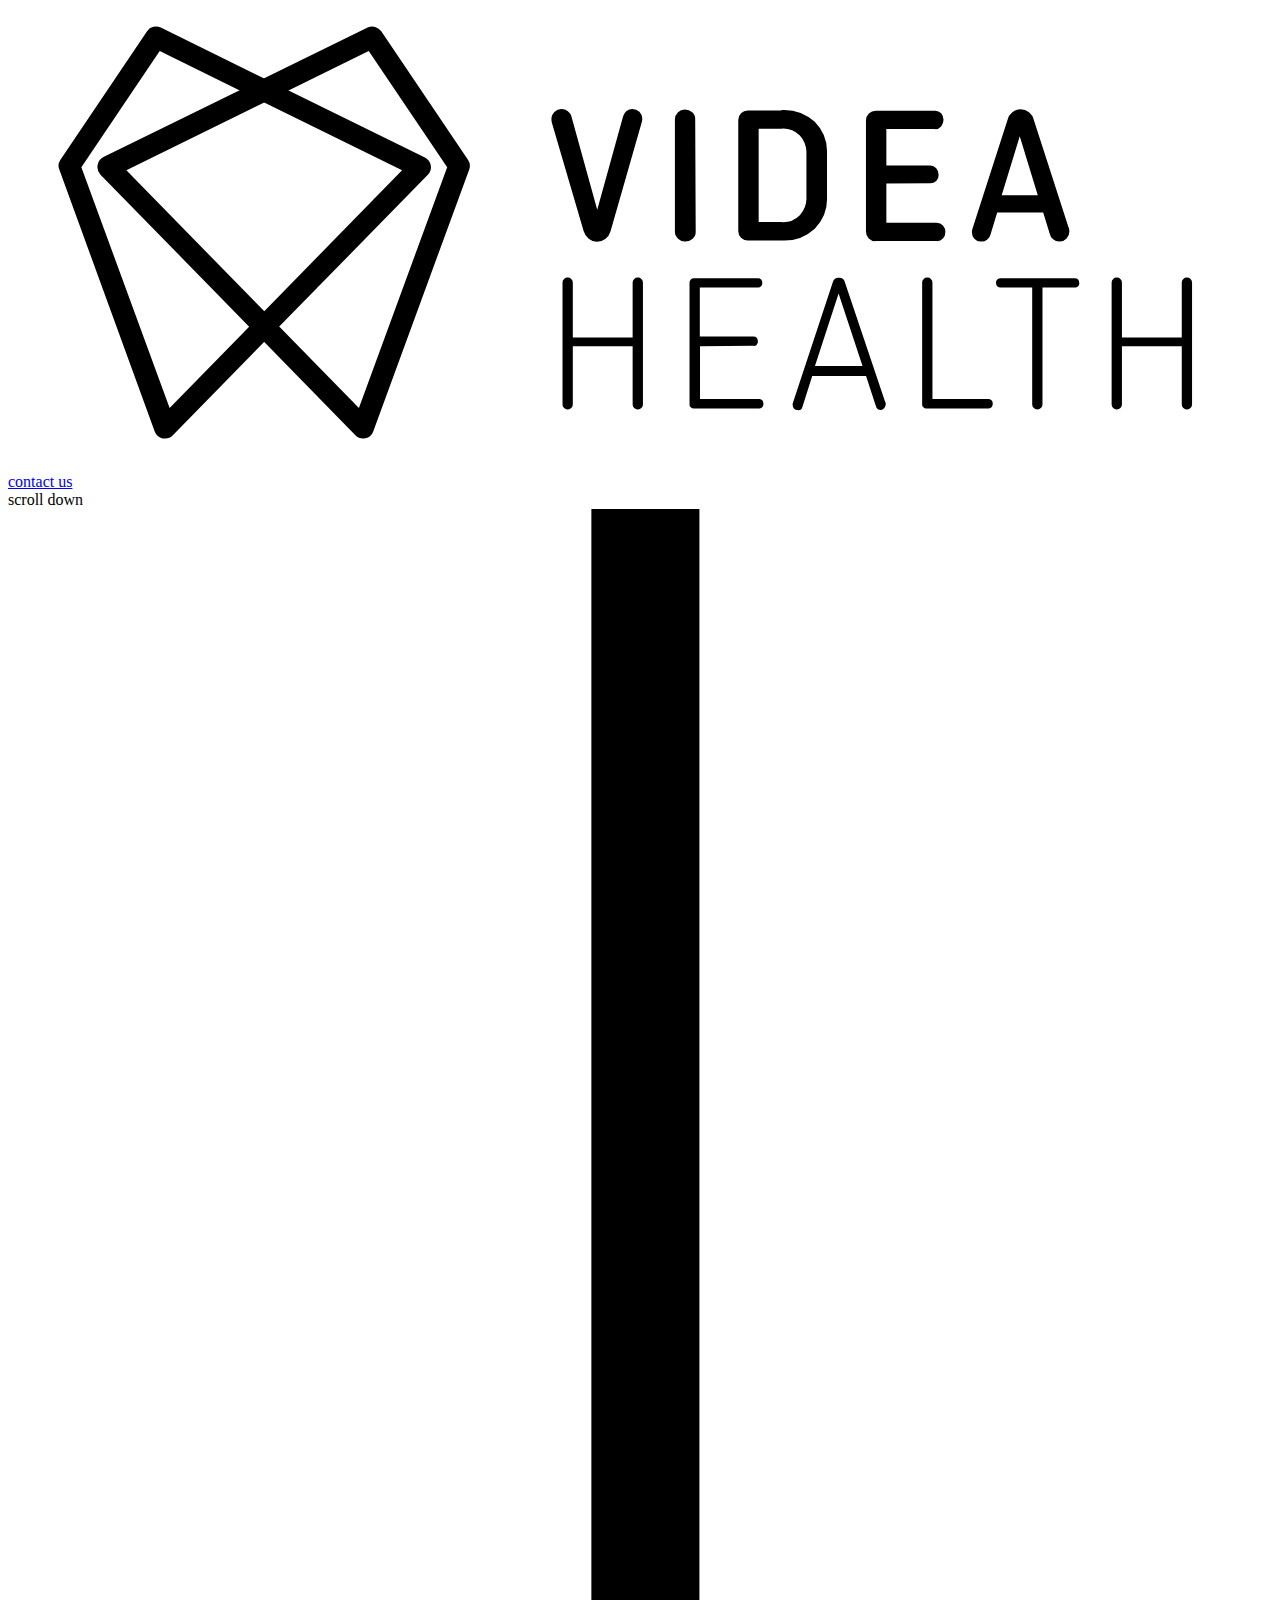
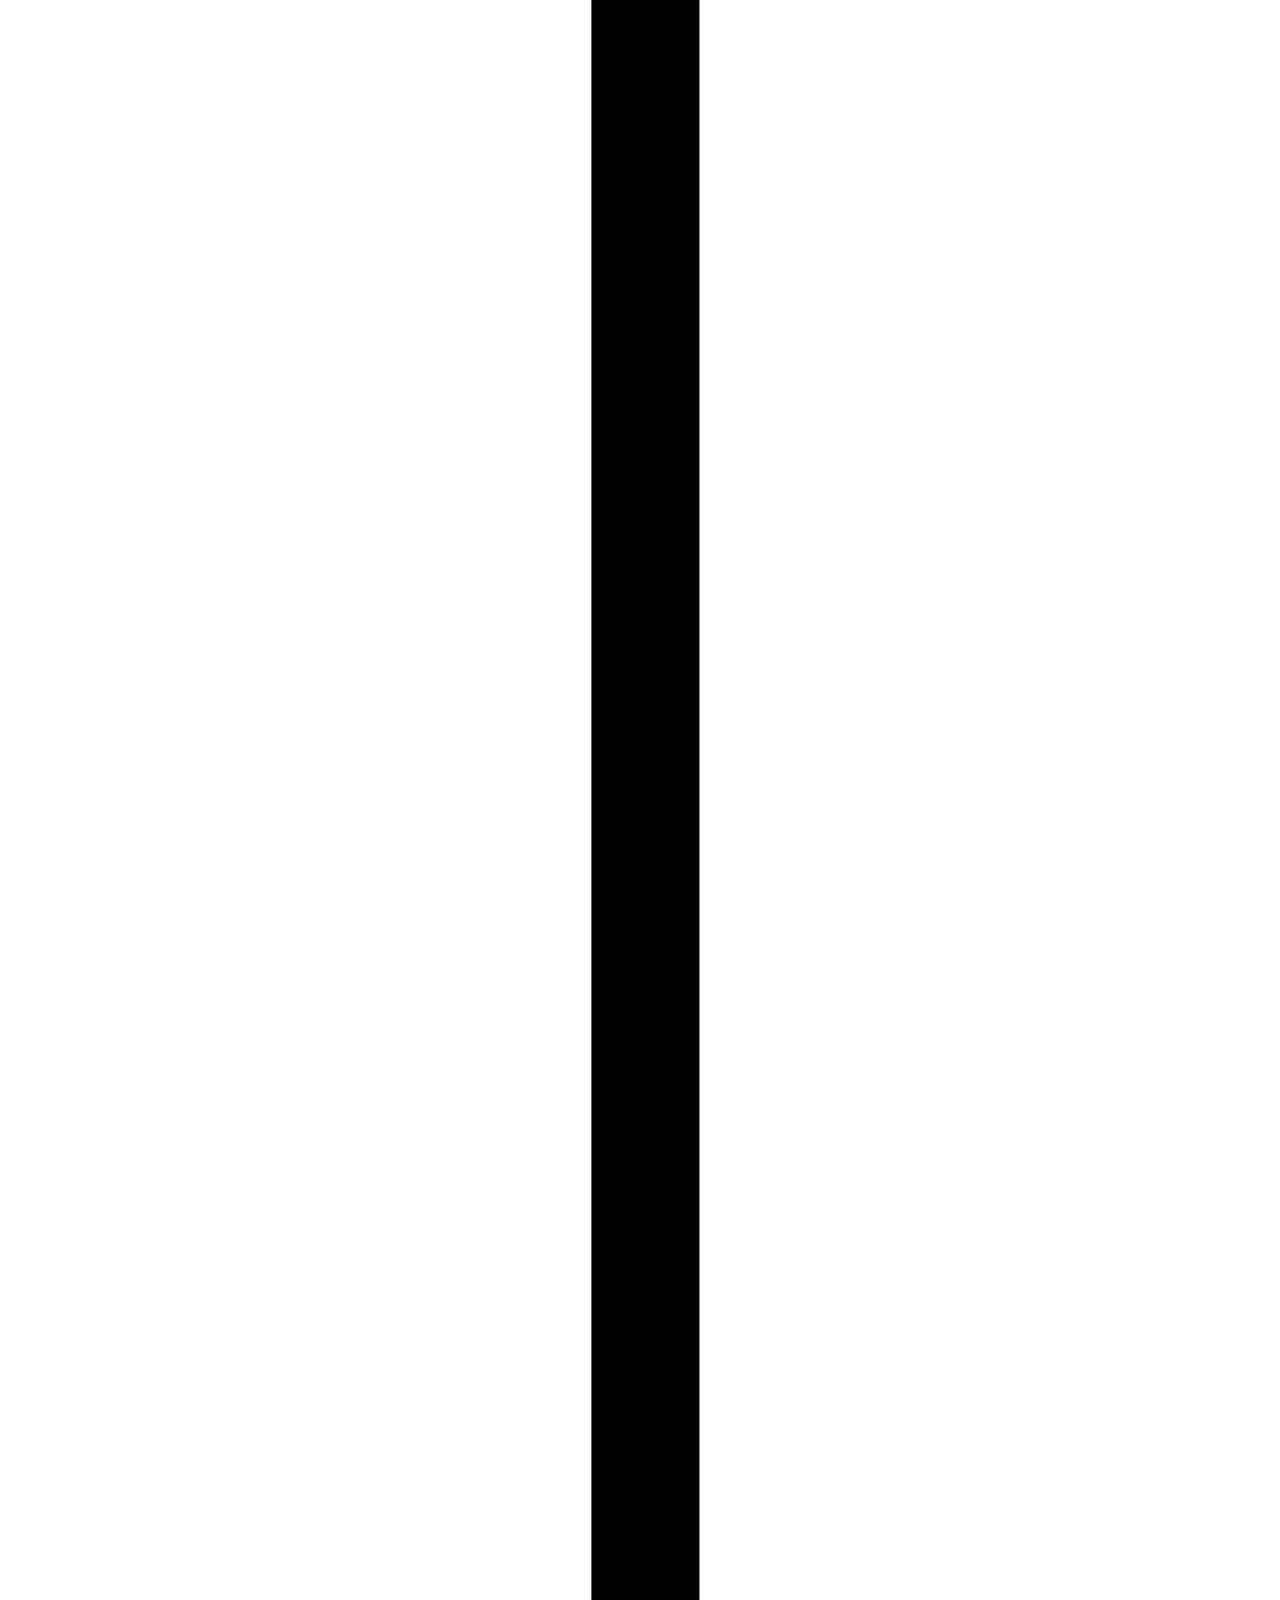
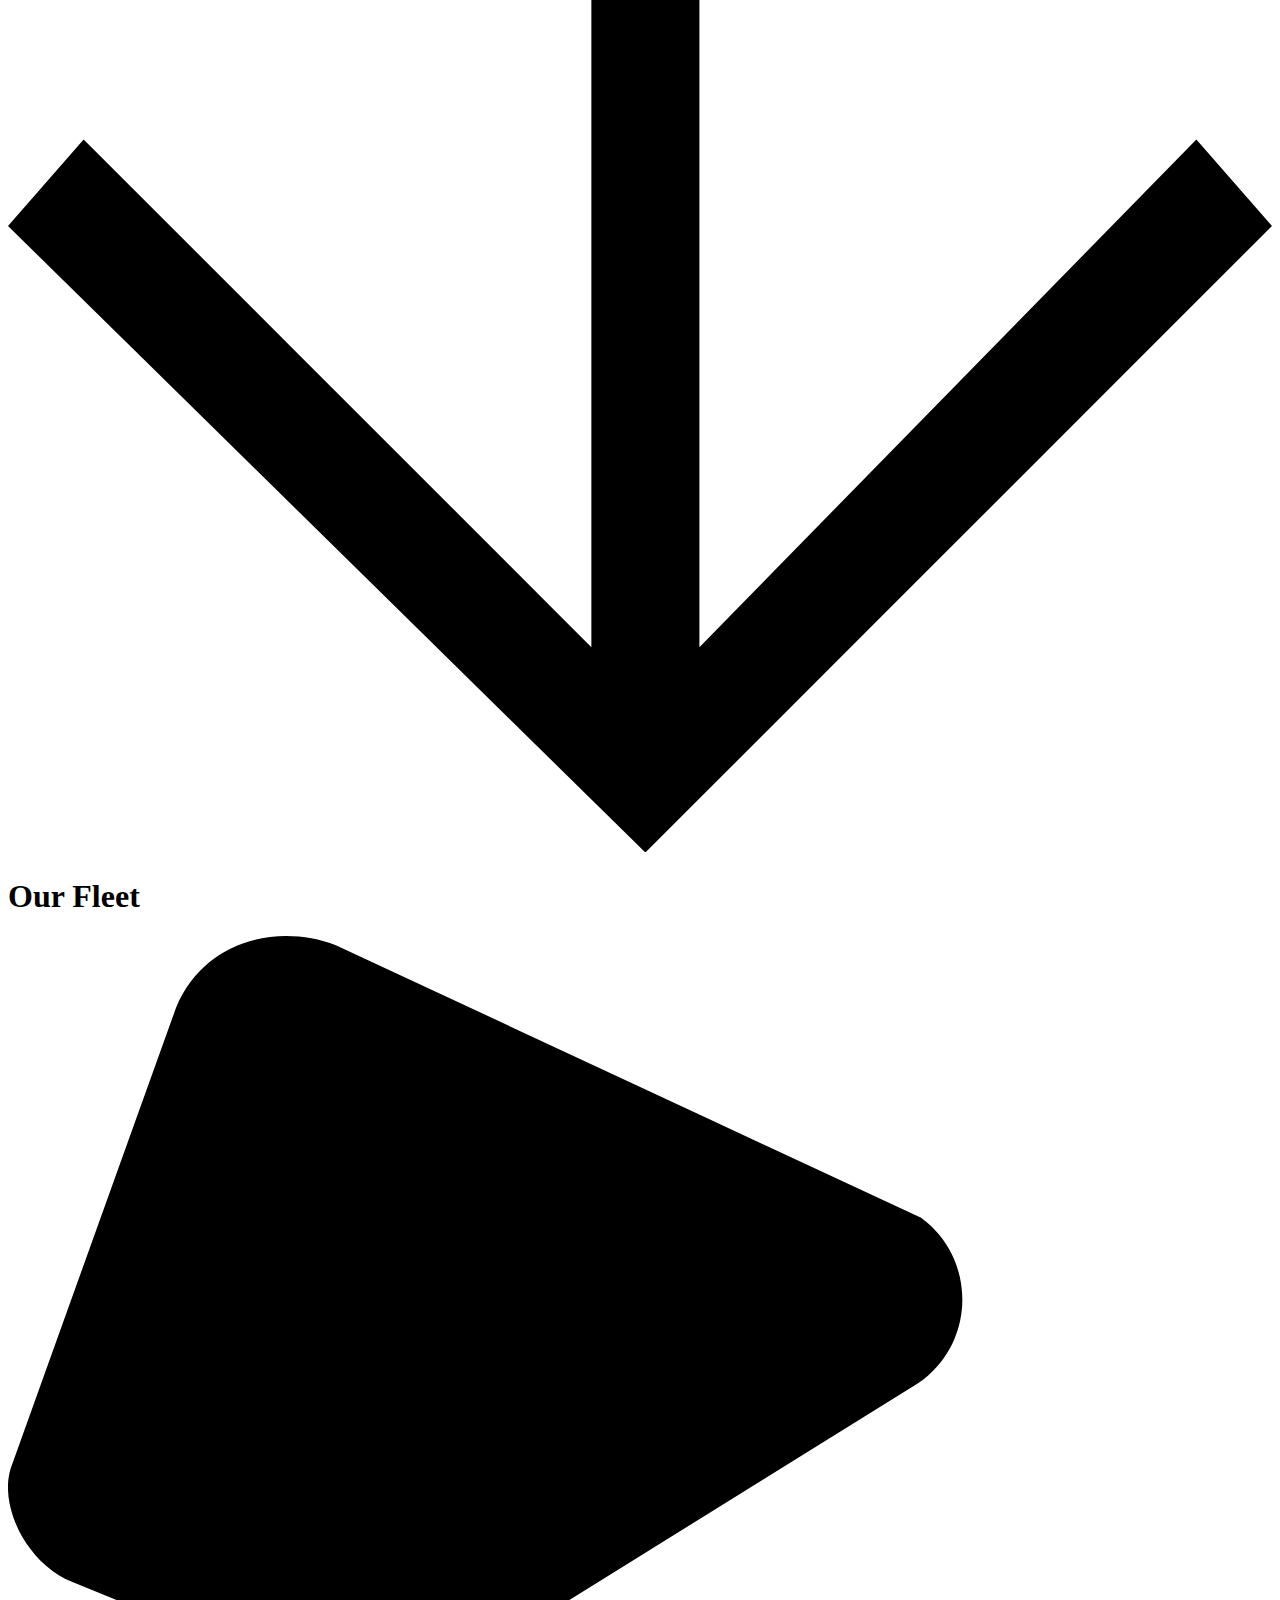
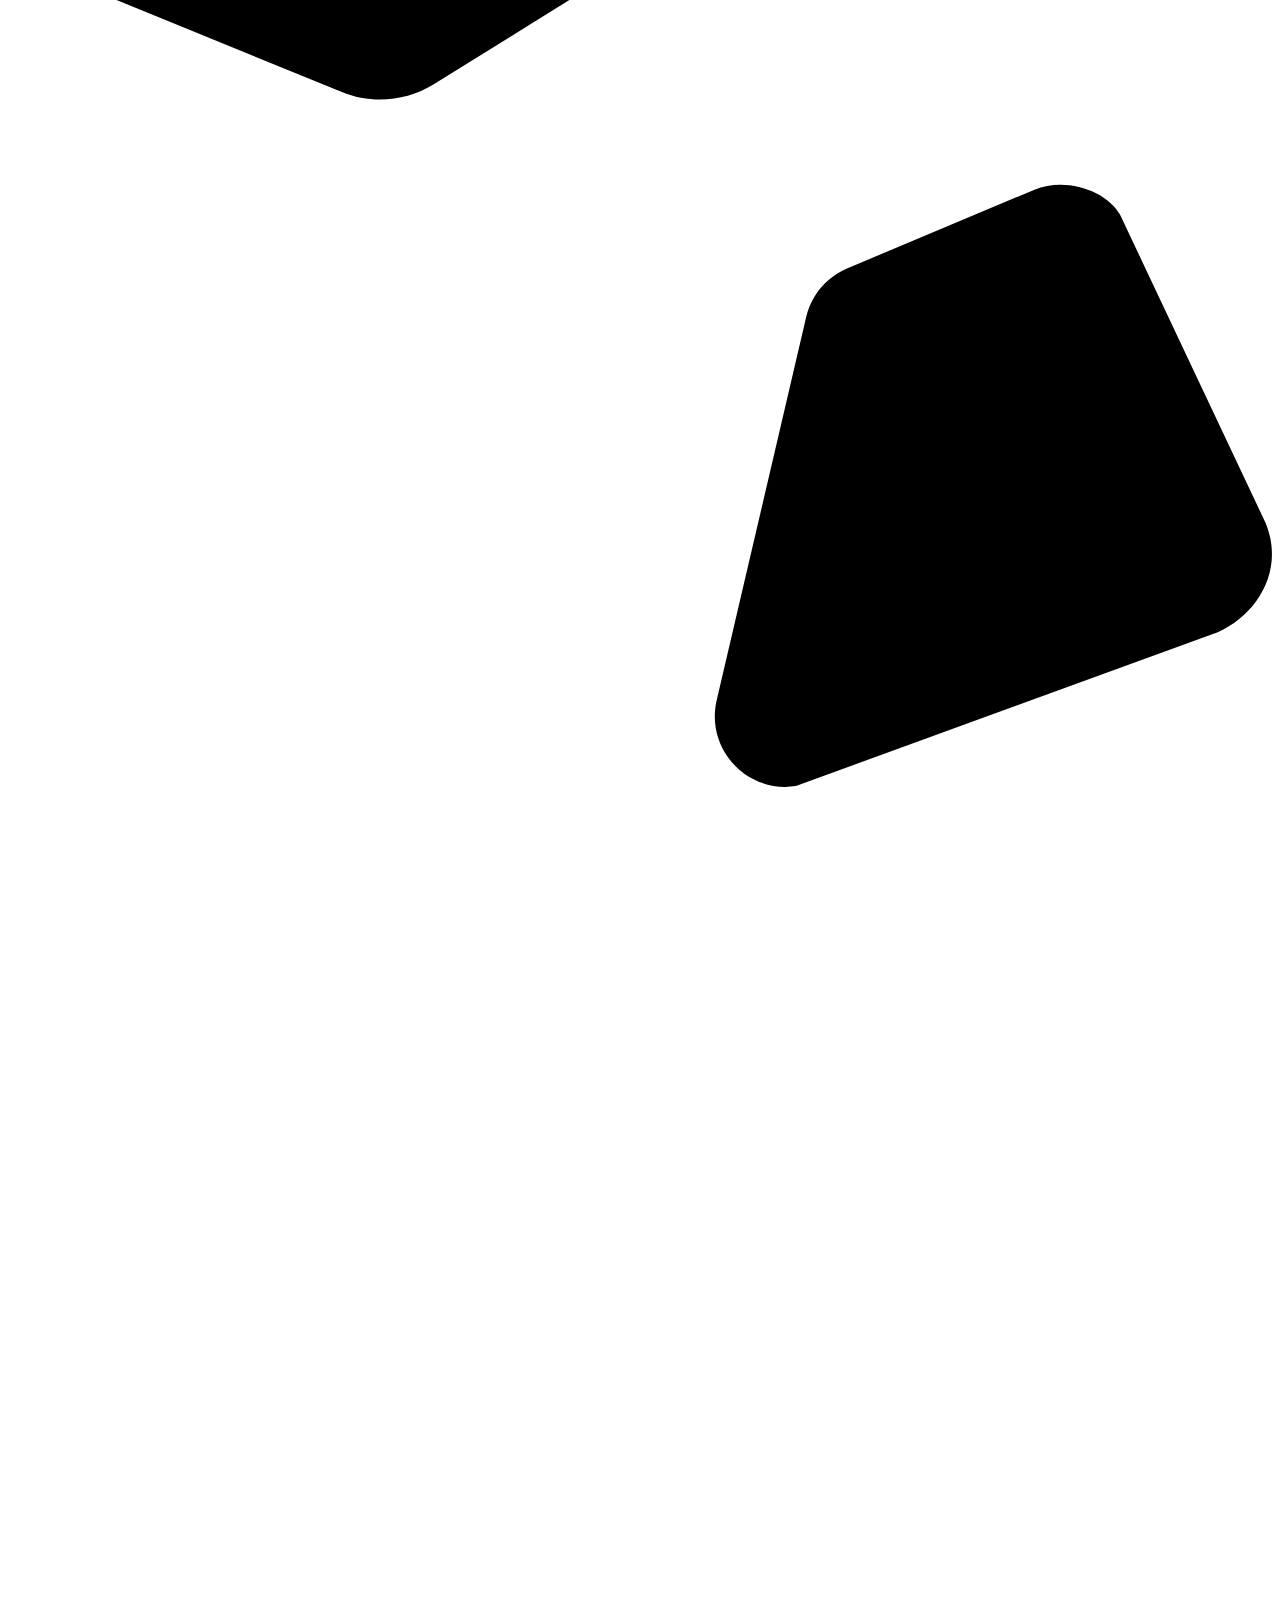
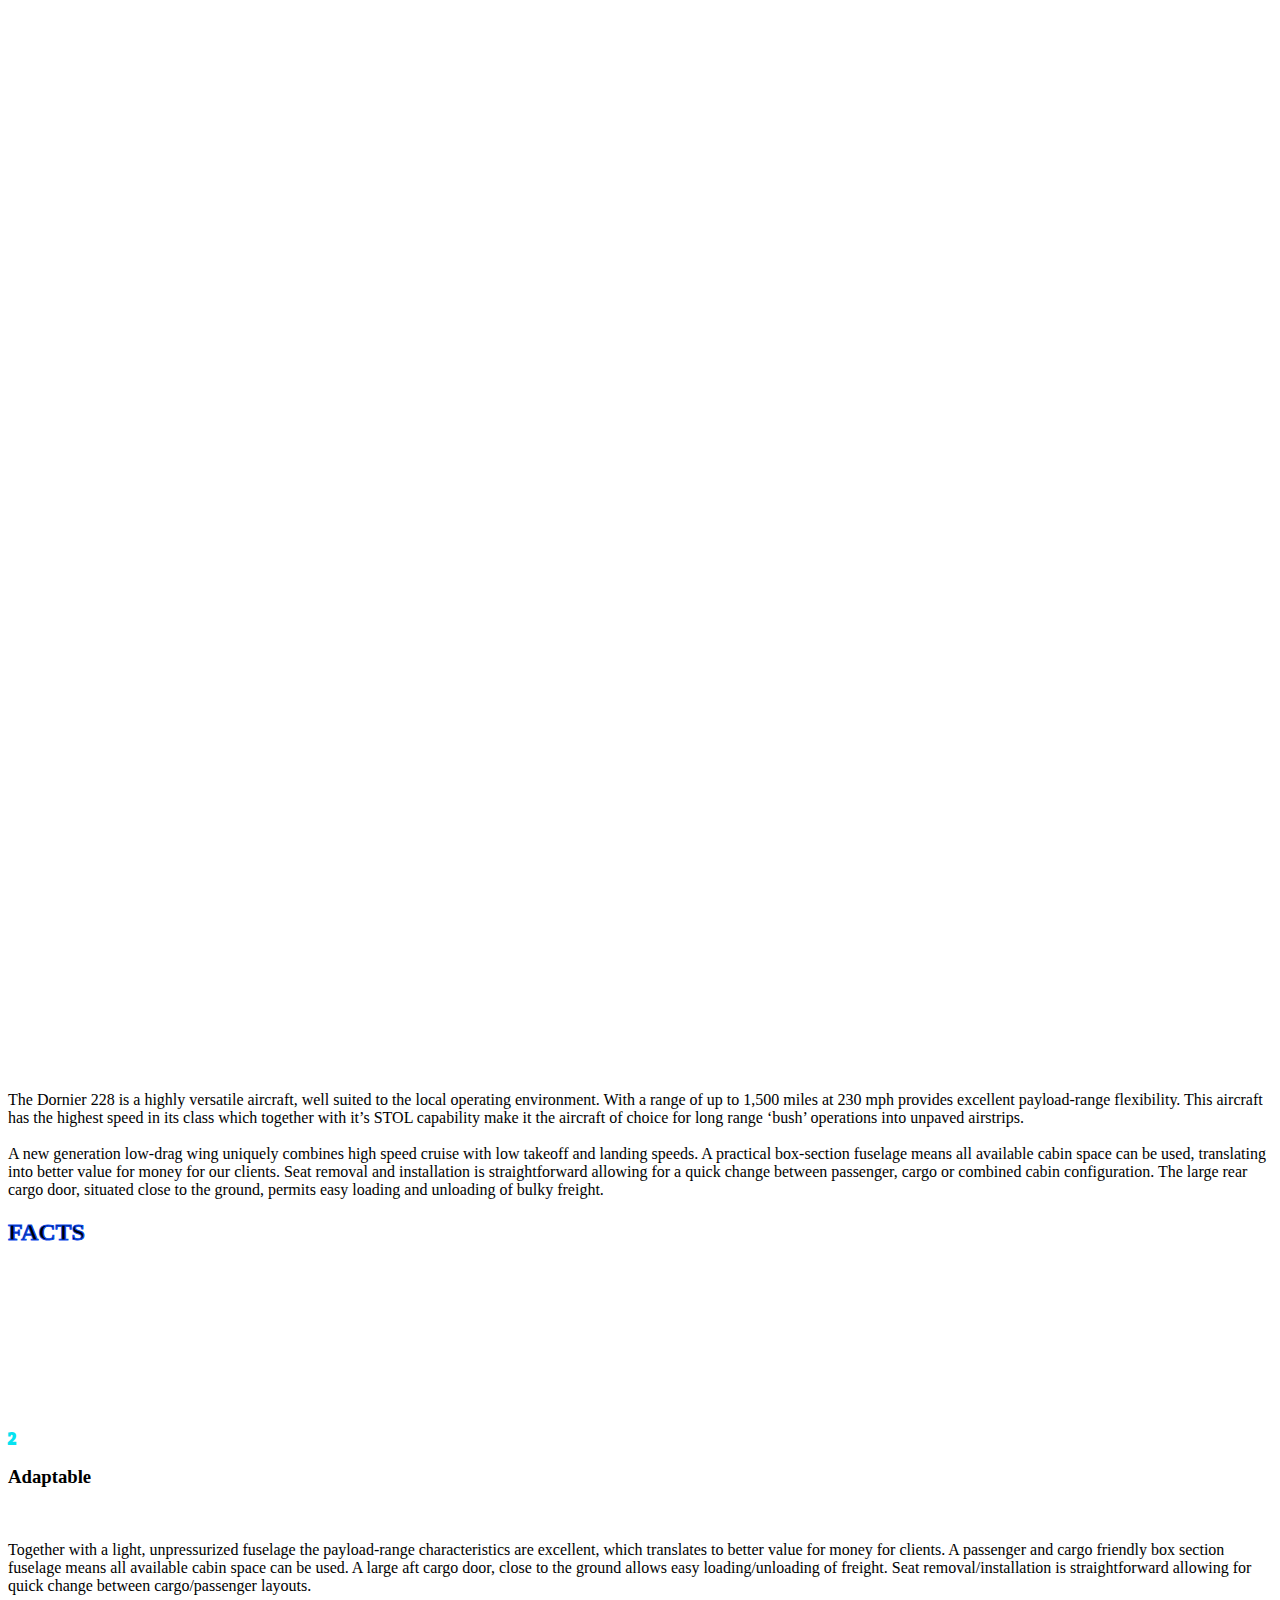
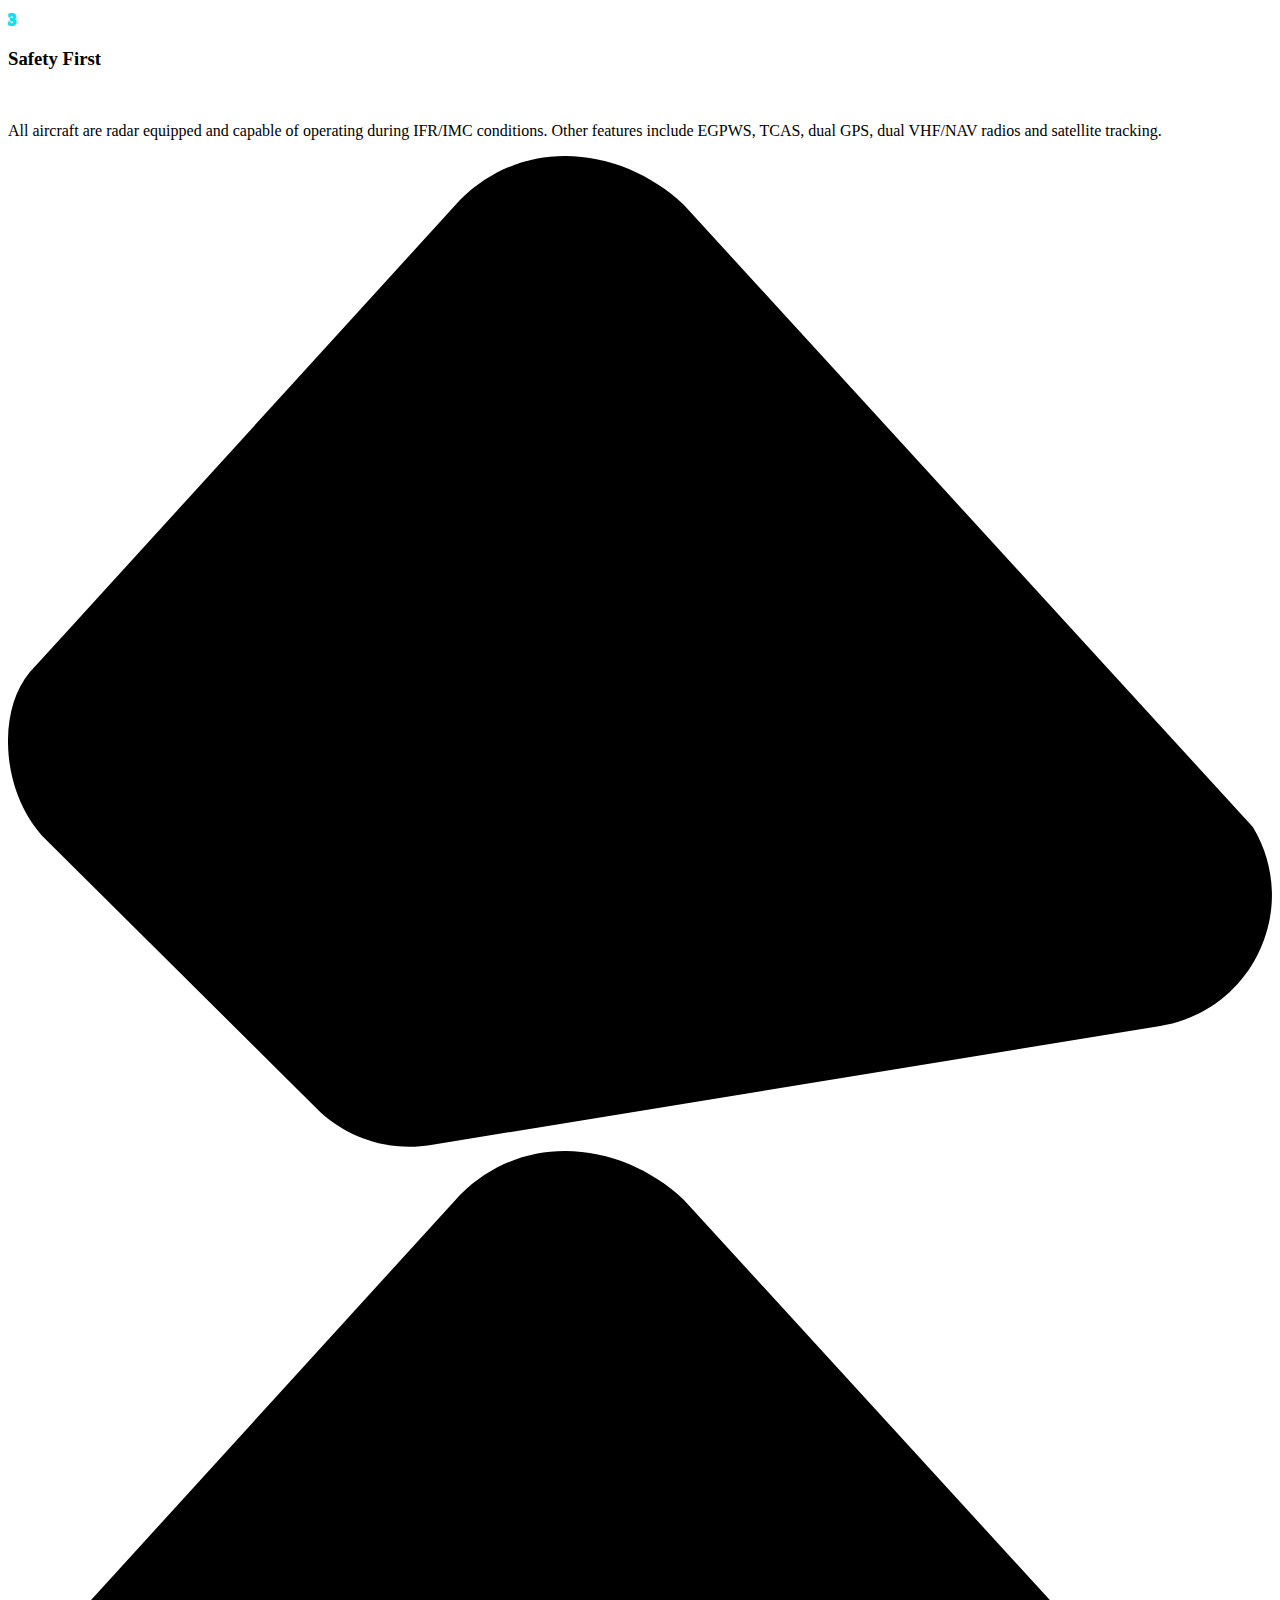
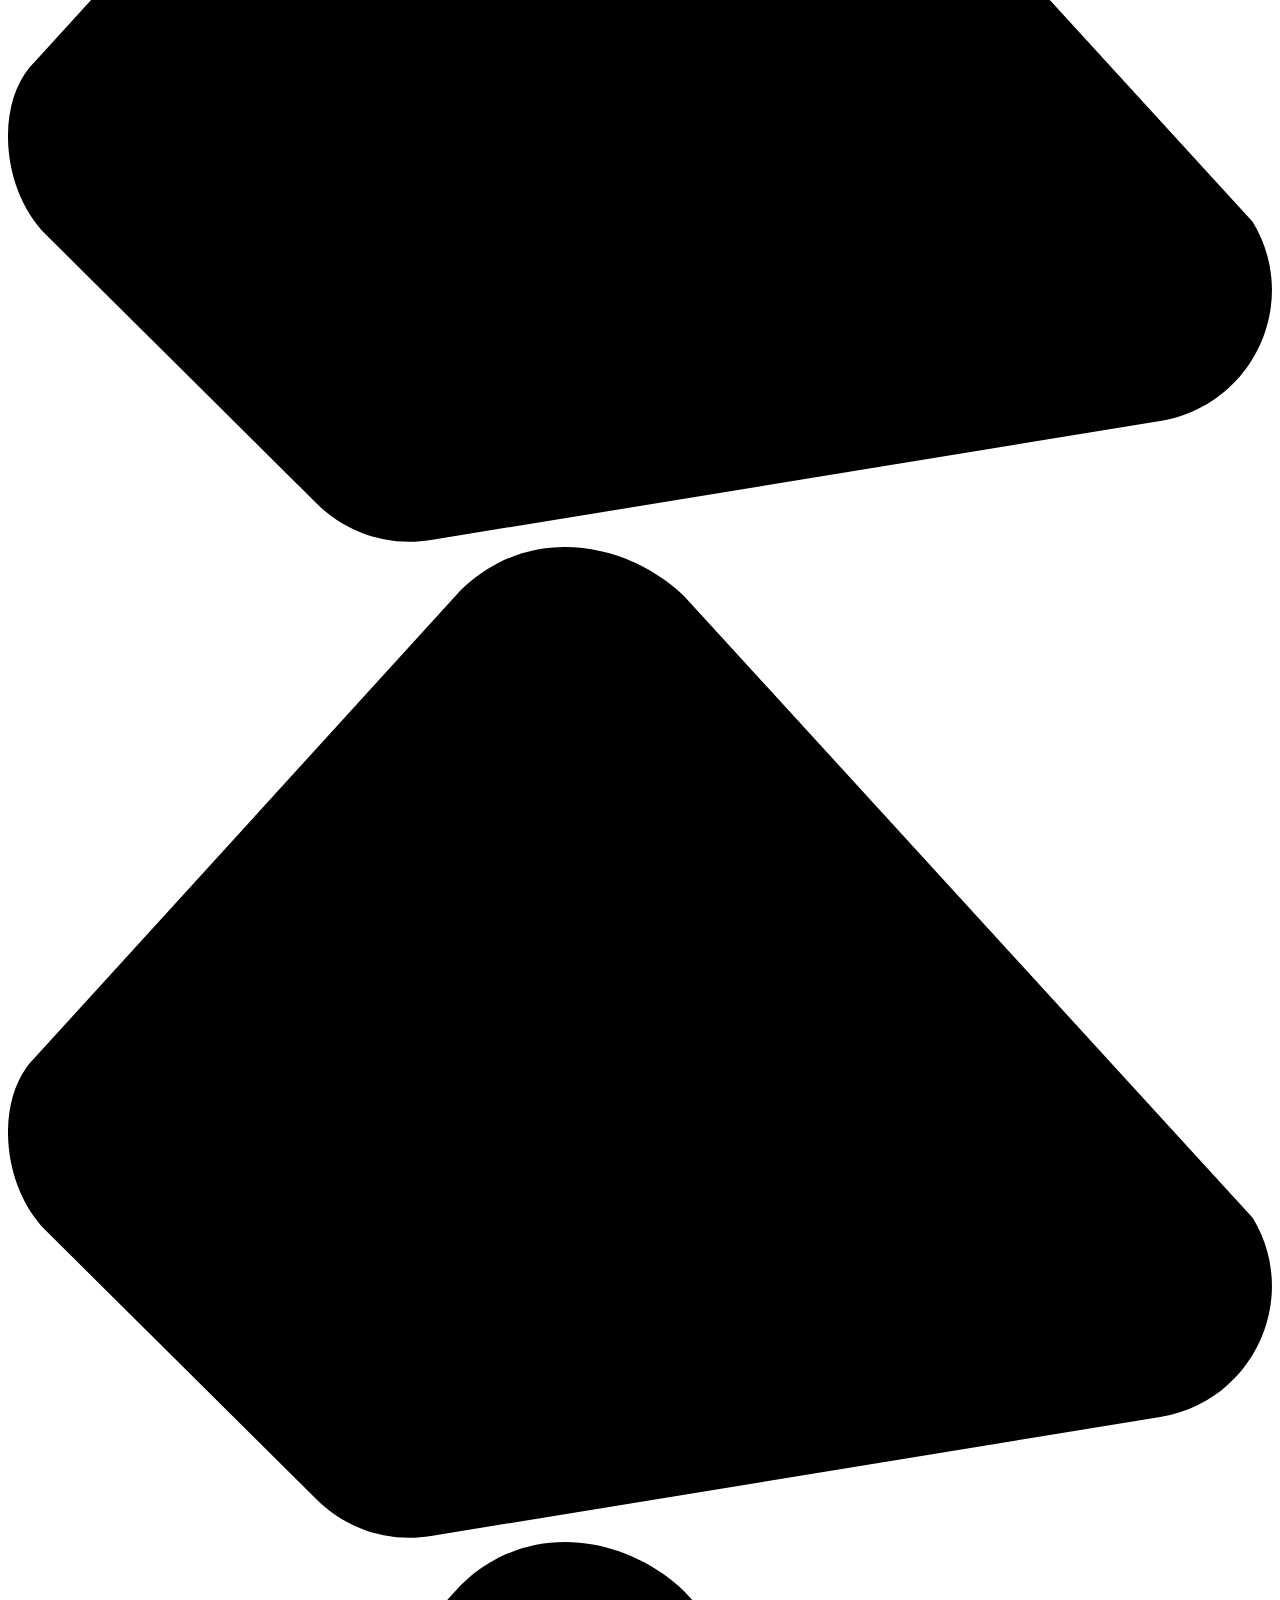
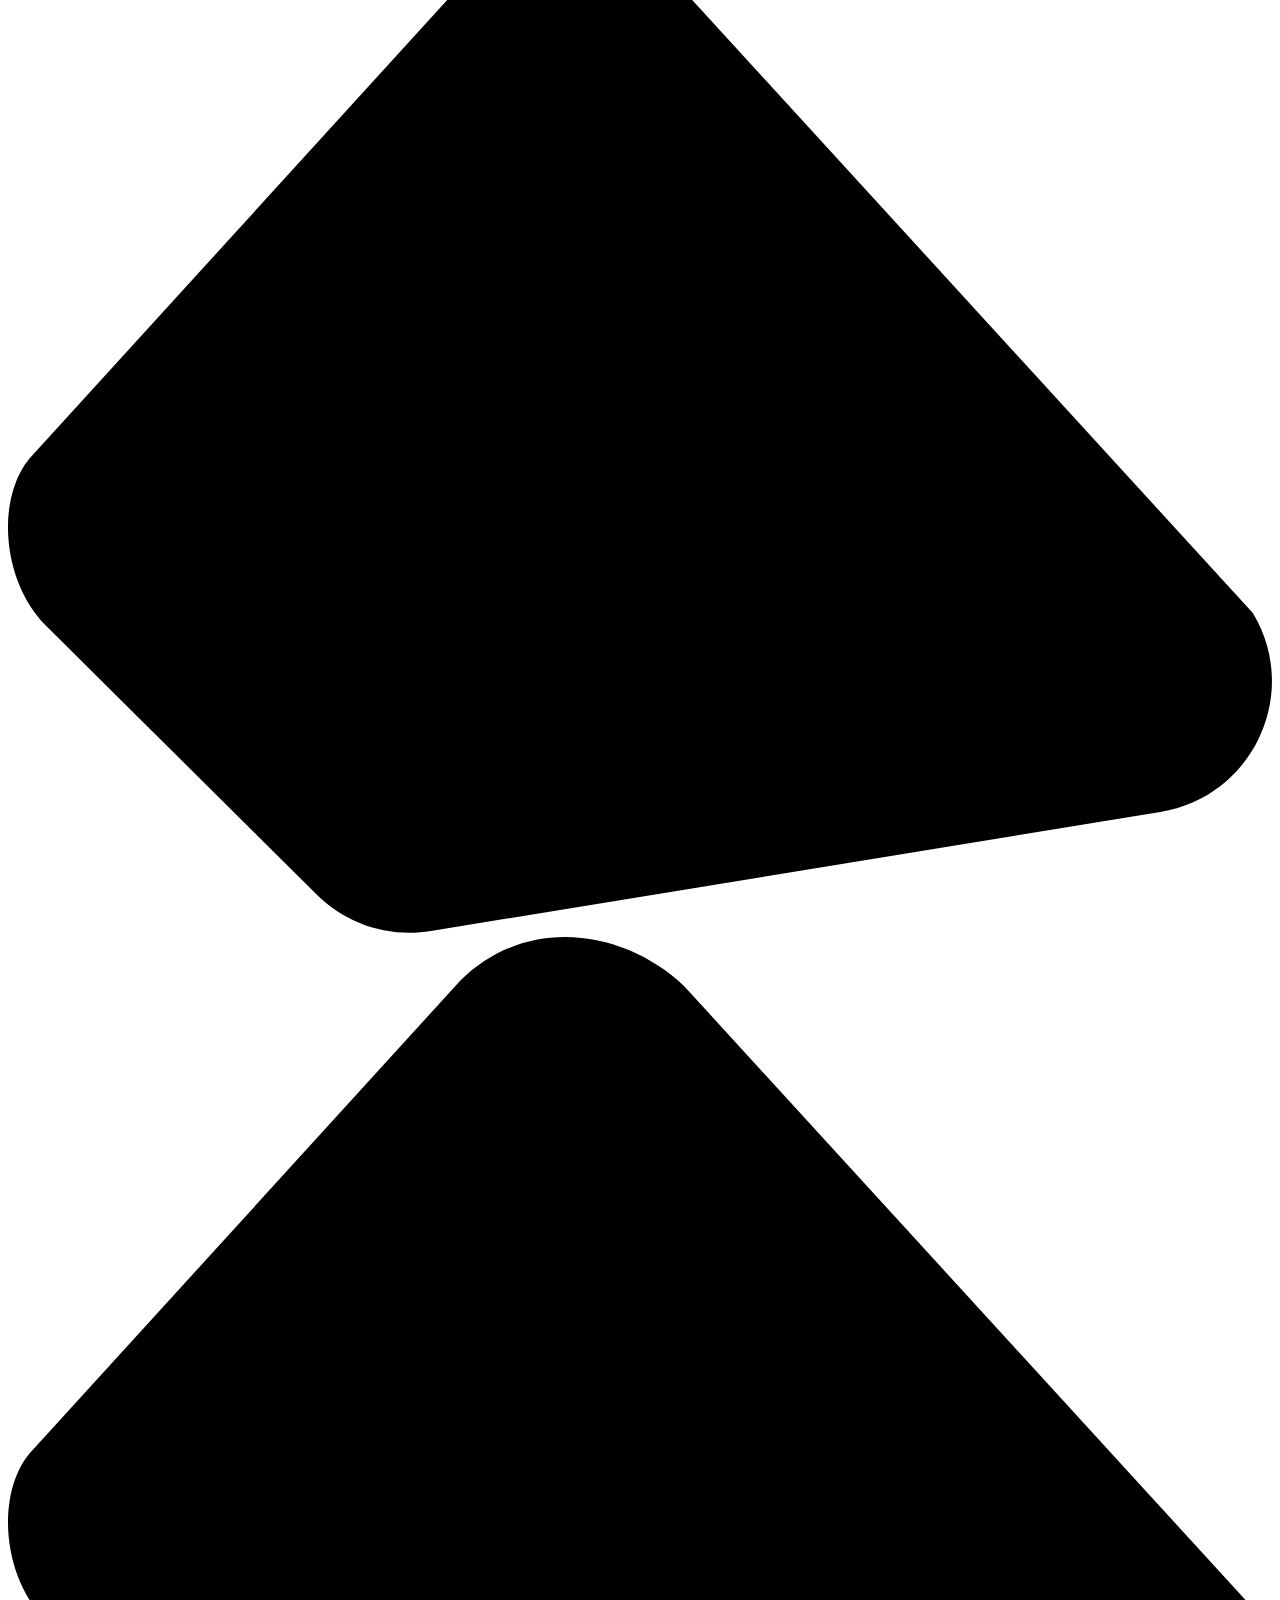
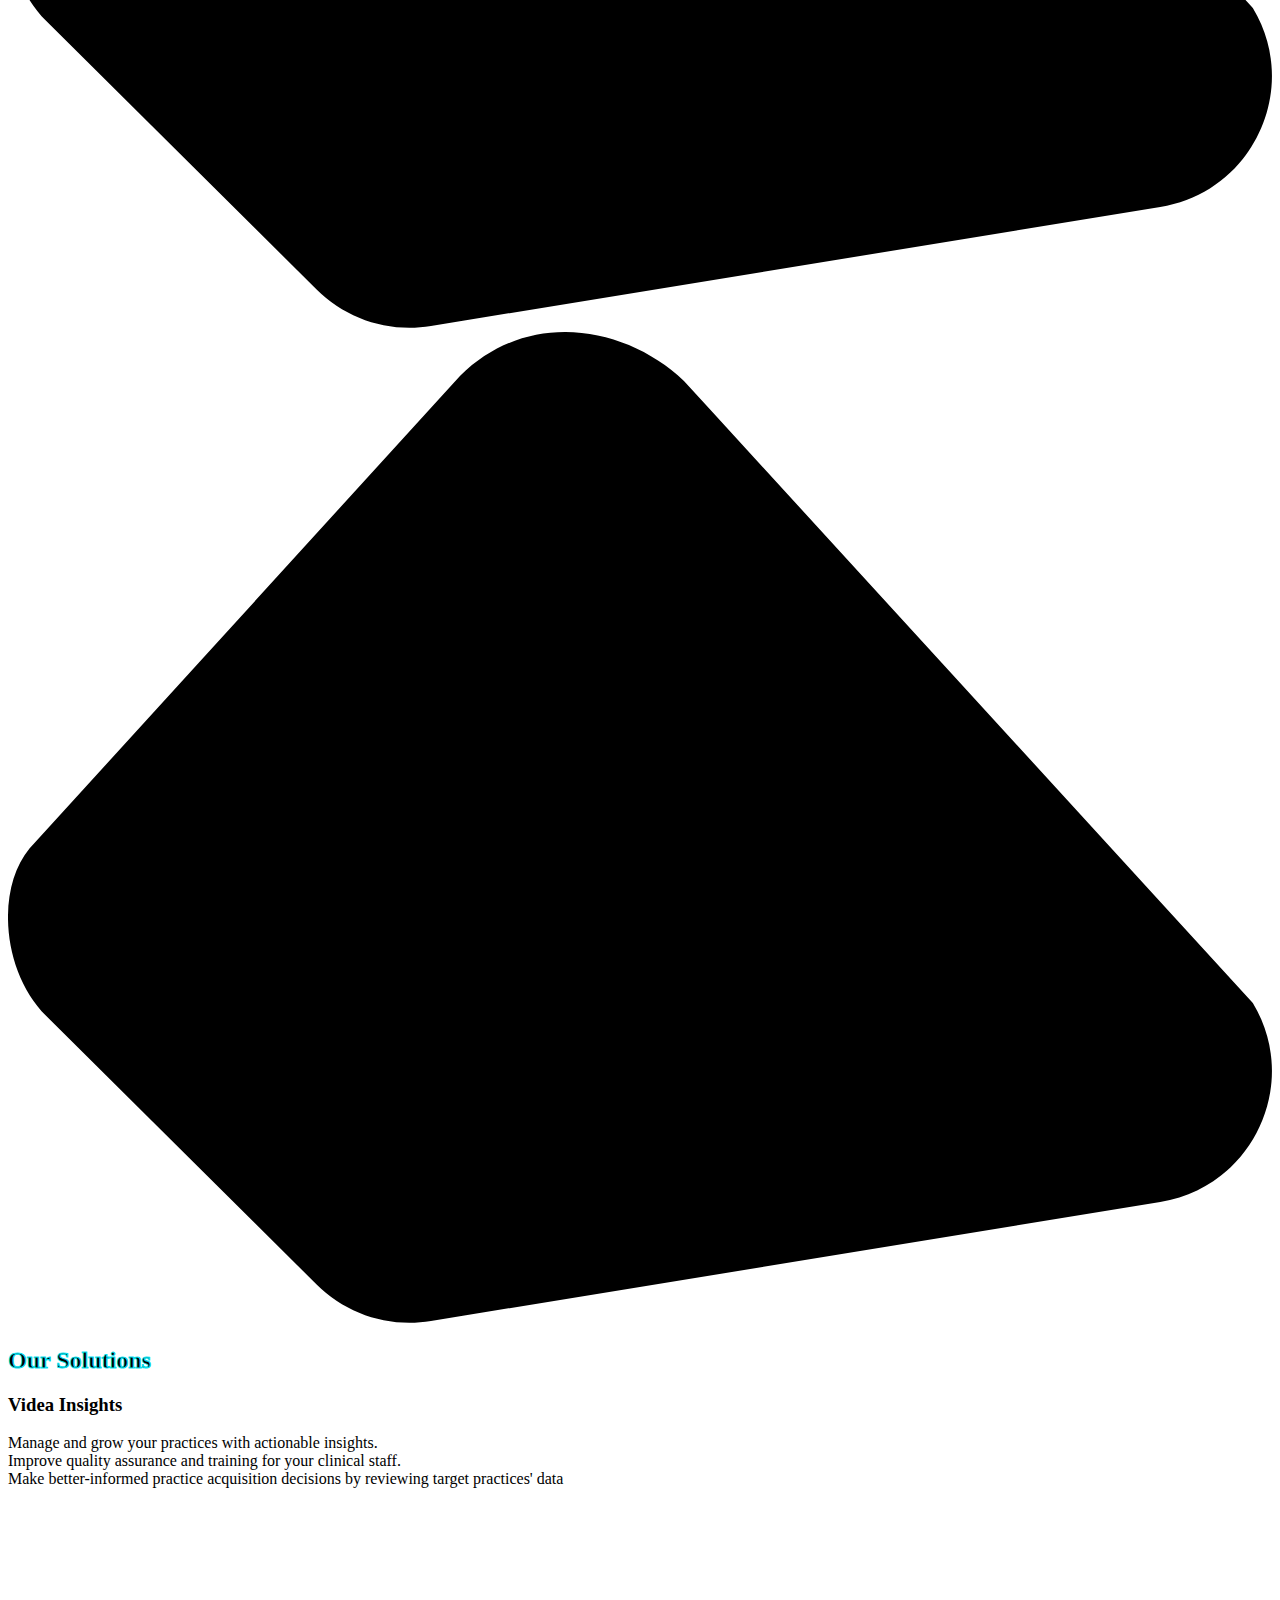
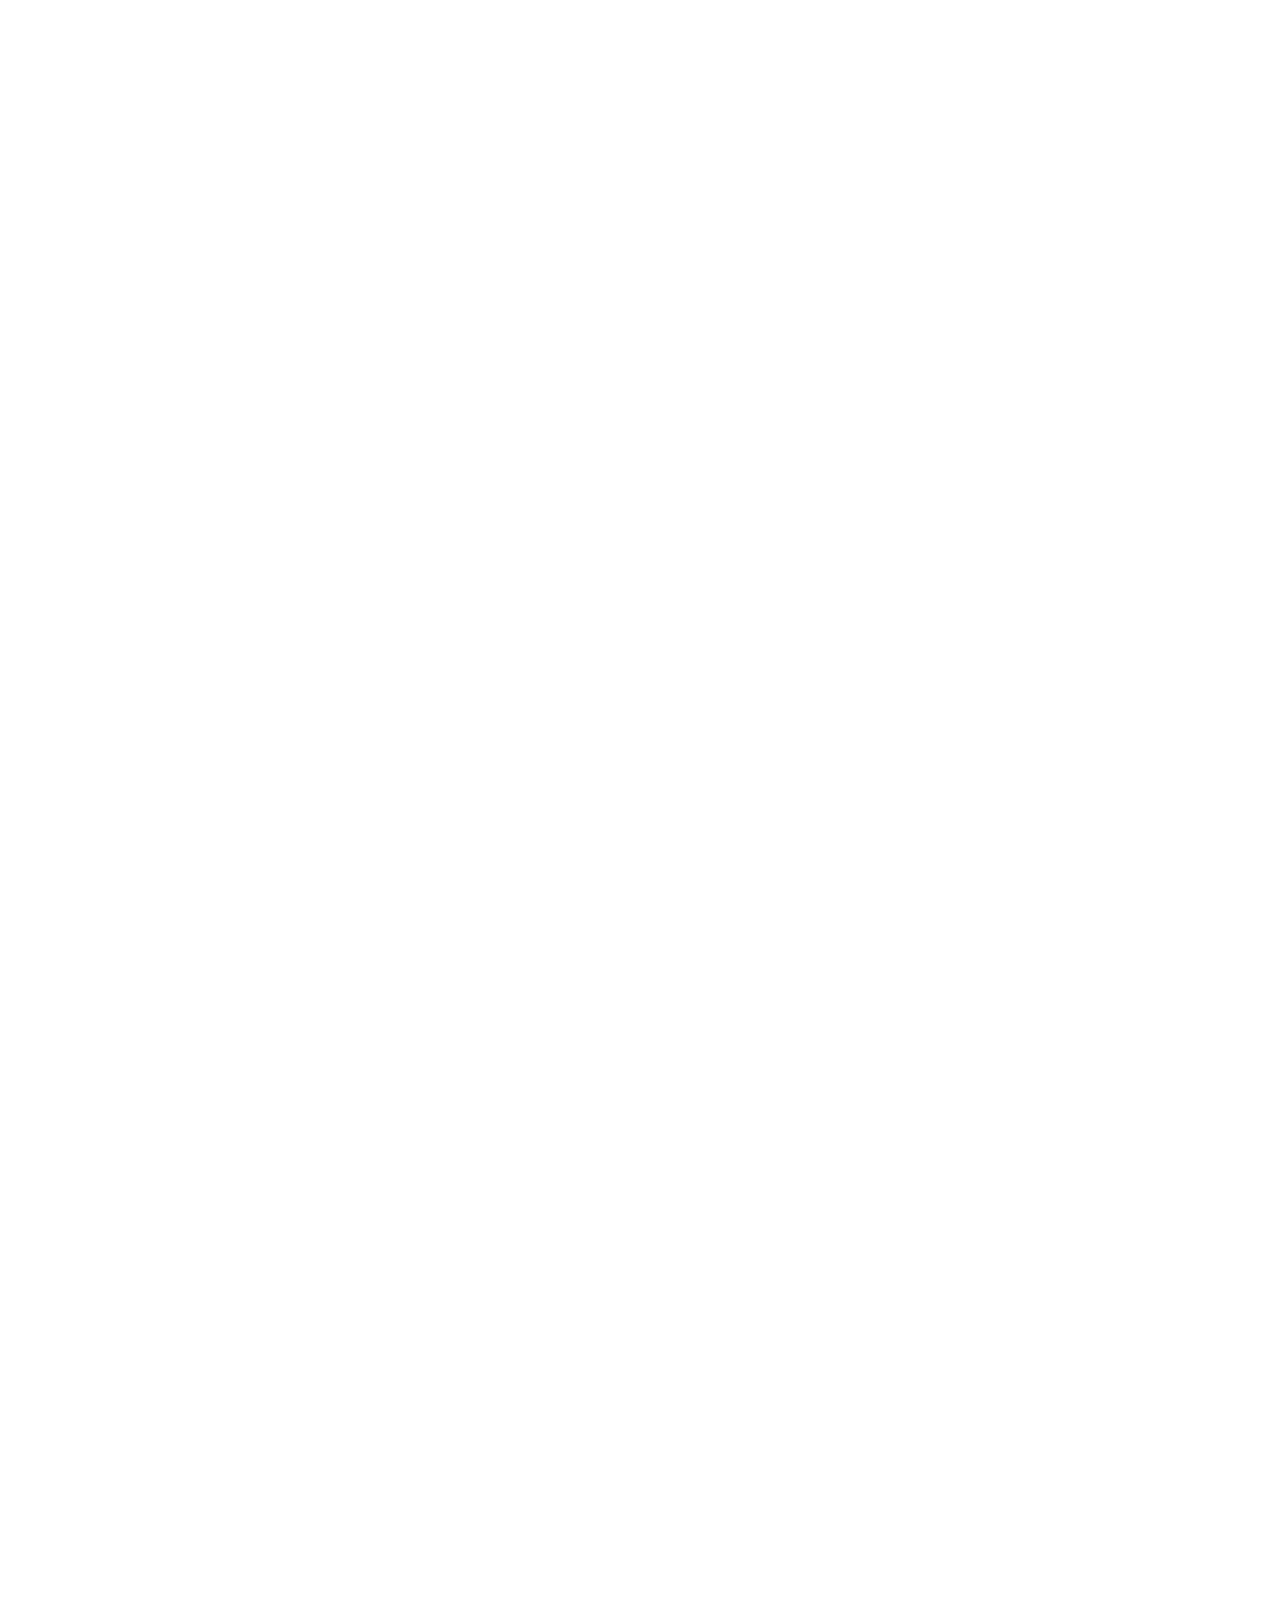
<file: for-practices.html>
<!DOCTYPE html>
<!-- This site was created in Webflow. http://www.webflow.com -->
<!-- Last Published: Tue Aug 24 2021 18:53:24 GMT+0000 (Coordinated Universal Time) -->
<html data-wf-domain="www.videa.ai" data-wf-page="60674a8ffdf00929b49ad0b0" data-wf-site="5ff752f04456e3e124692b2d">
<!-- Mirrored from www.videa.ai/for-practices by HTTrack Website Copier/3.x [XR&CO'2014], Sat, 28 Aug 2021 20:18:04 GMT -->

<head>
    <meta charset="utf-8" />
    <title>Videa Health - For Practices</title>
    <meta content="Our provider product suite powers your practice with advanced clinical and business intelligence for better patient outcomes." name="description" />
    <meta content="Videa Health - For Practices" property="og:title" />
    <meta content="Our provider product suite powers your practice with advanced clinical and business intelligence for better patient outcomes." property="og:description" />
    <meta content="https://uploads-ssl.webflow.com/5ff752f04456e3e124692b2d/606932dffb08b40f3b71c6dd_forpractices.jpg" property="og:image" />
    <meta content="Videa Health - For Practices" property="twitter:title" />
    <meta content="Our provider product suite powers your practice with advanced clinical and business intelligence for better patient outcomes." property="twitter:description" />
    <meta content="https://uploads-ssl.webflow.com/5ff752f04456e3e124692b2d/606932dffb08b40f3b71c6dd_forpractices.jpg" property="twitter:image" />
    <meta property="og:type" content="website" />
    <meta content="summary_large_image" name="twitter:card" />
    <meta content="width=device-width, initial-scale=1" name="viewport" />
    <meta content="Webflow" name="generator" />
    <link href="https://uploads-ssl.webflow.com/5ff752f04456e3e124692b2d/css/videaai.webflow.1431444e4.css" rel="stylesheet" type="text/css" />
    <!--[if lt IE 9]><script src="https://cdnjs.cloudflare.com/ajax/libs/html5shiv/3.7.3/html5shiv.min.js" type="text/javascript"></script><![endif]-->
    <script type="text/javascript">
        ! function(o, c) {
            var n = c.documentElement,
                t = " w-mod-";
            n.className += t + "js", ("ontouchstart" in o || o.DocumentTouch && c instanceof DocumentTouch) && (n.className += t + "touch")
        }(window, document);
    </script>
    <link href="https://uploads-ssl.webflow.com/5ff752f04456e3e124692b2d/5ffc7415c4f5194888f0700d_favico.png" rel="shortcut icon" type="image/x-icon" />
    <link href="https://uploads-ssl.webflow.com/5ff752f04456e3e124692b2d/5ffc741fed110e6acb3343b7_iphone.jpg" rel="apple-touch-icon" />
    <script async="" src="https://www.googletagmanager.com/gtag/js?id=G-Q62ZTX2WYV"></script>
    <script type="text/javascript">
        window.dataLayer = window.dataLayer || [];

        function gtag() {
            dataLayer.push(arguments);
        }
        gtag('js', new Date());
        gtag('config', 'G-Q62ZTX2WYV', {
            'anonymize_ip': false
        });
    </script>
    <style>
        .transition-background {
            display: block;
        }
        
        body.isAdmin .transition-background {
            display: none!important;
        }
    </style>
</head>

<body>
    <a data-w-id="de1ccfb6-dbc7-44cc-2e1e-762ea9c0a107" href="#" class="hamburger w-inline-block">
        <div class="menu-in">
            <div class="hamburger-lines-container">
                <div data-w-id="de1ccfb6-dbc7-44cc-2e1e-762ea9c0a109" class="blue-line-hamburger"></div>
                <div data-w-id="de1ccfb6-dbc7-44cc-2e1e-762ea9c0a10a" class="blue-line-hamburger short"></div>
            </div>
        </div>
        <div class="menu-out">
            <div class="hamburger-lines-container">
                <div data-w-id="e37e6a0b-d8a3-d06b-a3f1-92c693f9d19b" class="blue-line-hamburger"></div>
                <div data-w-id="e37e6a0b-d8a3-d06b-a3f1-92c693f9d19c" class="blue-line-hamburger short"></div>
            </div>
        </div>
    </a>
    <div data-w-id="db0fc214-2beb-09df-c705-07dd7ab3cc6c" class="logo-container">
        <a data-w-id="45d51fa1-ba16-0fb9-88b9-24f1a3b1ff7e" href="index.html" class="logo-btn w-inline-block"></a>
        <div class="logo-blue w-embed"><svg xmlns="http://www.w3.org/2000/svg" viewBox="0 0 128.88 46.97"><defs><style>.cls-1{fill:currentColor;}.cls-2{fill:currentColor;}</style></defs><g id="Layer_2" data-name="Layer 2"><path class="cls-1" d="M61.43,22.78a1.47,1.47,0,0,1-.53.77,1.37,1.37,0,0,1-.84.28,1.28,1.28,0,0,1-.85-.3,1.61,1.61,0,0,1-.51-.77l-3.23-11a1.62,1.62,0,0,1-.06-.38,1,1,0,0,1,.3-.77,1,1,0,0,1,.73-.3,1.08,1.08,0,0,1,.65.22,1,1,0,0,1,.36.54l2.63,9.5,2.64-9.52a1,1,0,0,1,.35-.54.87.87,0,0,1,.58-.22,1,1,0,0,1,.73.3,1,1,0,0,1,.3.73,1.23,1.23,0,0,1-.06.32Z"/><path class="cls-1" d="M70.12,22.8a.94.94,0,0,1-.3.73,1.16,1.16,0,0,1-.77.28,1,1,0,0,1-.73-.28A1,1,0,0,1,68,22.8V11.35a1,1,0,0,1,1-1,1.16,1.16,0,0,1,.77.28.93.93,0,0,1,.3.73Z"/><path class="cls-1" d="M78.87,10.4a4.64,4.64,0,0,1,3.39,1.21,4.35,4.35,0,0,1,1.25,3.25v4.39a4.35,4.35,0,0,1-1.25,3.25,4.64,4.64,0,0,1-3.39,1.21h-3.4a1,1,0,0,1-.73-.28,1,1,0,0,1-.28-.73V11.45a1,1,0,0,1,.28-.73,1,1,0,0,1,.73-.28h3.4Zm-2.33,1.92v9.51h2.33a2.45,2.45,0,0,0,1.87-.71,2.57,2.57,0,0,0,.67-1.87V14.86A2.59,2.59,0,0,0,80.74,13a2.48,2.48,0,0,0-1.87-.7Z"/><path class="cls-1" d="M89.56,17.89v4h5.13a.83.83,0,0,1,.64.28,1,1,0,0,1,.25.67,1,1,0,0,1-.25.67.82.82,0,0,1-.64.26H88.48a1,1,0,0,1-.72-.28,1,1,0,0,1-.28-.73V11.47a1,1,0,0,1,1-1h6a.84.84,0,0,1,.67.26,1.07,1.07,0,0,1,0,1.35.81.81,0,0,1-.67.27H89.56v3.71H94a.81.81,0,0,1,.65.27,1,1,0,0,1,.24.66.88.88,0,0,1-.24.65.9.9,0,0,1-.65.24Z"/><path class="cls-1" d="M108.16,22.38a1.62,1.62,0,0,1,.06.38,1.09,1.09,0,0,1-.28.75.93.93,0,0,1-.73.3,1,1,0,0,1-1-.81l-.66-2.16h-4.69l-.67,2.22a.94.94,0,0,1-1,.75.84.84,0,0,1-.66-.28,1,1,0,0,1-.25-.71,1,1,0,0,1,.06-.3l3.58-11.13a1.37,1.37,0,0,1,2.67,0l3.55,11Zm-6.84-3.3H105l-1.84-6Z"/><path class="cls-1" d="M64.74,40.42a.51.51,0,0,1-.16.37.48.48,0,0,1-.36.14.51.51,0,0,1-.53-.51V34.5h-6.1v5.92a.51.51,0,0,1-.16.37.48.48,0,0,1-.36.14.49.49,0,0,1-.37-.14.51.51,0,0,1-.16-.37V28a.5.5,0,0,1,.16-.36.46.46,0,0,1,.37-.15.46.46,0,0,1,.36.15.5.5,0,0,1,.16.36v5.59h6.1V28a.5.5,0,0,1,.16-.36.48.48,0,0,1,.37-.15.46.46,0,0,1,.36.15.5.5,0,0,1,.16.36Z"/><path class="cls-1" d="M70.56,34.5v5.38h6.06a.48.48,0,0,1,0,.95H70a.44.44,0,0,1-.51-.51V28.06a.45.45,0,0,1,.51-.51h6.44a.43.43,0,0,1,.47.49.42.42,0,0,1-.47.46h-5.9v5H76c.3,0,.46.17.46.49a.41.41,0,0,1-.46.46Z"/><path class="cls-1" d="M89.49,40.22a1,1,0,0,1,0,.22.51.51,0,0,1-.16.37A.54.54,0,0,1,89,41a.53.53,0,0,1-.51-.41l-1-3.07H82l-1,3.16a.44.44,0,0,1-.49.32.48.48,0,0,1-.36-.14.49.49,0,0,1-.14-.37.39.39,0,0,1,0-.16l4.08-12.34a.63.63,0,0,1,.65-.49.6.6,0,0,1,.6.49L89.45,40.2ZM82.28,36.5h4.85l-2.44-7.39Z"/><path class="cls-1" d="M94.26,39.88H100a.48.48,0,0,1,0,.95H93.72a.44.44,0,0,1-.51-.51V28a.5.5,0,0,1,.16-.36.48.48,0,0,1,.37-.15.46.46,0,0,1,.36.15.5.5,0,0,1,.16.36Z"/><path class="cls-1" d="M101.15,27.55h7.62c.3,0,.46.17.46.49a.41.41,0,0,1-.46.46h-3.29V40.42a.51.51,0,0,1-.16.37.52.52,0,0,1-.37.14.48.48,0,0,1-.36-.14.51.51,0,0,1-.16-.37V28.5h-3.28a.48.48,0,0,1,0-.95Z"/><path class="cls-1" d="M120.73,40.42a.51.51,0,0,1-.16.37.48.48,0,0,1-.36.14.49.49,0,0,1-.37-.14.51.51,0,0,1-.16-.37V34.5h-6.1v5.92a.51.51,0,0,1-.53.51.48.48,0,0,1-.36-.14.51.51,0,0,1-.16-.37V28a.5.5,0,0,1,.16-.36.46.46,0,0,1,.36-.15.48.48,0,0,1,.37.15.5.5,0,0,1,.16.36v5.59h6.1V28a.5.5,0,0,1,.16-.36.46.46,0,0,1,.37-.15.46.46,0,0,1,.36.15.5.5,0,0,1,.16.36Z"/><path class="cls-2" d="M36.21,43.89a1.09,1.09,0,0,1-.79-.33L9.43,17a1.13,1.13,0,0,1-.29-1,1.11,1.11,0,0,1,.59-.8L36.67,2a1.09,1.09,0,0,1,1.39.38L46.9,15.48a1.09,1.09,0,0,1,.12,1l-9.78,26.7a1.09,1.09,0,0,1-.8.7A.9.9,0,0,1,36.21,43.89ZM12.07,16.55,35.78,40.78l9-24.54-8-11.85Z"/><path class="cls-2" d="M16,43.89a.86.86,0,0,1-.23,0,1.11,1.11,0,0,1-.81-.7L5.23,16.47a1.06,1.06,0,0,1,.12-1L14.18,2.37A1.1,1.1,0,0,1,15.58,2L42.51,15.25a1.1,1.1,0,0,1,.3,1.76l-26,26.55A1.07,1.07,0,0,1,16,43.89ZM7.48,16.24l9,24.54L40.18,16.55,15.47,4.39Z"/></g></svg></div>
    </div>
    <div id="luxy" class="main-wrapper">
        <a href="#" data-w-id="c6abe1ab-ffd1-5252-b0d1-3a48b6ab1842" class="contact-us-button c2 w-inline-block">
            <div class="jobs-text">contact us</div>
            <div class="blue-light-button"></div>
        </a>
        <div data-w-id="e7dfeedb-7c6d-36b2-f107-259c7201654e" class="scroll-icon">
            <div class="scroll-down-text">scroll down</div>
            <div class="scroll-arrow2 w-embed">
                <?xml version="1.0" encoding="utf-8"?>
                <!-- Generator: Adobe Illustrator 24.3.0, SVG Export Plug-In . SVG Version: 6.00 Build 0)  -->
                <svg version="1.1" id="Layer_1" xmlns="http://www.w3.org/2000/svg" xmlns:xlink="http://www.w3.org/1999/xlink" x="0px" y="0px" viewBox="0 0 11.7 32.8" style="enable-background:new 0 0 11.7 32.8;" xml:space="preserve">
<style type="text/css">
	.st0{fill:currentColor;}
</style>
<g id="Layer_1_1_">
	<polygon class="st0" points="11,26.2 6.4,30.9 6.4,0 5.4,0 5.4,30.9 0.7,26.2 0,27 5.9,32.8 11.7,27 	"/>
</g>
</svg></div>
        </div>
        <div class="main-section-container">
            <div data-w-id="0fd9ed7d-3301-8760-eb6b-564e7385b090" class="header-wrapper">
                <h1 class="heading-2">Our Fleet</h1>
                <div class="header-content">
                    <div data-w-id="0fd9ed7d-3301-8760-eb6b-564e7385b094" class="blue-header-graph w-embed"><svg version="1.1" id="Layer_1" xmlns="http://www.w3.org/2000/svg" xmlns:xlink="http://www.w3.org/1999/xlink" x="0px" y="0px" viewBox="0 0 950.3 574.1" style="enable-background:new 0 0 950.3 574.1;" xml:space="preserve">
<style type="text/css">
	.st0{fill:#0A4CF5;}
</style>
<g id="Layer_3">
</g>
<path class="st0" d="M686.5,211.9l-440-205c-44-16.8-99-3.5-120.1,46.8L2,400.3c-8.9,28.8,12.3,71.4,46,85.2l203,82.9
	c22.6,9.3,48.3,7.1,69.1-5.8L681.5,338C727.3,309.6,729.9,243.9,686.5,211.9z"/>
<g id="Layer_5">
</g>
<g id="Layer_4">
</g>
<g id="guides">
</g>
</svg></div>
                    <div data-w-id="0fd9ed7d-3301-8760-eb6b-564e7385b095" class="cyan-header-graph w-embed"><svg version="1.1" id="Layer_1" xmlns="http://www.w3.org/2000/svg" xmlns:xlink="http://www.w3.org/1999/xlink" x="0px" y="0px" viewBox="0 0 950.3 574.1" style="enable-background:new 0 0 950.3 574.1;" xml:space="preserve">
<style type="text/css">
	.st0{fill:#06E2F0;}
</style>
<g id="Layer_3">
</g>
<g id="Layer_1_1_">
	<path class="st0" d="M945.6,315.2L836.3,83.7c-9.8-18.5-41.2-29.1-64.5-19.3l-140.6,59c-15.7,6.6-27.3,20.3-31.1,36.8l-67.3,288.1
		c-8.5,36.5,22.5,70.1,59.6,64.5l317.1-115.6C939.4,383.9,959.9,350.4,945.6,315.2z"/>
</g>
<g id="Layer_5">
</g>
<g id="Layer_4">
</g>
<g id="guides">
</g>
</svg></div>
                    <div class="html-embed-3 w-embed">
                        <style>
                            .image-header-container {
                                -webkit-mask-image: url(https://uploads-ssl.webflow.com/5ff752f04456e3e124692b2d/60476fcb6c0696dc132c0aba_mask_blue4.svg);
                                -webkit-mask-repeat: no-repeat;
                            }
                        </style>

                        <style>
                            .image-header-container-2 {
                                -webkit-mask-image: url(https://uploads-ssl.webflow.com/5ff752f04456e3e124692b2d/604772c139ab975b593d102e_mask_cyan.svg);
                                -webkit-mask-repeat: no-repeat;
                            }
                        </style>
                    </div>
                    <div class="image-header-container">
                        <div class="image-header-contaner"><img src="assets/imgs/fleet-header-blue.png" loading="eager" data-w-id="0fd9ed7d-3301-8760-eb6b-564e7385b098" alt="" class="image-left" /></div>
                    </div>
                    <div class="image-header-container-2">
                        <div class="image-header-contaner"><img src="assets/imgs/fleet-header-cyan.png" loading="eager" data-w-id="0fd9ed7d-3301-8760-eb6b-564e7385b09a" alt="" class="imaimage-right" /></div>
                    </div>
                </div>
            </div>
            <div class="initial-abstract">
                <div data-w-id="d114df1a-9736-e169-c25b-44272672f0df" class="blue-line-main-site"></div>
                <div data-w-id="d114df1a-9736-e169-c25b-44272672f0e0" class="asbtract-text-large">The Dornier 228 is a highly versatile aircraft, well suited to the local operating environment. With a range of up to 1,500 miles at 230 mph provides excellent payload-range flexibility. This aircraft has the highest speed in its class
                    which together with it’s STOL capability make it the aircraft of choice for long range ‘bush’ operations into unpaved airstrips.
                    <br/> <br/>A new generation low-drag wing uniquely combines high speed cruise with low takeoff and landing speeds. A practical box-section fuselage means all available cabin space can be used, translating into better value for money
                    for our clients. Seat removal and installation is straightforward allowing for a quick change between passenger, cargo or combined cabin configuration. The large rear cargo door, situated close to the ground, permits easy loading and
                    unloading of bulky freight.</div>
            </div>
            <div class="big-title-module">
                <div class="html-outline-blue w-embed">
                    <style>
                        .big-heading-title {
                            -webkit-text-stroke-width: 1px;
                            -webkit-text-stroke-color: #0948eb;
                        }
                    </style>
                </div>
                <h2 data-w-id="19fcc4e9-c92f-8d12-dc2d-e8535500eb1c" class="big-heading-title">FACTS</h2>
            </div>
            <div class="value-chain-wrapper">
                <div class="value-chain-containber">
                    <div id="w-node-fe9fa578-3a0a-a54f-a7e0-21db19435c89-b49ad0b0" data-w-id="fe9fa578-3a0a-a54f-a7e0-21db19435c89" style="-webkit-transform:translate3d(0, 150px, 0) scale3d(1, 1, 1) rotateX(0) rotateY(0) rotateZ(0) skew(0, 0);-moz-transform:translate3d(0, 150px, 0) scale3d(1, 1, 1) rotateX(0) rotateY(0) rotateZ(0) skew(0, 0);-ms-transform:translate3d(0, 150px, 0) scale3d(1, 1, 1) rotateX(0) rotateY(0) rotateZ(0) skew(0, 0);transform:translate3d(0, 150px, 0) scale3d(1, 1, 1) rotateX(0) rotateY(0) rotateZ(0) skew(0, 0);opacity:0"
                        class="value-chain-item">
                        <div class="big-numbers value-chain">1</div>
                        <div class="value-chain-image-container">
                            <h3 class="heading-value-chain">Suited for Africa</h3><img src="https://uploads-ssl.webflow.com/5ff752f04456e3e124692b2d/60621571b29eef01a3c1e7a0_examination.jpg" loading="lazy" alt="Examination" class="image-3" /></div>
                        <p class="value-chain-par">The Dornier 228 is designed as a multi purpose STOL utility aircraft ideally suited for operations into short/unpaved runways. It has a new generation, low drag wing that allows a high cruise speed but a low takeoff and landing
                            speed. </p>
                        <div class="w-embed">
                            <style>
                                .big-numbers {
                                    -webkit-text-stroke-width: 2px;
                                    -webkit-text-stroke-color: #06e2f0;
                                }
                            </style>
                        </div>
                    </div>
                    <div id="w-node-_3fbc844a-1b16-16dd-99ee-8e052982210c-b49ad0b0" class="value-chain-item mid">
                        <div class="big-numbers value-chain">2</div>
                        <div class="value-chain-image-container">
                            <h3 class="heading-value-chain">Adaptable</h3><img src="https://uploads-ssl.webflow.com/5ff752f04456e3e124692b2d/606216e83d0e0c75f5df5c69_diagnosis.jpg" loading="lazy" alt="Dental Charting, Diagnosis and Treatment Plan" class="image-3" /></div>
                        <p class="value-chain-par">Together with a light, unpressurized fuselage the payload-range characteristics are excellent, which translates to better value for money for clients. A passenger and cargo friendly box section fuselage means all available cabin
                            space can be used. A large aft cargo door, close to the ground allows easy loading/unloading of freight. Seat removal/installation is straightforward allowing for quick change between cargo/passenger layouts.</p>
                        <div class="w-embed">
                            <style>
                                .big-numbers {
                                    -webkit-text-stroke-width: 2px;
                                    -webkit-text-stroke-color: #06e2f0;
                                }
                            </style>
                        </div>
                    </div>
                    <div id="w-node-_6fb04e83-0abb-2ca2-5480-dce87f26c1dd-b49ad0b0" class="value-chain-item">
                        <div class="big-numbers value-chain">3</div>
                        <div class="value-chain-image-container">
                            <h3 class="heading-value-chain">Safety First</h3><img src="https://uploads-ssl.webflow.com/5ff752f04456e3e124692b2d/606216f8edd8c66821322db1_case_presentatio.jpg" loading="lazy" alt="Dental Case Presentation" class="image-3" /></div>
                        <p class="value-chain-par">All aircraft are radar equipped and capable of operating during IFR/IMC conditions. Other features include EGPWS, TCAS, dual GPS, dual VHF/NAV radios and satellite tracking.</p>
                        <div class="w-embed">
                            <style>
                                .big-numbers {
                                    -webkit-text-stroke-width: 2px;
                                    -webkit-text-stroke-color: #06e2f0;
                                }
                            </style>
                        </div>
                    </div>
                </div>
                <div class="blue-line value-chain"></div>
            </div>
            <div data-w-id="9efc5f4f-7ed2-778a-f8f9-d7c504608069" class="blue-back-comntainer">
                <div class="gp-container c1-copy">
                    <div data-w-id="2ef03c22-25fe-9688-650d-e977be0c21b6" class="graphics-left-module-1">
                        <div class="blue-border-1 w-embed"><svg version="1.1" id="Layer_1" xmlns="http://www.w3.org/2000/svg" xmlns:xlink="http://www.w3.org/1999/xlink" x="0px" y="0px" viewBox="0 0 488.6 383.1" style="enable-background:new 0 0 488.6 383.1;" xml:space="preserve">
<style type="text/css">
	.st0{fill:currentColor;}
</style>
<path class="st0" d="M481.2,259.4L261.3,18.9c-22.9-21.7-60.5-27.7-86.5-2L8.3,199.7c-12.9,15.5-10.8,47.5,6.5,64.7l104.4,103.7
	c11.6,11.6,28.1,16.9,44.3,14.2l281.9-46C481.3,330.5,499.9,290.4,481.2,259.4z"/>
</svg></div>
                        <div class="cyan-border-1 w-embed"><svg version="1.1" id="Layer_1" xmlns="http://www.w3.org/2000/svg" xmlns:xlink="http://www.w3.org/1999/xlink" x="0px" y="0px" viewBox="0 0 488.6 383.1" style="enable-background:new 0 0 488.6 383.1;" xml:space="preserve">
<style type="text/css">
	.st0{fill:currentColor;}
</style>
<path class="st0" d="M481.2,259.4L261.3,18.9c-22.9-21.7-60.5-27.7-86.5-2L8.3,199.7c-12.9,15.5-10.8,47.5,6.5,64.7l104.4,103.7
	c11.6,11.6,28.1,16.9,44.3,14.2l281.9-46C481.3,330.5,499.9,290.4,481.2,259.4z"/>
</svg></div>
                    </div>
                </div>
                <div class="gp-container c4">
                    <div data-w-id="246f2fe8-eeb0-9efa-ee0f-d6349034d8af" class="graphics-left-module-2">
                        <div class="blue-border-3 w-embed"><svg version="1.1" id="Layer_1" xmlns="http://www.w3.org/2000/svg" xmlns:xlink="http://www.w3.org/1999/xlink" x="0px" y="0px" viewBox="0 0 488.6 383.1" style="enable-background:new 0 0 488.6 383.1;" xml:space="preserve">
<style type="text/css">
	.st0{fill:currentColor;}
</style>
<path class="st0" d="M481.2,259.4L261.3,18.9c-22.9-21.7-60.5-27.7-86.5-2L8.3,199.7c-12.9,15.5-10.8,47.5,6.5,64.7l104.4,103.7
	c11.6,11.6,28.1,16.9,44.3,14.2l281.9-46C481.3,330.5,499.9,290.4,481.2,259.4z"/>
</svg></div>
                        <div class="cyan-border-3 w-embed"><svg version="1.1" id="Layer_1" xmlns="http://www.w3.org/2000/svg" xmlns:xlink="http://www.w3.org/1999/xlink" x="0px" y="0px" viewBox="0 0 488.6 383.1" style="enable-background:new 0 0 488.6 383.1;" xml:space="preserve">
<style type="text/css">
	.st0{fill:currentColor;}
</style>
<path class="st0" d="M481.2,259.4L261.3,18.9c-22.9-21.7-60.5-27.7-86.5-2L8.3,199.7c-12.9,15.5-10.8,47.5,6.5,64.7l104.4,103.7
	c11.6,11.6,28.1,16.9,44.3,14.2l281.9-46C481.3,330.5,499.9,290.4,481.2,259.4z"/>
</svg></div>
                    </div>
                </div>
                <div class="gp-container c3">
                    <div data-w-id="758736d9-8e6a-198b-2bfc-db8266fd7110" class="graphics-right-module-1">
                        <div class="blue-border-2 w-embed"><svg version="1.1" id="Layer_1" xmlns="http://www.w3.org/2000/svg" xmlns:xlink="http://www.w3.org/1999/xlink" x="0px" y="0px" viewBox="0 0 488.6 383.1" style="enable-background:new 0 0 488.6 383.1;" xml:space="preserve">
<style type="text/css">
	.st0{fill:currentColor;}
</style>
<path class="st0" d="M481.2,259.4L261.3,18.9c-22.9-21.7-60.5-27.7-86.5-2L8.3,199.7c-12.9,15.5-10.8,47.5,6.5,64.7l104.4,103.7
	c11.6,11.6,28.1,16.9,44.3,14.2l281.9-46C481.3,330.5,499.9,290.4,481.2,259.4z"/>
</svg></div>
                        <div class="cyan-border-2 w-embed"><svg version="1.1" id="Layer_1" xmlns="http://www.w3.org/2000/svg" xmlns:xlink="http://www.w3.org/1999/xlink" x="0px" y="0px" viewBox="0 0 488.6 383.1" style="enable-background:new 0 0 488.6 383.1;" xml:space="preserve">
<style type="text/css">
	.st0{fill:currentColor;}
</style>
<path class="st0" d="M481.2,259.4L261.3,18.9c-22.9-21.7-60.5-27.7-86.5-2L8.3,199.7c-12.9,15.5-10.8,47.5,6.5,64.7l104.4,103.7
	c11.6,11.6,28.1,16.9,44.3,14.2l281.9-46C481.3,330.5,499.9,290.4,481.2,259.4z"/>
</svg></div>
                    </div>
                </div>
                <div class="blue-content-wrapper">
                    <div class="big-title-module">
                        <div class="w-embed">
                            <style>
                                .big-heading-title-cyan-2 {
                                    -webkit-text-stroke-width: 1px;
                                    -webkit-text-stroke-color: #06e2f0;
                                }
                            </style>
                        </div>
                        <h2 data-w-id="b736a324-cc4b-8587-a1ce-d5b4bcbe2c30" class="big-heading-title-cyan-2">Our Solutions</h2>
                    </div>
                    <div class="text-image-post-landscape">
                        <div class="single-double-column">
                            <h3 class="new-small-title white">Videa Insights</h3>
                            <p class="paragraph-small white">Manage and grow your practices with actionable insights. <br/>Improve quality assurance and training for your clinical staff.<br/>Make better-informed practice acquisition decisions by reviewing target practices&#x27; data</p>
                        </div>
                        <div id="w-node-_22f898ea-ee06-a510-a829-a8c8691a65ff-b49ad0b0" data-w-id="22f898ea-ee06-a510-a829-a8c8691a65ff" style="-webkit-transform:translate3d(0, 150px, 0) scale3d(1, 1, 1) rotateX(0) rotateY(0) rotateZ(0) skew(0, 0);-moz-transform:translate3d(0, 150px, 0) scale3d(1, 1, 1) rotateX(0) rotateY(0) rotateZ(0) skew(0, 0);-ms-transform:translate3d(0, 150px, 0) scale3d(1, 1, 1) rotateX(0) rotateY(0) rotateZ(0) skew(0, 0);transform:translate3d(0, 150px, 0) scale3d(1, 1, 1) rotateX(0) rotateY(0) rotateZ(0) skew(0, 0);opacity:0"
                            class="animation-1-container">
                            <div data-w-id="68c343a6-6045-c1eb-a7b4-210e8af18b76" style="-webkit-transform:translate3d(0, 0, 0) scale3d(1, 1, 1) rotateX(0) rotateY(0) rotateZ(360deg) skew(0, 0);-moz-transform:translate3d(0, 0, 0) scale3d(1, 1, 1) rotateX(0) rotateY(0) rotateZ(360deg) skew(0, 0);-ms-transform:translate3d(0, 0, 0) scale3d(1, 1, 1) rotateX(0) rotateY(0) rotateZ(360deg) skew(0, 0);transform:translate3d(0, 0, 0) scale3d(1, 1, 1) rotateX(0) rotateY(0) rotateZ(360deg) skew(0, 0)"
                                class="circle-cyan w-embed"><svg xmlns="http://www.w3.org/2000/svg" viewBox="0 0 158.61 158.61"><defs><style>.cls-1{fill:#06eaf7;}</style></defs><g id="Layer_1" data-name="Layer 1"><path class="cls-1" d="M79.31,158.61a79.48,79.48,0,0,1-58.75-26,6,6,0,1,1,8.89-8.07A67.31,67.31,0,0,0,125.76,128a6,6,0,1,1,8.28,8.68A78.91,78.91,0,0,1,79.31,158.61Z"/></g></svg></div>
                            <div data-w-id="ba48013b-2903-59aa-148a-378857e3b811" style="-webkit-transform:translate3d(0, 0, 0) scale3d(1, 1, 1) rotateX(0) rotateY(0) rotateZ(360deg) skew(0, 0);-moz-transform:translate3d(0, 0, 0) scale3d(1, 1, 1) rotateX(0) rotateY(0) rotateZ(360deg) skew(0, 0);-ms-transform:translate3d(0, 0, 0) scale3d(1, 1, 1) rotateX(0) rotateY(0) rotateZ(360deg) skew(0, 0);transform:translate3d(0, 0, 0) scale3d(1, 1, 1) rotateX(0) rotateY(0) rotateZ(360deg) skew(0, 0)"
                                class="circle-blue w-embed"><svg xmlns="http://www.w3.org/2000/svg" viewBox="0 0 158.61 158.61"><defs><style>.cls-1{fill:#0948eb;}</style></defs><g id="Layer_1" data-name="Layer 1"><path class="cls-1" d="M79.31,158.61A79.31,79.31,0,1,1,79.31,0a6,6,0,0,1,0,12,67.31,67.31,0,1,0,46.45,116,6,6,0,1,1,8.28,8.68A78.91,78.91,0,0,1,79.31,158.61Z"/></g></svg></div>
                            <div data-w-id="c87c96e3-714d-ec94-3771-261c0510508c" style="width:0vw" class="aniamtion-line-1"></div>
                            <div data-w-id="d46a65db-f9da-5181-50bd-a5fa508848db" style="width:0vw" class="aniamtion-line-1 c1"></div>
                            <div data-w-id="19638fe4-c6e9-2a18-5372-6d0cadc518b6" style="width:0vw" class="aniamtion-line-1 c2"></div>
                            <div data-w-id="f90905da-85f9-da9e-d65f-b660dda59e00" style="width:0vw" class="aniamtion-line-1 c4"></div>
                            <div class="back-animation1 w-embed"><svg xmlns="http://www.w3.org/2000/svg" viewBox="0 0 600.72 330.58"><defs><style>.cls-1{fill:#071d61;}.cls-2{fill:#0948eb;}.cls-3{fill:#f1f1ea;}.cls-4{fill:#a3aacc;}.cls-5{opacity:0.5;}.cls-6{fill:#8d93b0;}</style></defs><g id="Layer_1" data-name="Layer 1"><path class="cls-1" d="M12,0H582.72a18,18,0,0,1,18,18V318.58a12,12,0,0,1-12,12H12a12,12,0,0,1-12-12V12A12,12,0,0,1,12,0Z"/><rect class="cls-2" x="13.18" y="13.62" width="28.16" height="28.16" rx="1.8"/><path class="cls-3" d="M31.86,37.29a.51.51,0,0,1-.36-.15L19.64,25a.49.49,0,0,1-.14-.43.5.5,0,0,1,.27-.36l12.3-6.06a.51.51,0,0,1,.64.17l4,6a.51.51,0,0,1,.06.45L32.33,37a.52.52,0,0,1-.36.32Zm-11-12.48L31.66,35.87l4.11-11.2-3.65-5.42Z"/><path class="cls-3" d="M22.65,37.29h-.1a.52.52,0,0,1-.37-.32L17.72,24.77a.48.48,0,0,1,.05-.45l4-6a.5.5,0,0,1,.63-.17l12.3,6.06a.5.5,0,0,1,.27.36.46.46,0,0,1-.14.43L23,37.14A.51.51,0,0,1,22.65,37.29ZM18.74,24.67l4.11,11.2L33.68,24.81,22.39,19.25Z"/><rect class="cls-4" x="57.19" y="26.7" width="260.78" height="2"/><rect class="cls-4" x="57.19" y="35.79" width="26.74" height="2"/><path class="cls-4" d="M555.15,30.66a4.49,4.49,0,1,1,4.49-4.48A4.49,4.49,0,0,1,555.15,30.66Zm0-8a3.49,3.49,0,1,0,3.49,3.49A3.48,3.48,0,0,0,555.15,22.69Z"/><path class="cls-4" d="M565.87,30.66a4.49,4.49,0,1,1,4.48-4.48A4.49,4.49,0,0,1,565.87,30.66Zm0-8a3.49,3.49,0,1,0,3.48,3.49A3.48,3.48,0,0,0,565.87,22.69Z"/><path class="cls-4" d="M576.59,30.66a4.49,4.49,0,1,1,4.48-4.48A4.49,4.49,0,0,1,576.59,30.66Zm0-8a3.49,3.49,0,1,0,3.48,3.49A3.49,3.49,0,0,0,576.59,22.69Z"/><rect class="cls-4" x="34.78" y="83.84" width="1.16" height="159.07"/><rect class="cls-4" x="35.38" y="242.35" width="314.15" height="1.16"/><rect class="cls-4" x="37.08" y="269.91" width="73.71" height="4.27"/><rect class="cls-4" x="151.16" y="269.91" width="73.71" height="4.27"/><rect class="cls-4" x="275.34" y="269.91" width="73.71" height="4.27"/><rect class="cls-4" x="26.43" y="84.14" width="3.67" height="4.27"/><rect class="cls-4" x="26.43" y="123.3" width="3.67" height="4.27"/><rect class="cls-4" x="26.43" y="162.46" width="3.67" height="4.27"/><rect class="cls-4" x="26.43" y="201.62" width="3.67" height="4.27"/><rect class="cls-4" x="26.43" y="240.78" width="3.67" height="4.27"/><rect class="cls-4" x="400.12" y="255.69" width="86.88" height="4"/><rect class="cls-4" x="518.01" y="255.69" width="12.44" height="4"/><rect class="cls-4" x="400.12" y="268.52" width="51.99" height="4"/><rect class="cls-4" x="518.01" y="268.52" width="17.33" height="4"/><g class="cls-5"><path class="cls-6" d="M472.69,240.06a79.31,79.31,0,1,1,79.3-79.3A79.39,79.39,0,0,1,472.69,240.06Zm0-146.61A67.31,67.31,0,1,0,540,160.76,67.39,67.39,0,0,0,472.69,93.45Z"/></g><rect class="cls-4" x="449.85" y="159.57" width="46.88" height="8"/></g></svg></div>
                        </div>
                    </div>
                    <div class="text-image-post-landscape right">
                        <div id="w-node-df84b344-a624-9c4b-3c6a-afa5636ed500-b49ad0b0" data-w-id="df84b344-a624-9c4b-3c6a-afa5636ed500" style="-webkit-transform:translate3d(0, 150px, 0) scale3d(1, 1, 1) rotateX(0) rotateY(0) rotateZ(0) skew(0, 0);-moz-transform:translate3d(0, 150px, 0) scale3d(1, 1, 1) rotateX(0) rotateY(0) rotateZ(0) skew(0, 0);-ms-transform:translate3d(0, 150px, 0) scale3d(1, 1, 1) rotateX(0) rotateY(0) rotateZ(0) skew(0, 0);transform:translate3d(0, 150px, 0) scale3d(1, 1, 1) rotateX(0) rotateY(0) rotateZ(0) skew(0, 0);opacity:0"
                            class="animation-1-container c5">
                            <div class="checklist-container"><img src="https://uploads-ssl.webflow.com/5ff752f04456e3e124692b2d/605a9998ee46aa6d0913d111_check1.svg" loading="lazy" style="opacity:0" data-w-id="c01bbac0-85c4-b112-5dac-7c1a340b65d5" alt="" class="checklist" /><img src="https://uploads-ssl.webflow.com/5ff752f04456e3e124692b2d/605a999863dbc00afac01b73_check2.svg"
                                    loading="lazy" style="opacity:0" data-w-id="a6b9ad17-5b10-ddf0-83c6-55aafe6657e6" alt="" class="checklist" /><img src="https://uploads-ssl.webflow.com/5ff752f04456e3e124692b2d/605a9998ee46aa6d0913d111_check1.svg" loading="lazy"
                                    style="opacity:0" data-w-id="68dfd152-0ab8-e91c-785b-65506b8133f5" alt="" class="checklist" /><img src="https://uploads-ssl.webflow.com/5ff752f04456e3e124692b2d/605a999863dbc00afac01b73_check2.svg" loading="lazy" style="opacity:0"
                                    data-w-id="e18cf1dd-2e3c-6199-cd01-1d9529e103ff" alt="" class="checklist" /></div><img src="https://uploads-ssl.webflow.com/5ff752f04456e3e124692b2d/605a96ebdeb0d30113c17ea0_ANimation2_tooth.png" loading="lazy" style="opacity:0;-webkit-transform:translate3d(0, 50px, 0) scale3d(1, 1, 1) rotateX(0) rotateY(0) rotateZ(0) skew(0, 0);-moz-transform:translate3d(0, 50px, 0) scale3d(1, 1, 1) rotateX(0) rotateY(0) rotateZ(0) skew(0, 0);-ms-transform:translate3d(0, 50px, 0) scale3d(1, 1, 1) rotateX(0) rotateY(0) rotateZ(0) skew(0, 0);transform:translate3d(0, 50px, 0) scale3d(1, 1, 1) rotateX(0) rotateY(0) rotateZ(0) skew(0, 0)"
                                sizes="(max-width: 767px) 70vw, 44vw" srcset="https://uploads-ssl.webflow.com/5ff752f04456e3e124692b2d/605a96ebdeb0d30113c17ea0_ANimation2_tooth-p-500.png 500w, https://uploads-ssl.webflow.com/5ff752f04456e3e124692b2d/605a96ebdeb0d30113c17ea0_ANimation2_tooth-p-800.png 800w, https://uploads-ssl.webflow.com/5ff752f04456e3e124692b2d/605a96ebdeb0d30113c17ea0_ANimation2_tooth.png 1201w"
                                alt="" class="tooth-animation" />
                            <div class="back-animation2 w-embed">
                                <?xml version="1.0" encoding="utf-8"?>
                                <!-- Generator: Adobe Illustrator 24.3.0, SVG Export Plug-In . SVG Version: 6.00 Build 0)  -->
                                <svg version="1.1" id="Layer_1" xmlns="http://www.w3.org/2000/svg" xmlns:xlink="http://www.w3.org/1999/xlink" x="0px" y="0px" viewBox="0 0 600 330.2" style="enable-background:new 0 0 600 330.2;" xml:space="preserve">
<style type="text/css">
	.st0{fill:#071D61;}
	.st1{fill:#F1F1EA;}
	.st2{fill:#A3AACC;}
	.st3{opacity:0.2;fill:#AEB2BD;enable-background:new    ;}
</style>
<g id="Layer_1_1_">
	<path class="st0" d="M12,0h570c9.9,0,18,8.1,18,18v300.2c0,6.6-5.4,12-12,12H12c-6.6,0-12-5.4-12-12V12C0,5.4,5.4,0,12,0z"/>
	<path class="st1" d="M31.8,37.3c-0.1,0-0.3-0.1-0.4-0.2L19.6,24.9c-0.1-0.1-0.2-0.3-0.1-0.4c0-0.2,0.1-0.3,0.3-0.4l12.2-6
		c0.2-0.1,0.5,0,0.6,0.2l4.1,6c0.1,0.1,0.1,0.3,0.1,0.5L32.3,37c-0.1,0.2-0.2,0.3-0.4,0.3C31.9,37.3,31.8,37.3,31.8,37.3z
		 M20.8,24.7l10.8,11.1l4.1-11.2L32,19.2L20.8,24.7z"/>
	<path class="st1" d="M22.6,37.3c0,0-0.1,0-0.1,0c-0.2,0-0.3-0.2-0.4-0.3l-4.4-12.2c-0.1-0.1,0-0.3,0.1-0.4l4-6
		c0.1-0.2,0.4-0.3,0.6-0.2l12.3,6c0.1,0.1,0.2,0.2,0.3,0.4s0,0.3-0.1,0.4L23,37.1C22.9,37.2,22.7,37.3,22.6,37.3z M18.8,24.7l4,11.2
		l10.9-11.1l-11.3-5.5L18.8,24.7z"/>
	<rect x="57.1" y="26.9" class="st2" width="260.5" height="1.6"/>
	<rect x="57.1" y="36" class="st2" width="26.7" height="1.6"/>
	<path class="st2" d="M554.5,30.6c-2.5,0-4.5-2-4.5-4.5s2-4.5,4.5-4.5s4.5,2,4.5,4.5S557,30.6,554.5,30.6z M554.5,22.6
		c-1.9,0-3.5,1.6-3.5,3.5s1.6,3.5,3.5,3.5s3.5-1.6,3.5-3.5S556.4,22.6,554.5,22.6z"/>
	<path class="st2" d="M565.2,30.6c-2.5,0-4.5-2-4.5-4.5s2-4.5,4.5-4.5s4.5,2,4.5,4.5S567.7,30.6,565.2,30.6z M565.2,22.6
		c-1.9,0-3.5,1.6-3.5,3.5s1.6,3.5,3.5,3.5s3.5-1.6,3.5-3.5S567.1,22.6,565.2,22.6z"/>
	<path class="st2" d="M575.9,30.6c-2.5,0-4.5-2-4.5-4.5s2-4.5,4.5-4.5s4.5,2,4.5,4.5S578.4,30.6,575.9,30.6z M575.9,22.6
		c-1.9,0-3.5,1.6-3.5,3.5s1.6,3.5,3.5,3.5s3.5-1.6,3.5-3.5S577.8,22.6,575.9,22.6z"/>
	<path class="st3" d="M585.8,57.4h0.8c1.1,0,2,0.9,2,2v235.7c0,1.1-0.9,2-2,2h-0.8c-1.1,0-2-0.9-2-2V59.4
		C583.8,58.3,584.7,57.4,585.8,57.4z"/>
</g>
</svg></div>
                            <div class="linea-ai-container">
                                <div data-w-id="f43e7d88-956b-3f16-f49e-4e0c9138db10" style="-webkit-transform:translate3d(-30px, 0, 0) scale3d(1, 1, 1) rotateX(0) rotateY(0) rotateZ(14deg) skew(0, 0);-moz-transform:translate3d(-30px, 0, 0) scale3d(1, 1, 1) rotateX(0) rotateY(0) rotateZ(14deg) skew(0, 0);-ms-transform:translate3d(-30px, 0, 0) scale3d(1, 1, 1) rotateX(0) rotateY(0) rotateZ(14deg) skew(0, 0);transform:translate3d(-30px, 0, 0) scale3d(1, 1, 1) rotateX(0) rotateY(0) rotateZ(14deg) skew(0, 0);opacity:0"
                                    class="linea-ai-detect"></div>
                                <div data-w-id="4a412cf3-225e-c007-52ad-03e0fb6b32fc" style="-webkit-transform:translate3d(-30px, 0, 0) scale3d(1, 1, 1) rotateX(0) rotateY(0) rotateZ(14deg) skew(0, 0);-moz-transform:translate3d(-30px, 0, 0) scale3d(1, 1, 1) rotateX(0) rotateY(0) rotateZ(14deg) skew(0, 0);-ms-transform:translate3d(-30px, 0, 0) scale3d(1, 1, 1) rotateX(0) rotateY(0) rotateZ(14deg) skew(0, 0);transform:translate3d(-30px, 0, 0) scale3d(1, 1, 1) rotateX(0) rotateY(0) rotateZ(14deg) skew(0, 0);opacity:0"
                                    class="linea-ai-detect"></div>
                            </div>
                            <div style="-webkit-transform:translate3d(0, 0, 0) scale3d(0.2, 0.2, 1) rotateX(0) rotateY(0) rotateZ(0) skew(0, 0);-moz-transform:translate3d(0, 0, 0) scale3d(0.2, 0.2, 1) rotateX(0) rotateY(0) rotateZ(0) skew(0, 0);-ms-transform:translate3d(0, 0, 0) scale3d(0.2, 0.2, 1) rotateX(0) rotateY(0) rotateZ(0) skew(0, 0);transform:translate3d(0, 0, 0) scale3d(0.2, 0.2, 1) rotateX(0) rotateY(0) rotateZ(0) skew(0, 0);opacity:0"
                                class="ai-marker"></div>
                        </div>
                        <div class="single-double-column c2">
                            <h3 class="new-small-title white">Videa Detect</h3>
                            <p class="paragraph-small white">Improve disease detection by 15% compared to the average unaided dentist. <br/>Increase case acceptance with a real-time second opinion and advanced visual case presentation.</p>
                        </div>
                    </div>
                    <div class="text-image-post-landscape">
                        <div class="single-double-column">
                            <h3 class="new-small-title white">Implementation</h3>
                            <p class="paragraph-small white">Our solution is installed in minutes and works seamlessly with most PMS and image acquisition systems. Speak with one of our representatives to learn more about how you can start using Videa.</p>
                        </div>
                        <div id="w-node-_4d31be73-29b6-e786-8045-08a03c5a1a2b-b49ad0b0" data-w-id="4d31be73-29b6-e786-8045-08a03c5a1a2b" style="-webkit-transform:translate3d(0, 150px, 0) scale3d(1, 1, 1) rotateX(0) rotateY(0) rotateZ(0) skew(0, 0);-moz-transform:translate3d(0, 150px, 0) scale3d(1, 1, 1) rotateX(0) rotateY(0) rotateZ(0) skew(0, 0);-ms-transform:translate3d(0, 150px, 0) scale3d(1, 1, 1) rotateX(0) rotateY(0) rotateZ(0) skew(0, 0);transform:translate3d(0, 150px, 0) scale3d(1, 1, 1) rotateX(0) rotateY(0) rotateZ(0) skew(0, 0);opacity:0"
                            class="animation-1-container c1"><img src="https://uploads-ssl.webflow.com/5ff752f04456e3e124692b2d/605b344daf28e7ccd89b863c_Anium3_back.png" loading="lazy" sizes="(max-width: 767px) 80vw, 50vw" srcset="https://uploads-ssl.webflow.com/5ff752f04456e3e124692b2d/605b344daf28e7ccd89b863c_Anium3_back-p-500.png 500w, https://uploads-ssl.webflow.com/5ff752f04456e3e124692b2d/605b344daf28e7ccd89b863c_Anium3_back-p-800.png 800w, https://uploads-ssl.webflow.com/5ff752f04456e3e124692b2d/605b344daf28e7ccd89b863c_Anium3_back.png 1295w"
                                alt="" class="anim3" /><img src="https://uploads-ssl.webflow.com/5ff752f04456e3e124692b2d/605b344d3b49d51c01fbdf51_Anim3teeth2.png" loading="lazy" style="opacity:0" sizes="(max-width: 767px) 80vw, 50vw" srcset="https://uploads-ssl.webflow.com/5ff752f04456e3e124692b2d/605b344d3b49d51c01fbdf51_Anim3teeth2-p-500.png 500w, https://uploads-ssl.webflow.com/5ff752f04456e3e124692b2d/605b344d3b49d51c01fbdf51_Anim3teeth2.png 1294w"
                                alt="" class="anim3-top1" /><img src="https://uploads-ssl.webflow.com/5ff752f04456e3e124692b2d/605b344c208c839c9279ec0a_Anim3teeth1.png" loading="lazy" style="opacity:0" sizes="(max-width: 767px) 80vw, 50vw" srcset="https://uploads-ssl.webflow.com/5ff752f04456e3e124692b2d/605b344c208c839c9279ec0a_Anim3teeth1-p-500.png 500w, https://uploads-ssl.webflow.com/5ff752f04456e3e124692b2d/605b344c208c839c9279ec0a_Anim3teeth1-p-800.png 800w, https://uploads-ssl.webflow.com/5ff752f04456e3e124692b2d/605b344c208c839c9279ec0a_Anim3teeth1.png 1294w"
                                alt="" class="anim3-top2" /><img src="https://uploads-ssl.webflow.com/5ff752f04456e3e124692b2d/605b344dd6079820b75e95d0_Anim3teeth3.png" loading="lazy" style="opacity:0" sizes="(max-width: 767px) 80vw, 50vw" srcset="https://uploads-ssl.webflow.com/5ff752f04456e3e124692b2d/605b344dd6079820b75e95d0_Anim3teeth3-p-500.png 500w, https://uploads-ssl.webflow.com/5ff752f04456e3e124692b2d/605b344dd6079820b75e95d0_Anim3teeth3-p-800.png 800w, https://uploads-ssl.webflow.com/5ff752f04456e3e124692b2d/605b344dd6079820b75e95d0_Anim3teeth3.png 1295w"
                                alt="" class="anim3-top3" />
                            <div class="checklist-container implementation"><img src="https://uploads-ssl.webflow.com/5ff752f04456e3e124692b2d/605a9998ee46aa6d0913d111_check1.svg" loading="lazy" style="opacity:0" data-w-id="4d31be73-29b6-e786-8045-08a03c5a1a2d" alt="" class="checklist c1" /><img src="https://uploads-ssl.webflow.com/5ff752f04456e3e124692b2d/605a999863dbc00afac01b73_check2.svg"
                                    loading="lazy" style="opacity:0" data-w-id="4d31be73-29b6-e786-8045-08a03c5a1a2e" alt="" class="checklist c1" /><img src="https://uploads-ssl.webflow.com/5ff752f04456e3e124692b2d/605a9998ee46aa6d0913d111_check1.svg" loading="lazy"
                                    style="opacity:0" data-w-id="9374024e-6c97-03e5-0600-bfc1547fed8c" alt="" class="checklist c1" /><img src="https://uploads-ssl.webflow.com/5ff752f04456e3e124692b2d/605a999863dbc00afac01b73_check2.svg" loading="lazy" style="opacity:0"
                                    data-w-id="4d31be73-29b6-e786-8045-08a03c5a1a30" alt="" class="checklist c1" /><img src="https://uploads-ssl.webflow.com/5ff752f04456e3e124692b2d/605a9998ee46aa6d0913d111_check1.svg" loading="lazy" style="opacity:0" data-w-id="4d31be73-29b6-e786-8045-08a03c5a1a2f"
                                    alt="" class="checklist c1" /></div>
                            <div style="-webkit-transform:translate3d(0, 0, 0) scale3d(0.3, 0.3, 1) rotateX(0) rotateY(0) rotateZ(0) skew(0, 0);-moz-transform:translate3d(0, 0, 0) scale3d(0.3, 0.3, 1) rotateX(0) rotateY(0) rotateZ(0) skew(0, 0);-ms-transform:translate3d(0, 0, 0) scale3d(0.3, 0.3, 1) rotateX(0) rotateY(0) rotateZ(0) skew(0, 0);transform:translate3d(0, 0, 0) scale3d(0.3, 0.3, 1) rotateX(0) rotateY(0) rotateZ(0) skew(0, 0);opacity:0"
                                class="ai-marker c1"></div>
                            <div style="-webkit-transform:translate3d(0, 0, 0) scale3d(0.3, 0.3, 1) rotateX(0) rotateY(0) rotateZ(0) skew(0, 0);-moz-transform:translate3d(0, 0, 0) scale3d(0.3, 0.3, 1) rotateX(0) rotateY(0) rotateZ(0) skew(0, 0);-ms-transform:translate3d(0, 0, 0) scale3d(0.3, 0.3, 1) rotateX(0) rotateY(0) rotateZ(0) skew(0, 0);transform:translate3d(0, 0, 0) scale3d(0.3, 0.3, 1) rotateX(0) rotateY(0) rotateZ(0) skew(0, 0);opacity:0"
                                class="ai-marker c2"></div>
                            <div style="-webkit-transform:translate3d(0, 0, 0) scale3d(0.3, 0.3, 1) rotateX(0) rotateY(0) rotateZ(0) skew(0, 0);-moz-transform:translate3d(0, 0, 0) scale3d(0.3, 0.3, 1) rotateX(0) rotateY(0) rotateZ(0) skew(0, 0);-ms-transform:translate3d(0, 0, 0) scale3d(0.3, 0.3, 1) rotateX(0) rotateY(0) rotateZ(0) skew(0, 0);transform:translate3d(0, 0, 0) scale3d(0.3, 0.3, 1) rotateX(0) rotateY(0) rotateZ(0) skew(0, 0);opacity:0"
                                class="ai-marker c3"></div>
                        </div>
                    </div>
                </div>
            </div>
            <div class="big-title-module">
                <div class="html-outline-blue w-embed">
                    <style>
                        .big-heading-title {
                            -webkit-text-stroke-width: 1px;
                            -webkit-text-stroke-color: #0948eb;
                        }
                    </style>
                </div>
                <h2 data-w-id="19fcc4e9-c92f-8d12-dc2d-e8535500eb1c" class="big-heading-title">Dornier 228-100 </h2>
            </div>
            <div class="testimonials-wrapper">
                <div class="testimonial-item">
                    <div class="initial-abstract">
                        <!-- <div data-w-id="481046a9-436c-9564-4492-19313df65020" class="asbtract-text-large">Not Only does Videa help you detect disease faster and more confidently, their AI-powered productivity tools save time in every patient visit. These tools help you chart, plan treatment, and prepare case presentations more easily
                            saving minutes with every patient visit</div> -->
                        <div class="author">
                            <div class="line-container">
                                <div data-w-id="7f1be617-173f-e91e-66fc-3b0b07b90298" class="blue-line-main-footet"></div>
                            </div>
                            <div data-w-id="481046a9-436c-9564-4492-19313df65024" class="testimonial-name">Max Seating Configuration: 16</div>
                            <div class="line-container">
                                <div data-w-id="7f1be617-173f-e91e-66fc-3b0b07b90298" class="blue-line-main-footet"></div>
                            </div>
                            <div data-w-id="481046a9-436c-9564-4492-19313df65024" class="testimonial-name">Cabin Dimensions (m)</div>
                            <div class="line-container">
                                <div data-w-id="7f1be617-173f-e91e-66fc-3b0b07b90298" class="blue-line-main-footet"></div>
                            </div>
                            <div data-w-id="481046a9-436c-9564-4492-19313df65024" class="testimonial-name">Length: 6.3</div>
                            <div class="line-container">
                                <div data-w-id="7f1be617-173f-e91e-66fc-3b0b07b90298" class="blue-line-main-footet"></div>
                            </div>
                            <div data-w-id="481046a9-436c-9564-4492-19313df65024" class="testimonial-name">Height: 1.55</div>
                            <div class="line-container">
                                <div data-w-id="7f1be617-173f-e91e-66fc-3b0b07b90298" class="blue-line-main-footet"></div>
                            </div>
                            <div data-w-id="481046a9-436c-9564-4492-19313df65024" class="testimonial-name">Width: 1.35</div>
                            <div class="line-container">
                                <div data-w-id="7f1be617-173f-e91e-66fc-3b0b07b90298" class="blue-line-main-footet"></div>
                            </div>
                            <div data-w-id="481046a9-436c-9564-4492-19313df65024" class="testimonial-name">Cruise Speed (km/h): 325</div>


                        </div>
                    </div>
                </div>
            </div>
            <div class="big-title-module">
                <div class="html-outline-blue w-embed">
                    <style>
                        .big-heading-title {
                            -webkit-text-stroke-width: 1px;
                            -webkit-text-stroke-color: #0948eb;
                        }
                    </style>
                </div>
                <h2 data-w-id="19fcc4e9-c92f-8d12-dc2d-e8535500eb1c" class="big-heading-title">Value Delivered</h2>
            </div>
            <div class="_3-column-module">
                <div data-w-id="6e6e9a95-80a7-a30b-258f-727b2c2740f5" class="_3-column-item">
                    <div class="_3-column-image-container"><img src="https://uploads-ssl.webflow.com/5ff752f04456e3e124692b2d/604909081a6ae36b540b5f18_videa_detect.jpg" loading="lazy" alt="" sizes="45vw" srcset="https://uploads-ssl.webflow.com/5ff752f04456e3e124692b2d/604909081a6ae36b540b5f18_videa_detect-p-1080.jpeg 1080w"
                            class="image-4" /></div>
                    <div class="_3-column-copy-container">
                        <h3 class="_3-column-title">Better diagnostics</h3>
                        <p class="paragraph-3">Our AI provides you with an expert set of eyes that have been trained on millions of radiographs and never tire. Embedded in your clinic, our AI looks at every x-ray taken and helps you detect and treat all diseases.  </p>
                    </div>
                </div>
                <div class="_3-column-item middle">
                    <div class="_3-column-image-container"><img src="https://uploads-ssl.webflow.com/5ff752f04456e3e124692b2d/6064b209c903b77d02ddc1c2_Improved_patient_ef.jpg" loading="lazy" alt="" sizes="(max-width: 479px) 68vw, (max-width: 767px) 75vw, (max-width: 991px) 36vw, 45vw" srcset="https://uploads-ssl.webflow.com/5ff752f04456e3e124692b2d/6064b209c903b77d02ddc1c2_Improved_patient_ef-p-500.jpeg 500w"
                            class="image-4" /></div>
                    <div class="_3-column-copy-container">
                        <h3 class="_3-column-title">Improved practice efficiency </h3>
                        <p class="paragraph-3">Not only does our AI help you detect disease faster and more confidently, our AI powered productivity tools save time with every patient visit. Our tools help you chart, treatment plan, and prepare case presentations more easily,
                            saving minutes with every patient visit.  </p>
                    </div>
                </div>
                <div data-w-id="6e6e9a95-80a7-a30b-258f-727b2c274103" class="_3-column-item">
                    <div class="_3-column-image-container"><img src="https://uploads-ssl.webflow.com/5ff752f04456e3e124692b2d/6064b221d71ba79ceada52c0_Better_patient_com.jpg" loading="lazy" alt="" sizes="(max-width: 479px) 68vw, (max-width: 767px) 75vw, (max-width: 991px) 36vw, 45vw" srcset="https://uploads-ssl.webflow.com/5ff752f04456e3e124692b2d/6064b221d71ba79ceada52c0_Better_patient_com-p-500.jpeg 500w"
                            class="image-4" /></div>
                    <div class="_3-column-copy-container">
                        <h3 class="_3-column-title">Better patient communication</h3>
                        <p class="paragraph-3">To the untrained eye, a dental x-ray is a collection of shades of grey with hard-to-distinguish features. Our visualization tool simplifies case presentation, and improves patients’ understanding of their conditions and implications.
                        </p>
                    </div>
                </div>
            </div>
            <div data-w-id="71f8c354-e055-c4fe-7e97-b81018a4aa51" class="big-image-main-site"><img src="https://uploads-ssl.webflow.com/5ff752f04456e3e124692b2d/60490fd72c50f9e9b715c631_landscape_bigkidjpg.jpg" loading="lazy" alt="" class="landscape-image" /></div>
            <div data-w-id="2435256e-9006-732a-1c17-517fb9dddf2b" class="footer-pages">
                <div class="footer-info">
                    <div class="blue-line-footer-container">
                        <div data-w-id="2435256e-9006-732a-1c17-517fb9dddf2d" class="footer-line"></div>
                        <div data-w-id="c84403ef-f161-1d19-7e5c-7a31f357ed0c" class="next-text">next section<br/></div>
                    </div>
                    <div class="big-title-module footer">
                        <div class="html-outline-blue w-embed">
                            <style>
                                .big-heading-title {
                                    -webkit-text-stroke-width: 1px;
                                    -webkit-text-stroke-color: #0948eb;
                                }
                            </style>
                        </div>
                        <h4 data-w-id="b4b2c443-b456-20fc-46b9-a8da7f53bf5b" class="big-heading-title">about us about</h4>
                    </div>
                    <div class="footer-graphics-wrapper">
                        <div class="cuan-footer-graph w-embed"><svg version="1.1" id="Layer_1" xmlns="http://www.w3.org/2000/svg" xmlns:xlink="http://www.w3.org/1999/xlink" x="0px" y="0px" viewBox="0 0 488.6 383.1" style="enable-background:new 0 0 488.6 383.1;" xml:space="preserve">
<style type="text/css">
	.st0{fill:currentColor;}
</style>
<path class="st0" d="M481.2,259.4L261.3,18.9c-22.9-21.7-60.5-27.7-86.5-2L8.3,199.7c-12.9,15.5-10.8,47.5,6.5,64.7l104.4,103.7
	c11.6,11.6,28.1,16.9,44.3,14.2l281.9-46C481.3,330.5,499.9,290.4,481.2,259.4z"/>
</svg></div>
                        <div class="blue-footer-graph w-embed"><svg version="1.1" id="Layer_1" xmlns="http://www.w3.org/2000/svg" xmlns:xlink="http://www.w3.org/1999/xlink" x="0px" y="0px" viewBox="0 0 474.5 375" style="enable-background:new 0 0 474.5 375;" xml:space="preserve">
<style type="text/css">
	.st0{fill:currentColor;}
</style>
<path class="st0" d="M461.9,198.2L210.5,10.6c-25.6-16.4-62.2-15.2-82.2,13.8L4,227.4c-9.4,17-1.6,46.8,17.9,60l117.5,79.2
	c13.1,8.8,29.7,10.8,44.5,5.4l258.3-94.6C474.9,265.4,485.2,224.2,461.9,198.2z"/>
</svg></div>
                    </div>
                    <div class="blue-line-footer-container">
                        <div data-w-id="f699fcb4-1788-28d8-1725-378454b656d9" class="footer-line"></div><a data-w-id="f9b461ee-9005-4cb0-edc5-3643d485953d" href="#" class="next-text link">send us an email</a></div>
                    <div class="footer-image-wrapper">
                        <a data-w-id="6f37f075-aa02-13a7-e7c1-5611d1f20857" href="about-us.html" class="footer-image-container w-inline-block"><img src="https://uploads-ssl.webflow.com/5ff752f04456e3e124692b2d/606919c5c015311a53c5cff1_about_us.png" loading="lazy" alt="" sizes="(max-width: 479px) 70vw, (max-width: 991px) 40vw, 34vw" srcset="https://uploads-ssl.webflow.com/5ff752f04456e3e124692b2d/606919c5c015311a53c5cff1_about_us-p-500.png 500w, https://uploads-ssl.webflow.com/5ff752f04456e3e124692b2d/606919c5c015311a53c5cff1_about_us-p-800.png 800w, https://uploads-ssl.webflow.com/5ff752f04456e3e124692b2d/606919c5c015311a53c5cff1_about_us-p-1080.png 1080w"
                            /></a>
                    </div>
                </div>
            </div>
        </div>
    </div>
    <div class="menu-layout">
        <div class="menu-layout-content">
            <div class="logo-container-white">
                <div class="logo-white w-embed"><svg xmlns="http://www.w3.org/2000/svg" viewBox="0 0 128.88 46.97"><defs><style>.cls-1{fill:currentColor;}.cls-2{fill:currentColor;}</style></defs><g id="Layer_2" data-name="Layer 2"><path class="cls-1" d="M61.43,22.78a1.47,1.47,0,0,1-.53.77,1.37,1.37,0,0,1-.84.28,1.28,1.28,0,0,1-.85-.3,1.61,1.61,0,0,1-.51-.77l-3.23-11a1.62,1.62,0,0,1-.06-.38,1,1,0,0,1,.3-.77,1,1,0,0,1,.73-.3,1.08,1.08,0,0,1,.65.22,1,1,0,0,1,.36.54l2.63,9.5,2.64-9.52a1,1,0,0,1,.35-.54.87.87,0,0,1,.58-.22,1,1,0,0,1,.73.3,1,1,0,0,1,.3.73,1.23,1.23,0,0,1-.06.32Z"/><path class="cls-1" d="M70.12,22.8a.94.94,0,0,1-.3.73,1.16,1.16,0,0,1-.77.28,1,1,0,0,1-.73-.28A1,1,0,0,1,68,22.8V11.35a1,1,0,0,1,1-1,1.16,1.16,0,0,1,.77.28.93.93,0,0,1,.3.73Z"/><path class="cls-1" d="M78.87,10.4a4.64,4.64,0,0,1,3.39,1.21,4.35,4.35,0,0,1,1.25,3.25v4.39a4.35,4.35,0,0,1-1.25,3.25,4.64,4.64,0,0,1-3.39,1.21h-3.4a1,1,0,0,1-.73-.28,1,1,0,0,1-.28-.73V11.45a1,1,0,0,1,.28-.73,1,1,0,0,1,.73-.28h3.4Zm-2.33,1.92v9.51h2.33a2.45,2.45,0,0,0,1.87-.71,2.57,2.57,0,0,0,.67-1.87V14.86A2.59,2.59,0,0,0,80.74,13a2.48,2.48,0,0,0-1.87-.7Z"/><path class="cls-1" d="M89.56,17.89v4h5.13a.83.83,0,0,1,.64.28,1,1,0,0,1,.25.67,1,1,0,0,1-.25.67.82.82,0,0,1-.64.26H88.48a1,1,0,0,1-.72-.28,1,1,0,0,1-.28-.73V11.47a1,1,0,0,1,1-1h6a.84.84,0,0,1,.67.26,1.07,1.07,0,0,1,0,1.35.81.81,0,0,1-.67.27H89.56v3.71H94a.81.81,0,0,1,.65.27,1,1,0,0,1,.24.66.88.88,0,0,1-.24.65.9.9,0,0,1-.65.24Z"/><path class="cls-1" d="M108.16,22.38a1.62,1.62,0,0,1,.06.38,1.09,1.09,0,0,1-.28.75.93.93,0,0,1-.73.3,1,1,0,0,1-1-.81l-.66-2.16h-4.69l-.67,2.22a.94.94,0,0,1-1,.75.84.84,0,0,1-.66-.28,1,1,0,0,1-.25-.71,1,1,0,0,1,.06-.3l3.58-11.13a1.37,1.37,0,0,1,2.67,0l3.55,11Zm-6.84-3.3H105l-1.84-6Z"/><path class="cls-1" d="M64.74,40.42a.51.51,0,0,1-.16.37.48.48,0,0,1-.36.14.51.51,0,0,1-.53-.51V34.5h-6.1v5.92a.51.51,0,0,1-.16.37.48.48,0,0,1-.36.14.49.49,0,0,1-.37-.14.51.51,0,0,1-.16-.37V28a.5.5,0,0,1,.16-.36.46.46,0,0,1,.37-.15.46.46,0,0,1,.36.15.5.5,0,0,1,.16.36v5.59h6.1V28a.5.5,0,0,1,.16-.36.48.48,0,0,1,.37-.15.46.46,0,0,1,.36.15.5.5,0,0,1,.16.36Z"/><path class="cls-1" d="M70.56,34.5v5.38h6.06a.48.48,0,0,1,0,.95H70a.44.44,0,0,1-.51-.51V28.06a.45.45,0,0,1,.51-.51h6.44a.43.43,0,0,1,.47.49.42.42,0,0,1-.47.46h-5.9v5H76c.3,0,.46.17.46.49a.41.41,0,0,1-.46.46Z"/><path class="cls-1" d="M89.49,40.22a1,1,0,0,1,0,.22.51.51,0,0,1-.16.37A.54.54,0,0,1,89,41a.53.53,0,0,1-.51-.41l-1-3.07H82l-1,3.16a.44.44,0,0,1-.49.32.48.48,0,0,1-.36-.14.49.49,0,0,1-.14-.37.39.39,0,0,1,0-.16l4.08-12.34a.63.63,0,0,1,.65-.49.6.6,0,0,1,.6.49L89.45,40.2ZM82.28,36.5h4.85l-2.44-7.39Z"/><path class="cls-1" d="M94.26,39.88H100a.48.48,0,0,1,0,.95H93.72a.44.44,0,0,1-.51-.51V28a.5.5,0,0,1,.16-.36.48.48,0,0,1,.37-.15.46.46,0,0,1,.36.15.5.5,0,0,1,.16.36Z"/><path class="cls-1" d="M101.15,27.55h7.62c.3,0,.46.17.46.49a.41.41,0,0,1-.46.46h-3.29V40.42a.51.51,0,0,1-.16.37.52.52,0,0,1-.37.14.48.48,0,0,1-.36-.14.51.51,0,0,1-.16-.37V28.5h-3.28a.48.48,0,0,1,0-.95Z"/><path class="cls-1" d="M120.73,40.42a.51.51,0,0,1-.16.37.48.48,0,0,1-.36.14.49.49,0,0,1-.37-.14.51.51,0,0,1-.16-.37V34.5h-6.1v5.92a.51.51,0,0,1-.53.51.48.48,0,0,1-.36-.14.51.51,0,0,1-.16-.37V28a.5.5,0,0,1,.16-.36.46.46,0,0,1,.36-.15.48.48,0,0,1,.37.15.5.5,0,0,1,.16.36v5.59h6.1V28a.5.5,0,0,1,.16-.36.46.46,0,0,1,.37-.15.46.46,0,0,1,.36.15.5.5,0,0,1,.16.36Z"/><path class="cls-2" d="M36.21,43.89a1.09,1.09,0,0,1-.79-.33L9.43,17a1.13,1.13,0,0,1-.29-1,1.11,1.11,0,0,1,.59-.8L36.67,2a1.09,1.09,0,0,1,1.39.38L46.9,15.48a1.09,1.09,0,0,1,.12,1l-9.78,26.7a1.09,1.09,0,0,1-.8.7A.9.9,0,0,1,36.21,43.89ZM12.07,16.55,35.78,40.78l9-24.54-8-11.85Z"/><path class="cls-2" d="M16,43.89a.86.86,0,0,1-.23,0,1.11,1.11,0,0,1-.81-.7L5.23,16.47a1.06,1.06,0,0,1,.12-1L14.18,2.37A1.1,1.1,0,0,1,15.58,2L42.51,15.25a1.1,1.1,0,0,1,.3,1.76l-26,26.55A1.07,1.07,0,0,1,16,43.89ZM7.48,16.24l9,24.54L40.18,16.55,15.47,4.39Z"/></g></svg></div>
            </div>
            <div class="menu-content-wrapper">
                <div id="w-node-_9ab3a415-2ea1-7ed3-21c3-1d9caceeb1eb-aceeb1e7" class="menu-links">
                    <a data-w-id="9ab3a415-2ea1-7ed3-21c3-1d9caceeb1ec" href="index.html" class="menu-link w-inline-block">
                        <div class="menu-number">0.</div>
                        <div class="menu-text">Home</div>
                    </a>
                    <a data-w-id="9ab3a415-2ea1-7ed3-21c3-1d9caceeb1f1" href="our-edge.html" class="menu-link-2 w-inline-block">
                        <div class="menu-number">1.</div>
                        <div class="menu-text">our edge</div>
                    </a>
                    <a data-w-id="9ab3a415-2ea1-7ed3-21c3-1d9caceeb1f6" href="for-practices.html" aria-current="page" class="menu-link-3 w-inline-block w--current">
                        <div class="menu-number">2.</div>
                        <div class="menu-text">for practices</div>
                    </a>
                    <a data-w-id="9ab3a415-2ea1-7ed3-21c3-1d9caceeb1fb" href="for-insurers.html" class="menu-link-4 w-inline-block">
                        <div class="menu-number">3.</div>
                        <div class="menu-text">for insurers</div>
                    </a>
                    <a data-w-id="efde1d1e-48a8-e5cb-019f-7ba480c59920" href="about-us.html" class="menu-link-5 w-inline-block">
                        <div class="menu-number">4.</div>
                        <div class="menu-text">about us</div>
                    </a>
                    <a data-w-id="9ab3a415-2ea1-7ed3-21c3-1d9caceeb200" href="careers.html" class="menu-link-6 w-inline-block">
                        <div class="menu-number">5.</div>
                        <div class="menu-text">careers</div>
                    </a>
                    <a data-w-id="9ab3a415-2ea1-7ed3-21c3-1d9caceeb205" href="press.html" class="menu-link-7 w-inline-block">
                        <div class="menu-number">6.</div>
                        <div class="menu-text">Press</div>
                    </a>
                </div>
                <div id="w-node-_9ab3a415-2ea1-7ed3-21c3-1d9caceeb20a-aceeb1e7" class="contact-details">
                    <div class="contact-us-title">Contact Us</div><a href="mailto:contact@videa.ai?subject=Videa%20Health%20Contact%20Form" class="link-contact">contact @videa.ai</a>
                    <div class="social-media-menu">
                        <a href="https://www.linkedin.com/company/videahealth/" target="_blank" class="social-media-link w-inline-block">
                            <div class="social-media-icon w-embed">
                                <?xml version="1.0" encoding="utf-8"?>
                                <!-- Generator: Adobe Illustrator 24.3.0, SVG Export Plug-In . SVG Version: 6.00 Build 0)  -->
                                <svg version="1.1" id="Layer_1" xmlns="http://www.w3.org/2000/svg" xmlns:xlink="http://www.w3.org/1999/xlink" x="0px" y="0px" viewBox="0 0 27.6 27.6" style="enable-background:new 0 0 27.6 27.6;" xml:space="preserve">
<style type="text/css">
	.st0{fill:currentColor;}
</style>
<g id="Layer_1_1_">
	<circle class="st0" cx="5" cy="5" r="2.8"/>
	<polygon class="st0" points="7.4,25.4 7.4,9.9 2.6,9.9 2.6,25.4 7.4,25.4 	"/>
	<path class="st0" d="M25.5,16.9c0-4.2-0.9-7.4-5.8-7.4c-1.9-0.1-3.6,0.9-4.6,2.5H15V9.9h-4.6v15.5h4.8v-7.7c0-2,0.4-4,2.9-4
		s2.5,2.3,2.5,4.1v7.5h4.8V16.9z"/>
</g>
</svg></div>
                        </a>
                        <a href="#" class="social-media-link twitter w-inline-block">
                            <div class="social-media-icon w-embed">
                                <?xml version="1.0" encoding="utf-8"?>
                                <!-- Generator: Adobe Illustrator 24.3.0, SVG Export Plug-In . SVG Version: 6.00 Build 0)  -->
                                <svg version="1.1" id="Layer_1" xmlns="http://www.w3.org/2000/svg" xmlns:xlink="http://www.w3.org/1999/xlink" x="0px" y="0px" viewBox="0 0 27.6 27.6" style="enable-background:new 0 0 27.6 27.6;" xml:space="preserve">
<style type="text/css">
	.st0{fill:currentColor;}
</style>
<g id="Layer_1_1_">
	<path class="st0" d="M23.7,10.8c0.1,8.1-6.4,14.6-14.5,14.7c-0.1,0-0.1,0-0.2,0c-2.8,0-5.6-0.8-7.9-2.3c0.4,0,0.8,0.1,1.2,0.1
		c2.3,0,4.6-0.8,6.4-2.2c-2.2,0-4.1-1.5-4.8-3.6c0.3,0.1,0.7,0.1,1,0.1c0.5,0,0.9-0.1,1.3-0.2c-2.4-0.5-4.1-2.6-4.1-5.1v-0.1
		c0.7,0.4,1.5,0.6,2.3,0.6c-2.2-1.5-3-4.5-1.6-6.8c2.6,3.2,6.5,5.2,10.6,5.4c-0.1-0.4-0.1-0.8-0.1-1.2c0-2.9,2.3-5.2,5.2-5.2
		c1.4,0,2.8,0.6,3.8,1.6c1.2-0.2,2.3-0.6,3.3-1.2c-0.4,1.2-1.2,2.2-2.3,2.8c1-0.1,2-0.4,3-0.8c-0.7,1-1.6,1.9-2.6,2.7
		C23.7,10.3,23.7,10.6,23.7,10.8z"/>
</g>
</svg></div>
                        </a>
                        <a href="#" class="social-media-link youtube w-inline-block">
                            <div class="social-media-icon w-embed">
                                <?xml version="1.0" encoding="utf-8"?>
                                <!-- Generator: Adobe Illustrator 24.3.0, SVG Export Plug-In . SVG Version: 6.00 Build 0)  -->
                                <svg version="1.1" id="Layer_1" xmlns="http://www.w3.org/2000/svg" xmlns:xlink="http://www.w3.org/1999/xlink" x="0px" y="0px" viewBox="0 0 27.6 27.6" style="enable-background:new 0 0 27.6 27.6;" xml:space="preserve">
<style type="text/css">
	.st0{fill:currentColor;}
</style>
<g id="Layer_1_1_">
	<path class="st0" d="M25.6,16.3c0,1.9-0.2,3.8-0.5,5.6c-0.3,1-1.1,1.7-2.1,2c-1.8,0.5-9.1,0.5-9.1,0.5s-7.3,0-9.1-0.5
		c-1-0.3-1.8-1-2.1-2c-0.3-1.9-0.5-3.8-0.5-5.6c0-1.9,0.2-3.8,0.5-5.6c0.3-1,1.1-1.8,2.1-2.1C6.7,8.1,14,8.1,14,8.1s7.3,0,9.1,0.5
		c1,0.3,1.8,1.1,2.1,2.1C25.5,12.5,25.6,14.4,25.6,16.3z M17.7,16.3l-6.1-3.5v6.9L17.7,16.3z"/>
</g>
</svg></div>
                        </a>
                    </div>
                </div>
            </div>
            <div class="html-embed-5 w-embed">
                <style>
                    .menu-text {
                        -webkit-text-stroke-width: 1px;
                        -webkit-text-stroke-color: white;
                    }
                </style>
            </div>
        </div>
        <div class="menu-background"></div>
        <div class="menu-graphic w-embed"><svg id="Layer_1" data-name="Layer 1" xmlns="http://www.w3.org/2000/svg" viewBox="0 0 1106.81 885.61"><defs><style>.cls-1{fill:currentColor;}</style></defs><path class="cls-1" d="M1059,326.79,380.27,10.62C312.42-15.28,227.56,5.24,195,82.81L3.13,617.48c-13.7,44.36,19,110.2,71,131.45L387.16,876.87a117.68,117.68,0,0,0,106.62-9l557.47-346.44C1121.92,477.53,1125.93,376.15,1059,326.79Z"/></svg></div>
    </div>
    <div id="transitionback" data-w-id="23faac82-e206-3a7c-59e8-b0b3e0fdf3df" class="transition-background"></div>
    <div class="contact-us-layout">
        <div class="logo-container-white">
            <div class="logo-white w-embed"><svg xmlns="http://www.w3.org/2000/svg" viewBox="0 0 128.88 46.97"><defs><style>.cls-1{fill:currentColor;}.cls-2{fill:currentColor;}</style></defs><g id="Layer_2" data-name="Layer 2"><path class="cls-1" d="M61.43,22.78a1.47,1.47,0,0,1-.53.77,1.37,1.37,0,0,1-.84.28,1.28,1.28,0,0,1-.85-.3,1.61,1.61,0,0,1-.51-.77l-3.23-11a1.62,1.62,0,0,1-.06-.38,1,1,0,0,1,.3-.77,1,1,0,0,1,.73-.3,1.08,1.08,0,0,1,.65.22,1,1,0,0,1,.36.54l2.63,9.5,2.64-9.52a1,1,0,0,1,.35-.54.87.87,0,0,1,.58-.22,1,1,0,0,1,.73.3,1,1,0,0,1,.3.73,1.23,1.23,0,0,1-.06.32Z"/><path class="cls-1" d="M70.12,22.8a.94.94,0,0,1-.3.73,1.16,1.16,0,0,1-.77.28,1,1,0,0,1-.73-.28A1,1,0,0,1,68,22.8V11.35a1,1,0,0,1,1-1,1.16,1.16,0,0,1,.77.28.93.93,0,0,1,.3.73Z"/><path class="cls-1" d="M78.87,10.4a4.64,4.64,0,0,1,3.39,1.21,4.35,4.35,0,0,1,1.25,3.25v4.39a4.35,4.35,0,0,1-1.25,3.25,4.64,4.64,0,0,1-3.39,1.21h-3.4a1,1,0,0,1-.73-.28,1,1,0,0,1-.28-.73V11.45a1,1,0,0,1,.28-.73,1,1,0,0,1,.73-.28h3.4Zm-2.33,1.92v9.51h2.33a2.45,2.45,0,0,0,1.87-.71,2.57,2.57,0,0,0,.67-1.87V14.86A2.59,2.59,0,0,0,80.74,13a2.48,2.48,0,0,0-1.87-.7Z"/><path class="cls-1" d="M89.56,17.89v4h5.13a.83.83,0,0,1,.64.28,1,1,0,0,1,.25.67,1,1,0,0,1-.25.67.82.82,0,0,1-.64.26H88.48a1,1,0,0,1-.72-.28,1,1,0,0,1-.28-.73V11.47a1,1,0,0,1,1-1h6a.84.84,0,0,1,.67.26,1.07,1.07,0,0,1,0,1.35.81.81,0,0,1-.67.27H89.56v3.71H94a.81.81,0,0,1,.65.27,1,1,0,0,1,.24.66.88.88,0,0,1-.24.65.9.9,0,0,1-.65.24Z"/><path class="cls-1" d="M108.16,22.38a1.62,1.62,0,0,1,.06.38,1.09,1.09,0,0,1-.28.75.93.93,0,0,1-.73.3,1,1,0,0,1-1-.81l-.66-2.16h-4.69l-.67,2.22a.94.94,0,0,1-1,.75.84.84,0,0,1-.66-.28,1,1,0,0,1-.25-.71,1,1,0,0,1,.06-.3l3.58-11.13a1.37,1.37,0,0,1,2.67,0l3.55,11Zm-6.84-3.3H105l-1.84-6Z"/><path class="cls-1" d="M64.74,40.42a.51.51,0,0,1-.16.37.48.48,0,0,1-.36.14.51.51,0,0,1-.53-.51V34.5h-6.1v5.92a.51.51,0,0,1-.16.37.48.48,0,0,1-.36.14.49.49,0,0,1-.37-.14.51.51,0,0,1-.16-.37V28a.5.5,0,0,1,.16-.36.46.46,0,0,1,.37-.15.46.46,0,0,1,.36.15.5.5,0,0,1,.16.36v5.59h6.1V28a.5.5,0,0,1,.16-.36.48.48,0,0,1,.37-.15.46.46,0,0,1,.36.15.5.5,0,0,1,.16.36Z"/><path class="cls-1" d="M70.56,34.5v5.38h6.06a.48.48,0,0,1,0,.95H70a.44.44,0,0,1-.51-.51V28.06a.45.45,0,0,1,.51-.51h6.44a.43.43,0,0,1,.47.49.42.42,0,0,1-.47.46h-5.9v5H76c.3,0,.46.17.46.49a.41.41,0,0,1-.46.46Z"/><path class="cls-1" d="M89.49,40.22a1,1,0,0,1,0,.22.51.51,0,0,1-.16.37A.54.54,0,0,1,89,41a.53.53,0,0,1-.51-.41l-1-3.07H82l-1,3.16a.44.44,0,0,1-.49.32.48.48,0,0,1-.36-.14.49.49,0,0,1-.14-.37.39.39,0,0,1,0-.16l4.08-12.34a.63.63,0,0,1,.65-.49.6.6,0,0,1,.6.49L89.45,40.2ZM82.28,36.5h4.85l-2.44-7.39Z"/><path class="cls-1" d="M94.26,39.88H100a.48.48,0,0,1,0,.95H93.72a.44.44,0,0,1-.51-.51V28a.5.5,0,0,1,.16-.36.48.48,0,0,1,.37-.15.46.46,0,0,1,.36.15.5.5,0,0,1,.16.36Z"/><path class="cls-1" d="M101.15,27.55h7.62c.3,0,.46.17.46.49a.41.41,0,0,1-.46.46h-3.29V40.42a.51.51,0,0,1-.16.37.52.52,0,0,1-.37.14.48.48,0,0,1-.36-.14.51.51,0,0,1-.16-.37V28.5h-3.28a.48.48,0,0,1,0-.95Z"/><path class="cls-1" d="M120.73,40.42a.51.51,0,0,1-.16.37.48.48,0,0,1-.36.14.49.49,0,0,1-.37-.14.51.51,0,0,1-.16-.37V34.5h-6.1v5.92a.51.51,0,0,1-.53.51.48.48,0,0,1-.36-.14.51.51,0,0,1-.16-.37V28a.5.5,0,0,1,.16-.36.46.46,0,0,1,.36-.15.48.48,0,0,1,.37.15.5.5,0,0,1,.16.36v5.59h6.1V28a.5.5,0,0,1,.16-.36.46.46,0,0,1,.37-.15.46.46,0,0,1,.36.15.5.5,0,0,1,.16.36Z"/><path class="cls-2" d="M36.21,43.89a1.09,1.09,0,0,1-.79-.33L9.43,17a1.13,1.13,0,0,1-.29-1,1.11,1.11,0,0,1,.59-.8L36.67,2a1.09,1.09,0,0,1,1.39.38L46.9,15.48a1.09,1.09,0,0,1,.12,1l-9.78,26.7a1.09,1.09,0,0,1-.8.7A.9.9,0,0,1,36.21,43.89ZM12.07,16.55,35.78,40.78l9-24.54-8-11.85Z"/><path class="cls-2" d="M16,43.89a.86.86,0,0,1-.23,0,1.11,1.11,0,0,1-.81-.7L5.23,16.47a1.06,1.06,0,0,1,.12-1L14.18,2.37A1.1,1.1,0,0,1,15.58,2L42.51,15.25a1.1,1.1,0,0,1,.3,1.76l-26,26.55A1.07,1.07,0,0,1,16,43.89ZM7.48,16.24l9,24.54L40.18,16.55,15.47,4.39Z"/></g></svg></div>
        </div>
        <div class="menu-layout-content">
            <div class="html-embed-5 w-embed">
                <style>
                    .menu-text {
                        -webkit-text-stroke-width: 1px;
                        -webkit-text-stroke-color: white;
                    }
                </style>
            </div>
            <div class="contact-form-container">
                <div class="big-title-module contact">
                    <div class="w-embed">
                        <style>
                            .big-heading-title-cyan {
                                -webkit-text-stroke-width: 1px;
                                -webkit-text-stroke-color: #06e2f0;
                            }
                        </style>
                    </div>
                    <h1 class="big-heading-title-cyan contact">contact us</h1>
                </div>
                <div class="contact-form w-form">
                    <form id="wf-form-Contact-Form" name="wf-form-Contact-Form" data-name="Contact Form" data-w-id="0028313d-2724-b09c-bd94-93f6653e6a4f" class="form contact"><label for="Name-5" class="field-label-2">Name</label><input type="text" class="contact-form-field w-input" maxlength="256" name="Name" data-name="Name" placeholder="" data-w-id="0028313d-2724-b09c-bd94-93f6653e6a52" id="Name" required=""
                        /><label for="Company" class="field-label-2">company</label><input type="text" class="contact-form-field w-input" maxlength="256" name="Company" data-name="Company" placeholder="" data-w-id="0028313d-2724-b09c-bd94-93f6653e6a55"
                            id="Company" /><label for="Contact-Email" class="field-label-2">E-mail</label><input type="email" class="contact-form-field w-input" maxlength="256" name="Contact-Email" data-name="Contact Email" placeholder="" data-w-id="0028313d-2724-b09c-bd94-93f6653e6a58"
                            id="Contact-Email" required="" /><label for="Message" class="field-label-2">Message</label><input type="text" class="contact-form-message w-input" maxlength="256" name="Message" data-name="Message" placeholder="" data-w-id="0028313d-2724-b09c-bd94-93f6653e6a5b"
                            id="Message" required="" /><input type="submit" value="Send" data-wait="Please wait..." class="submit-button-contact w-button" /></form>
                    <div class="success-message w-form-done">
                        <div class="text-block-4">Thank you! Your submission has been received!</div>
                    </div>
                    <div class="error-message w-form-fail">
                        <div>Oops! Something went wrong while submitting the form.</div>
                    </div>
                </div>
            </div>
        </div>
        <div class="menu-background-contact"></div>
        <div class="menu-graphic w-embed"><svg id="Layer_1" data-name="Layer 1" xmlns="http://www.w3.org/2000/svg" viewBox="0 0 1106.81 885.61"><defs><style>.cls-1{fill:currentColor;}</style></defs><path class="cls-1" d="M1059,326.79,380.27,10.62C312.42-15.28,227.56,5.24,195,82.81L3.13,617.48c-13.7,44.36,19,110.2,71,131.45L387.16,876.87a117.68,117.68,0,0,0,106.62-9l557.47-346.44C1121.92,477.53,1125.93,376.15,1059,326.79Z"/></svg></div>
        <a data-w-id="0028313d-2724-b09c-bd94-93f6653e6a65" href="#" class="close-circle-contact w-inline-block">
            <div class="close-lines-container">
                <div class="close-line1"></div>
                <div class="close-line1 c1"></div>
            </div>
        </a>
    </div>
    <script src="https://d3e54v103j8qbb.cloudfront.net/js/jquery-3.5.1.min.dc5e7f18c8.js?site=5ff752f04456e3e124692b2d" type="text/javascript" integrity="sha256-9/aliU8dGd2tb6OSsuzixeV4y/faTqgFtohetphbbj0=" crossorigin="anonymous"></script>
    <script src="assets/main.js" type="text/javascript"></script>
    <!--[if lte IE 9]><script src="//cdnjs.cloudflare.com/ajax/libs/placeholders/3.0.2/placeholders.min.js"></script><![endif]-->

    <script src="https://min30327.github.io/luxy.js/dist/js/luxy.js"></script>

    <script charset="utf-8">
        var isMobile = /iPhone|iPad|Android/i.test(navigator.userAgent);
        if (!isMobile) {
            luxy.init({
                wrapper: '#luxy',
                wrapperSpeed: 0.1,

            });
        }
    </script>



    <script>
        $('a.menu-link, a.menu-link-2, a.menu-link-3, a.menu-link-4, a.menu-link-5, a.menu-link-6, a.menu-link-7, a.button-slider, a.footer-image-container, a.artcile-thumb, a.next-image-button, a.secondary-nav-button, a.logo-btn, a.button-slider-landing').click(function(e) {
            e.preventDefault(); // prevent default anchor behavior
            var goTo = this.getAttribute("href"); // store anchor href

            setTimeout(function() {
                window.location = goTo;
            }, 1200);
        });
    </script>

    <script>
        //helps with back button Safari
        $(window).bind("pageshow", function(event) {
            if (event.originalEvent.persisted) {
                window.location.reload()
            }
        });
    </script>


    <script>
        Webflow.push(function() {
            // check is the CMS editor is there
            if (Webflow.env('editor') != undefined) {
                $("body").addClass("isAdmin");
            }
        });
    </script>
</body>

</html>
</file>
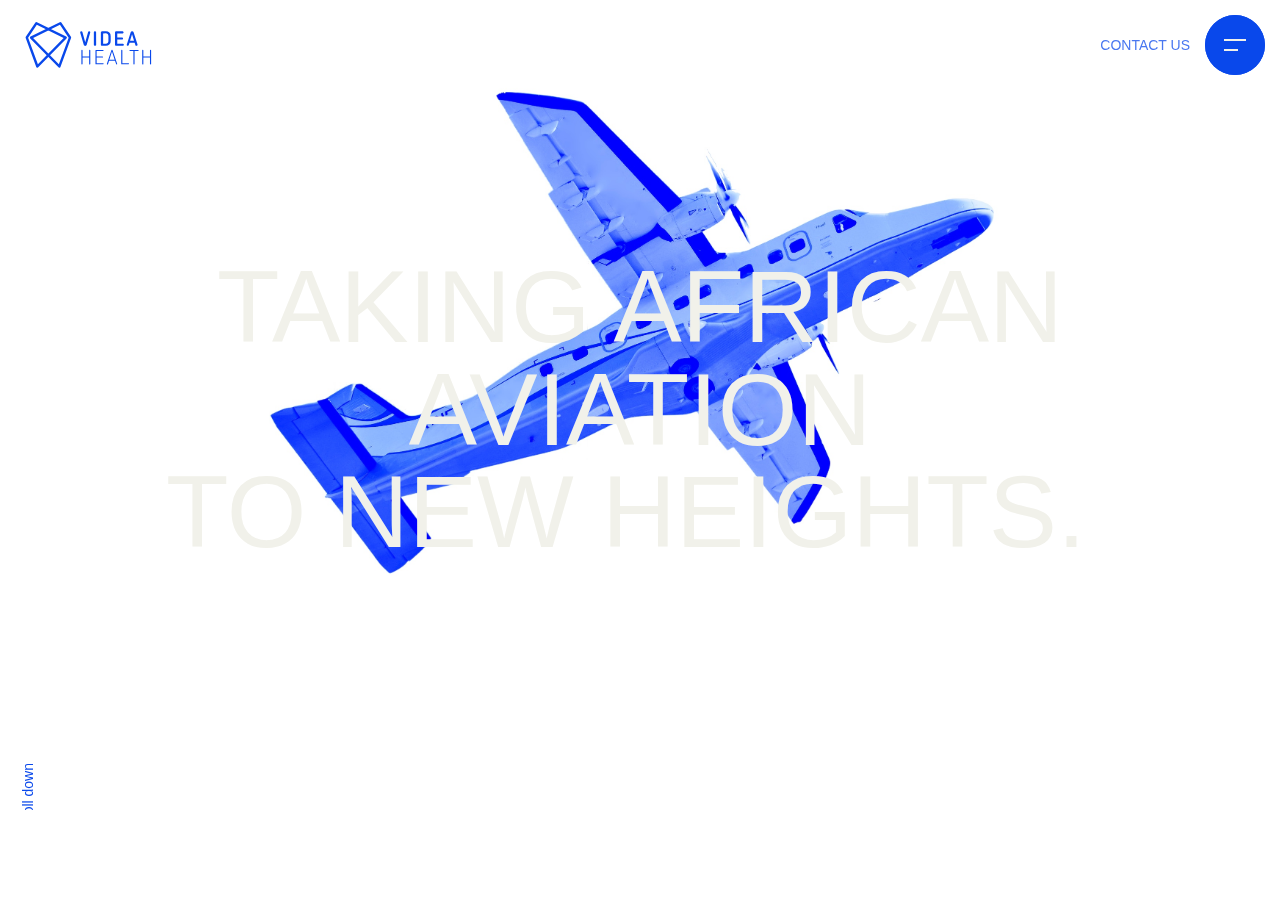
<file: indexold.html>
<html data-wf-domain="www.videa.ai" data-wf-page="60674a8ffdf0099b1b9ad0b3" data-wf-site="5ff752f04456e3e124692b2d" class=" w-mod-js w-mod-ix w-mod-js">

<head>
    <style>
        .wf-force-outline-none[tabindex="-1"]:focus {
            outline: none;
        }
    </style>
    <style>
        .wf-force-outline-none[tabindex="-1"]:focus {
            outline: none;
        }
    </style>
    <meta charset="utf-8">
    <title>Videa Health - Our Edge</title>
    <meta content="By applying AI to X-ray analysis, we unlock insights, experiences, and efficiencies that drive breakthroughs in clinical outcomes and economics for dentists and insurers." name="description">
    <meta content="Videa Health - Our Edge" property="og:title">
    <meta content="By applying AI to X-ray analysis, we unlock insights, experiences, and efficiencies that drive breakthroughs in clinical outcomes and economics for dentists and insurers." property="og:description">
    <meta content="https://uploads-ssl.webflow.com/5ff752f04456e3e124692b2d/606932e01e21c771aaebe6e0_ouredge.jpg" property="og:image">
    <meta content="Videa Health - Our Edge" property="twitter:title">
    <meta content="By applying AI to X-ray analysis, we unlock insights, experiences, and efficiencies that drive breakthroughs in clinical outcomes and economics for dentists and insurers." property="twitter:description">
    <meta content="https://uploads-ssl.webflow.com/5ff752f04456e3e124692b2d/606932e01e21c771aaebe6e0_ouredge.jpg" property="twitter:image">
    <meta property="og:type" content="website">
    <meta content="summary_large_image" name="twitter:card">
    <meta content="width=device-width, initial-scale=1" name="viewport">
    <meta content="Webflow" name="generator">
    <link href="/assets/style.css" rel="stylesheet" type="text/css">
    <!--[if lt IE 9]><script src="https://cdnjs.cloudflare.com/ajax/libs/html5shiv/3.7.3/html5shiv.min.js" type="text/javascript"></script><![endif]-->
    <script type="text/javascript">
        ! function(o, c) {
            var n = c.documentElement,
                t = " w-mod-";
            n.className += t + "js", ("ontouchstart" in o || o.DocumentTouch && c instanceof DocumentTouch) && (n.className += t + "touch")
        }(window, document);
    </script>
    <link href="https://uploads-ssl.webflow.com/5ff752f04456e3e124692b2d/5ffc7415c4f5194888f0700d_favico.png" rel="shortcut icon" type="image/x-icon">
    <link href="https://uploads-ssl.webflow.com/5ff752f04456e3e124692b2d/5ffc741fed110e6acb3343b7_iphone.jpg" rel="apple-touch-icon">

    <style>
        .transition-background {
            display: block;
        }
        
        body.isAdmin .transition-background {
            display: none!important;
        }
    </style>
</head>

<body>
    <style>
        body {
            background: url(/assets/imgs/plane.jpg);
            background-size: 80vw auto;
            background-position: top;
            background-repeat: no-repeat;
        }
        
        @media(max-width: 767px) {
            body {
                background: url(/assets/imgs/plane_mobile.jpg);
                background-size: 80vw auto;
                background-repeat: no-repeat;
            }
        }
    </style>
    <a data-w-id="de1ccfb6-dbc7-44cc-2e1e-762ea9c0a107" href="#" class="hamburger w-inline-block">
        <div class="menu-in">
            <div class="hamburger-lines-container">
                <div data-w-id="de1ccfb6-dbc7-44cc-2e1e-762ea9c0a109" class="blue-line-hamburger"></div>
                <div data-w-id="de1ccfb6-dbc7-44cc-2e1e-762ea9c0a10a" class="blue-line-hamburger short"></div>
            </div>
        </div>
        <div class="menu-out">
            <div class="hamburger-lines-container">
                <div data-w-id="e37e6a0b-d8a3-d06b-a3f1-92c693f9d19b" class="blue-line-hamburger"></div>
                <div data-w-id="e37e6a0b-d8a3-d06b-a3f1-92c693f9d19c" class="blue-line-hamburger short"></div>
            </div>
        </div>
    </a>
    <div data-w-id="db0fc214-2beb-09df-c705-07dd7ab3cc6c" class="logo-container" style="will-change: width, height; width: 140px; height: 60px;">
        <a data-w-id="45d51fa1-ba16-0fb9-88b9-24f1a3b1ff7e" href="index.html" class="logo-btn w-inline-block w--current"></a>
        <div class="logo-blue w-embed" style="color: rgb(9, 72, 235);"><svg xmlns="http://www.w3.org/2000/svg" viewBox="0 0 128.88 46.97"><defs><style>.cls-1{fill:currentColor;}.cls-2{fill:currentColor;}</style></defs><g id="Layer_2" data-name="Layer 2"><path class="cls-1" d="M61.43,22.78a1.47,1.47,0,0,1-.53.77,1.37,1.37,0,0,1-.84.28,1.28,1.28,0,0,1-.85-.3,1.61,1.61,0,0,1-.51-.77l-3.23-11a1.62,1.62,0,0,1-.06-.38,1,1,0,0,1,.3-.77,1,1,0,0,1,.73-.3,1.08,1.08,0,0,1,.65.22,1,1,0,0,1,.36.54l2.63,9.5,2.64-9.52a1,1,0,0,1,.35-.54.87.87,0,0,1,.58-.22,1,1,0,0,1,.73.3,1,1,0,0,1,.3.73,1.23,1.23,0,0,1-.06.32Z"></path><path class="cls-1" d="M70.12,22.8a.94.94,0,0,1-.3.73,1.16,1.16,0,0,1-.77.28,1,1,0,0,1-.73-.28A1,1,0,0,1,68,22.8V11.35a1,1,0,0,1,1-1,1.16,1.16,0,0,1,.77.28.93.93,0,0,1,.3.73Z"></path><path class="cls-1" d="M78.87,10.4a4.64,4.64,0,0,1,3.39,1.21,4.35,4.35,0,0,1,1.25,3.25v4.39a4.35,4.35,0,0,1-1.25,3.25,4.64,4.64,0,0,1-3.39,1.21h-3.4a1,1,0,0,1-.73-.28,1,1,0,0,1-.28-.73V11.45a1,1,0,0,1,.28-.73,1,1,0,0,1,.73-.28h3.4Zm-2.33,1.92v9.51h2.33a2.45,2.45,0,0,0,1.87-.71,2.57,2.57,0,0,0,.67-1.87V14.86A2.59,2.59,0,0,0,80.74,13a2.48,2.48,0,0,0-1.87-.7Z"></path><path class="cls-1" d="M89.56,17.89v4h5.13a.83.83,0,0,1,.64.28,1,1,0,0,1,.25.67,1,1,0,0,1-.25.67.82.82,0,0,1-.64.26H88.48a1,1,0,0,1-.72-.28,1,1,0,0,1-.28-.73V11.47a1,1,0,0,1,1-1h6a.84.84,0,0,1,.67.26,1.07,1.07,0,0,1,0,1.35.81.81,0,0,1-.67.27H89.56v3.71H94a.81.81,0,0,1,.65.27,1,1,0,0,1,.24.66.88.88,0,0,1-.24.65.9.9,0,0,1-.65.24Z"></path><path class="cls-1" d="M108.16,22.38a1.62,1.62,0,0,1,.06.38,1.09,1.09,0,0,1-.28.75.93.93,0,0,1-.73.3,1,1,0,0,1-1-.81l-.66-2.16h-4.69l-.67,2.22a.94.94,0,0,1-1,.75.84.84,0,0,1-.66-.28,1,1,0,0,1-.25-.71,1,1,0,0,1,.06-.3l3.58-11.13a1.37,1.37,0,0,1,2.67,0l3.55,11Zm-6.84-3.3H105l-1.84-6Z"></path><path class="cls-1" d="M64.74,40.42a.51.51,0,0,1-.16.37.48.48,0,0,1-.36.14.51.51,0,0,1-.53-.51V34.5h-6.1v5.92a.51.51,0,0,1-.16.37.48.48,0,0,1-.36.14.49.49,0,0,1-.37-.14.51.51,0,0,1-.16-.37V28a.5.5,0,0,1,.16-.36.46.46,0,0,1,.37-.15.46.46,0,0,1,.36.15.5.5,0,0,1,.16.36v5.59h6.1V28a.5.5,0,0,1,.16-.36.48.48,0,0,1,.37-.15.46.46,0,0,1,.36.15.5.5,0,0,1,.16.36Z"></path><path class="cls-1" d="M70.56,34.5v5.38h6.06a.48.48,0,0,1,0,.95H70a.44.44,0,0,1-.51-.51V28.06a.45.45,0,0,1,.51-.51h6.44a.43.43,0,0,1,.47.49.42.42,0,0,1-.47.46h-5.9v5H76c.3,0,.46.17.46.49a.41.41,0,0,1-.46.46Z"></path><path class="cls-1" d="M89.49,40.22a1,1,0,0,1,0,.22.51.51,0,0,1-.16.37A.54.54,0,0,1,89,41a.53.53,0,0,1-.51-.41l-1-3.07H82l-1,3.16a.44.44,0,0,1-.49.32.48.48,0,0,1-.36-.14.49.49,0,0,1-.14-.37.39.39,0,0,1,0-.16l4.08-12.34a.63.63,0,0,1,.65-.49.6.6,0,0,1,.6.49L89.45,40.2ZM82.28,36.5h4.85l-2.44-7.39Z"></path><path class="cls-1" d="M94.26,39.88H100a.48.48,0,0,1,0,.95H93.72a.44.44,0,0,1-.51-.51V28a.5.5,0,0,1,.16-.36.48.48,0,0,1,.37-.15.46.46,0,0,1,.36.15.5.5,0,0,1,.16.36Z"></path><path class="cls-1" d="M101.15,27.55h7.62c.3,0,.46.17.46.49a.41.41,0,0,1-.46.46h-3.29V40.42a.51.51,0,0,1-.16.37.52.52,0,0,1-.37.14.48.48,0,0,1-.36-.14.51.51,0,0,1-.16-.37V28.5h-3.28a.48.48,0,0,1,0-.95Z"></path><path class="cls-1" d="M120.73,40.42a.51.51,0,0,1-.16.37.48.48,0,0,1-.36.14.49.49,0,0,1-.37-.14.51.51,0,0,1-.16-.37V34.5h-6.1v5.92a.51.51,0,0,1-.53.51.48.48,0,0,1-.36-.14.51.51,0,0,1-.16-.37V28a.5.5,0,0,1,.16-.36.46.46,0,0,1,.36-.15.48.48,0,0,1,.37.15.5.5,0,0,1,.16.36v5.59h6.1V28a.5.5,0,0,1,.16-.36.46.46,0,0,1,.37-.15.46.46,0,0,1,.36.15.5.5,0,0,1,.16.36Z"></path><path class="cls-2" d="M36.21,43.89a1.09,1.09,0,0,1-.79-.33L9.43,17a1.13,1.13,0,0,1-.29-1,1.11,1.11,0,0,1,.59-.8L36.67,2a1.09,1.09,0,0,1,1.39.38L46.9,15.48a1.09,1.09,0,0,1,.12,1l-9.78,26.7a1.09,1.09,0,0,1-.8.7A.9.9,0,0,1,36.21,43.89ZM12.07,16.55,35.78,40.78l9-24.54-8-11.85Z"></path><path class="cls-2" d="M16,43.89a.86.86,0,0,1-.23,0,1.11,1.11,0,0,1-.81-.7L5.23,16.47a1.06,1.06,0,0,1,.12-1L14.18,2.37A1.1,1.1,0,0,1,15.58,2L42.51,15.25a1.1,1.1,0,0,1,.3,1.76l-26,26.55A1.07,1.07,0,0,1,16,43.89ZM7.48,16.24l9,24.54L40.18,16.55,15.47,4.39Z"></path></g></svg></div>
    </div>
    <div id="luxy" class="main-wrapper" style="width: 100%; position: fixed; transform: translate3d(0px, 0px, 0px);">
        <a href="#" data-w-id="c6abe1ab-ffd1-5252-b0d1-3a48b6ab1842" class="contact-us-button c2 w-inline-block" style="will-change: opacity; opacity: 0.74;">
            <div class="jobs-text">contact us</div>
            <div class="blue-light-button"></div>
        </a>
        <div data-w-id="e7dfeedb-7c6d-36b2-f107-259c7201654e" class="scroll-icon" style="will-change: opacity; opacity: 1;">
            <div class="scroll-down-text">scroll down</div>
            <div class="scroll-arrow2 w-embed">
                <!--?xml version="1.0" encoding="utf-8"?-->
                <!-- Generator: Adobe Illustrator 24.3.0, SVG Export Plug-In . SVG Version: 6.00 Build 0)  -->
                <svg version="1.1" id="Layer_1" xmlns="http://www.w3.org/2000/svg" xmlns:xlink="http://www.w3.org/1999/xlink" x="0px" y="0px" viewBox="0 0 11.7 32.8" style="enable-background:new 0 0 11.7 32.8;" xml:space="preserve">
<style type="text/css">
	.st0{fill:currentColor;}
</style>
<g id="Layer_1_1_">
	<polygon class="st0" points="11,26.2 6.4,30.9 6.4,0 5.4,0 5.4,30.9 0.7,26.2 0,27 5.9,32.8 11.7,27 	"></polygon>
</g>
</svg></div>
        </div>
        <div class="main-section-container">


            <div data-w-id="0fd9ed7d-3301-8760-eb6b-564e7385b090" class="header-wrapper" style="height:90vh">
                <div class="header-content">


                    <div class="html-embed-3 w-embed">
                        <style>
                            .image-header-container {
                                width: 80vw;
                                height: auto;
                            }
                        </style>

                        <style>
                            .image-header-container-2 {
                                -webkit-mask-image: url(https://uploads-ssl.webflow.com/5ff752f04456e3e124692b2d/604772c139ab975b593d102e_mask_cyan.svg);
                                -webkit-mask-repeat: no-repeat;
                            }
                        </style>
                    </div>
                    <!--  <div class="image-header-container">
                        <div class="image-header-contaner" style="will-change: transform; transform: translate3d(0px, 12.99779vw, 0px) scale3d(1, 1, 1) rotateX(0deg) rotateY(0deg) rotateZ(0deg) skew(0deg, 0deg); transform-style: preserve-3d;"><img src="/assets/imgs/plane.png" loading="eager" data-w-id="0fd9ed7d-3301-8760-eb6b-564e7385b098" alt="" style="transform: translate3d(0px, 0px, 0px) scale3d(1, 1, 1) rotateX(0deg) rotateY(0deg) rotateZ(0deg) skew(0deg, 0deg); transform-style: preserve-3d; opacity: 1;"></div>
                    </div> -->
                    <!--  <div class="image-header-container-2">
                        <div class="image-header-contaner"><img src="https://uploads-ssl.webflow.com/5ff752f04456e3e124692b2d/6068eee1fb08b4cba670f9a4_ouredge_cyan.png" loading="eager" data-w-id="0fd9ed7d-3301-8760-eb6b-564e7385b09a" alt="" class="imaimage-right" /></div>
                    </div> -->
                </div>
                <h1 class="heading-2 mobile">
                    Taking African aviation <br>to new heights.&nbsp;</h1>

            </div>


        </div>
    </div>
    <div class="menu-layout" style="width: 0vw; height: 100vh; background-color: rgba(0, 0, 0, 0);">
        <div class="menu-layout-content">
            <div class="logo-container-white" style="opacity: 0;">
                <div class="logo-white w-embed"><svg xmlns="http://www.w3.org/2000/svg" viewBox="0 0 128.88 46.97"><defs><style>.cls-1{fill:currentColor;}.cls-2{fill:currentColor;}</style></defs><g id="Layer_2" data-name="Layer 2"><path class="cls-1" d="M61.43,22.78a1.47,1.47,0,0,1-.53.77,1.37,1.37,0,0,1-.84.28,1.28,1.28,0,0,1-.85-.3,1.61,1.61,0,0,1-.51-.77l-3.23-11a1.62,1.62,0,0,1-.06-.38,1,1,0,0,1,.3-.77,1,1,0,0,1,.73-.3,1.08,1.08,0,0,1,.65.22,1,1,0,0,1,.36.54l2.63,9.5,2.64-9.52a1,1,0,0,1,.35-.54.87.87,0,0,1,.58-.22,1,1,0,0,1,.73.3,1,1,0,0,1,.3.73,1.23,1.23,0,0,1-.06.32Z"></path><path class="cls-1" d="M70.12,22.8a.94.94,0,0,1-.3.73,1.16,1.16,0,0,1-.77.28,1,1,0,0,1-.73-.28A1,1,0,0,1,68,22.8V11.35a1,1,0,0,1,1-1,1.16,1.16,0,0,1,.77.28.93.93,0,0,1,.3.73Z"></path><path class="cls-1" d="M78.87,10.4a4.64,4.64,0,0,1,3.39,1.21,4.35,4.35,0,0,1,1.25,3.25v4.39a4.35,4.35,0,0,1-1.25,3.25,4.64,4.64,0,0,1-3.39,1.21h-3.4a1,1,0,0,1-.73-.28,1,1,0,0,1-.28-.73V11.45a1,1,0,0,1,.28-.73,1,1,0,0,1,.73-.28h3.4Zm-2.33,1.92v9.51h2.33a2.45,2.45,0,0,0,1.87-.71,2.57,2.57,0,0,0,.67-1.87V14.86A2.59,2.59,0,0,0,80.74,13a2.48,2.48,0,0,0-1.87-.7Z"></path><path class="cls-1" d="M89.56,17.89v4h5.13a.83.83,0,0,1,.64.28,1,1,0,0,1,.25.67,1,1,0,0,1-.25.67.82.82,0,0,1-.64.26H88.48a1,1,0,0,1-.72-.28,1,1,0,0,1-.28-.73V11.47a1,1,0,0,1,1-1h6a.84.84,0,0,1,.67.26,1.07,1.07,0,0,1,0,1.35.81.81,0,0,1-.67.27H89.56v3.71H94a.81.81,0,0,1,.65.27,1,1,0,0,1,.24.66.88.88,0,0,1-.24.65.9.9,0,0,1-.65.24Z"></path><path class="cls-1" d="M108.16,22.38a1.62,1.62,0,0,1,.06.38,1.09,1.09,0,0,1-.28.75.93.93,0,0,1-.73.3,1,1,0,0,1-1-.81l-.66-2.16h-4.69l-.67,2.22a.94.94,0,0,1-1,.75.84.84,0,0,1-.66-.28,1,1,0,0,1-.25-.71,1,1,0,0,1,.06-.3l3.58-11.13a1.37,1.37,0,0,1,2.67,0l3.55,11Zm-6.84-3.3H105l-1.84-6Z"></path><path class="cls-1" d="M64.74,40.42a.51.51,0,0,1-.16.37.48.48,0,0,1-.36.14.51.51,0,0,1-.53-.51V34.5h-6.1v5.92a.51.51,0,0,1-.16.37.48.48,0,0,1-.36.14.49.49,0,0,1-.37-.14.51.51,0,0,1-.16-.37V28a.5.5,0,0,1,.16-.36.46.46,0,0,1,.37-.15.46.46,0,0,1,.36.15.5.5,0,0,1,.16.36v5.59h6.1V28a.5.5,0,0,1,.16-.36.48.48,0,0,1,.37-.15.46.46,0,0,1,.36.15.5.5,0,0,1,.16.36Z"></path><path class="cls-1" d="M70.56,34.5v5.38h6.06a.48.48,0,0,1,0,.95H70a.44.44,0,0,1-.51-.51V28.06a.45.45,0,0,1,.51-.51h6.44a.43.43,0,0,1,.47.49.42.42,0,0,1-.47.46h-5.9v5H76c.3,0,.46.17.46.49a.41.41,0,0,1-.46.46Z"></path><path class="cls-1" d="M89.49,40.22a1,1,0,0,1,0,.22.51.51,0,0,1-.16.37A.54.54,0,0,1,89,41a.53.53,0,0,1-.51-.41l-1-3.07H82l-1,3.16a.44.44,0,0,1-.49.32.48.48,0,0,1-.36-.14.49.49,0,0,1-.14-.37.39.39,0,0,1,0-.16l4.08-12.34a.63.63,0,0,1,.65-.49.6.6,0,0,1,.6.49L89.45,40.2ZM82.28,36.5h4.85l-2.44-7.39Z"></path><path class="cls-1" d="M94.26,39.88H100a.48.48,0,0,1,0,.95H93.72a.44.44,0,0,1-.51-.51V28a.5.5,0,0,1,.16-.36.48.48,0,0,1,.37-.15.46.46,0,0,1,.36.15.5.5,0,0,1,.16.36Z"></path><path class="cls-1" d="M101.15,27.55h7.62c.3,0,.46.17.46.49a.41.41,0,0,1-.46.46h-3.29V40.42a.51.51,0,0,1-.16.37.52.52,0,0,1-.37.14.48.48,0,0,1-.36-.14.51.51,0,0,1-.16-.37V28.5h-3.28a.48.48,0,0,1,0-.95Z"></path><path class="cls-1" d="M120.73,40.42a.51.51,0,0,1-.16.37.48.48,0,0,1-.36.14.49.49,0,0,1-.37-.14.51.51,0,0,1-.16-.37V34.5h-6.1v5.92a.51.51,0,0,1-.53.51.48.48,0,0,1-.36-.14.51.51,0,0,1-.16-.37V28a.5.5,0,0,1,.16-.36.46.46,0,0,1,.36-.15.48.48,0,0,1,.37.15.5.5,0,0,1,.16.36v5.59h6.1V28a.5.5,0,0,1,.16-.36.46.46,0,0,1,.37-.15.46.46,0,0,1,.36.15.5.5,0,0,1,.16.36Z"></path><path class="cls-2" d="M36.21,43.89a1.09,1.09,0,0,1-.79-.33L9.43,17a1.13,1.13,0,0,1-.29-1,1.11,1.11,0,0,1,.59-.8L36.67,2a1.09,1.09,0,0,1,1.39.38L46.9,15.48a1.09,1.09,0,0,1,.12,1l-9.78,26.7a1.09,1.09,0,0,1-.8.7A.9.9,0,0,1,36.21,43.89ZM12.07,16.55,35.78,40.78l9-24.54-8-11.85Z"></path><path class="cls-2" d="M16,43.89a.86.86,0,0,1-.23,0,1.11,1.11,0,0,1-.81-.7L5.23,16.47a1.06,1.06,0,0,1,.12-1L14.18,2.37A1.1,1.1,0,0,1,15.58,2L42.51,15.25a1.1,1.1,0,0,1,.3,1.76l-26,26.55A1.07,1.07,0,0,1,16,43.89ZM7.48,16.24l9,24.54L40.18,16.55,15.47,4.39Z"></path></g></svg></div>
            </div>
            <div class="menu-content-wrapper">
                <div id="w-node-_9ab3a415-2ea1-7ed3-21c3-1d9caceeb1eb-aceeb1e7" class="menu-links">
                    <a data-w-id="9ab3a415-2ea1-7ed3-21c3-1d9caceeb1ec" href="index.html" class="menu-link w-inline-block w--current" style="transform: translate3d(-140px, 0px, 0px) scale3d(1, 1, 1) rotateX(0deg) rotateY(0deg) rotateZ(0deg) skew(0deg, 0deg); transform-style: preserve-3d; opacity: 0;">
                        <div class="menu-number">0.</div>
                        <div class="menu-text">Home</div>
                    </a>
                    <a data-w-id="9ab3a415-2ea1-7ed3-21c3-1d9caceeb1f1" href="our-edge.html" aria-current="page" class="menu-link-2 w-inline-block" style="transform: translate3d(-140px, 0px, 0px) scale3d(1, 1, 1) rotateX(0deg) rotateY(0deg) rotateZ(0deg) skew(0deg, 0deg); transform-style: preserve-3d; opacity: 0;">
                        <div class="menu-number">1.</div>
                        <div class="menu-text">our edge</div>
                    </a>
                    <a data-w-id="9ab3a415-2ea1-7ed3-21c3-1d9caceeb1f6" href="for-practices.html" class="menu-link-3 w-inline-block" style="transform: translate3d(-140px, 0px, 0px) scale3d(1, 1, 1) rotateX(0deg) rotateY(0deg) rotateZ(0deg) skew(0deg, 0deg); transform-style: preserve-3d; opacity: 0;">
                        <div class="menu-number">2.</div>
                        <div class="menu-text">for practices</div>
                    </a>
                    <a data-w-id="9ab3a415-2ea1-7ed3-21c3-1d9caceeb1fb" href="for-insurers.html" class="menu-link-4 w-inline-block" style="transform: translate3d(-140px, 0px, 0px) scale3d(1, 1, 1) rotateX(0deg) rotateY(0deg) rotateZ(0deg) skew(0deg, 0deg); transform-style: preserve-3d; opacity: 0;">
                        <div class="menu-number">3.</div>
                        <div class="menu-text">for insurers</div>
                    </a>
                    <a data-w-id="efde1d1e-48a8-e5cb-019f-7ba480c59920" href="about-us.html" class="menu-link-5 w-inline-block" style="transform: translate3d(-140px, 0px, 0px) scale3d(1, 1, 1) rotateX(0deg) rotateY(0deg) rotateZ(0deg) skew(0deg, 0deg); transform-style: preserve-3d; opacity: 0;">
                        <div class="menu-number">4.</div>
                        <div class="menu-text">about us</div>
                    </a>
                    <a data-w-id="9ab3a415-2ea1-7ed3-21c3-1d9caceeb200" href="careers.html" class="menu-link-6 w-inline-block" style="transform: translate3d(-140px, 0px, 0px) scale3d(1, 1, 1) rotateX(0deg) rotateY(0deg) rotateZ(0deg) skew(0deg, 0deg); transform-style: preserve-3d; opacity: 0;">
                        <div class="menu-number">5.</div>
                        <div class="menu-text">careers</div>
                    </a>
                    <a data-w-id="9ab3a415-2ea1-7ed3-21c3-1d9caceeb205" href="press.html" class="menu-link-7 w-inline-block" style="transform: translate3d(-140px, 0px, 0px) scale3d(1, 1, 1) rotateX(0deg) rotateY(0deg) rotateZ(0deg) skew(0deg, 0deg); transform-style: preserve-3d; opacity: 0;">
                        <div class="menu-number">6.</div>
                        <div class="menu-text">Press</div>
                    </a>
                </div>
                <div id="w-node-_9ab3a415-2ea1-7ed3-21c3-1d9caceeb20a-aceeb1e7" class="contact-details" style="opacity: 0;">
                    <div class="contact-us-title">Contact Us</div><a href="mailto:contact@videa.ai?subject=Videa%20Health%20Contact%20Form" class="link-contact">contact @videa.ai</a>
                    <div class="social-media-menu">
                        <a href="https://www.linkedin.com/company/videahealth/" target="_blank" class="social-media-link w-inline-block">
                            <div class="social-media-icon w-embed">
                                <!--?xml version="1.0" encoding="utf-8"?-->
                                <!-- Generator: Adobe Illustrator 24.3.0, SVG Export Plug-In . SVG Version: 6.00 Build 0)  -->
                                <svg version="1.1" id="Layer_1" xmlns="http://www.w3.org/2000/svg" xmlns:xlink="http://www.w3.org/1999/xlink" x="0px" y="0px" viewBox="0 0 27.6 27.6" style="enable-background:new 0 0 27.6 27.6;" xml:space="preserve">
<style type="text/css">
	.st0{fill:currentColor;}
</style>
<g id="Layer_1_1_">
	<circle class="st0" cx="5" cy="5" r="2.8"></circle>
	<polygon class="st0" points="7.4,25.4 7.4,9.9 2.6,9.9 2.6,25.4 7.4,25.4 	"></polygon>
	<path class="st0" d="M25.5,16.9c0-4.2-0.9-7.4-5.8-7.4c-1.9-0.1-3.6,0.9-4.6,2.5H15V9.9h-4.6v15.5h4.8v-7.7c0-2,0.4-4,2.9-4
		s2.5,2.3,2.5,4.1v7.5h4.8V16.9z"></path>
</g>
</svg></div>
                        </a>
                        <a href="#" class="social-media-link twitter w-inline-block">
                            <div class="social-media-icon w-embed">
                                <!--?xml version="1.0" encoding="utf-8"?-->
                                <!-- Generator: Adobe Illustrator 24.3.0, SVG Export Plug-In . SVG Version: 6.00 Build 0)  -->
                                <svg version="1.1" id="Layer_1" xmlns="http://www.w3.org/2000/svg" xmlns:xlink="http://www.w3.org/1999/xlink" x="0px" y="0px" viewBox="0 0 27.6 27.6" style="enable-background:new 0 0 27.6 27.6;" xml:space="preserve">
<style type="text/css">
	.st0{fill:currentColor;}
</style>
<g id="Layer_1_1_">
	<path class="st0" d="M23.7,10.8c0.1,8.1-6.4,14.6-14.5,14.7c-0.1,0-0.1,0-0.2,0c-2.8,0-5.6-0.8-7.9-2.3c0.4,0,0.8,0.1,1.2,0.1
		c2.3,0,4.6-0.8,6.4-2.2c-2.2,0-4.1-1.5-4.8-3.6c0.3,0.1,0.7,0.1,1,0.1c0.5,0,0.9-0.1,1.3-0.2c-2.4-0.5-4.1-2.6-4.1-5.1v-0.1
		c0.7,0.4,1.5,0.6,2.3,0.6c-2.2-1.5-3-4.5-1.6-6.8c2.6,3.2,6.5,5.2,10.6,5.4c-0.1-0.4-0.1-0.8-0.1-1.2c0-2.9,2.3-5.2,5.2-5.2
		c1.4,0,2.8,0.6,3.8,1.6c1.2-0.2,2.3-0.6,3.3-1.2c-0.4,1.2-1.2,2.2-2.3,2.8c1-0.1,2-0.4,3-0.8c-0.7,1-1.6,1.9-2.6,2.7
		C23.7,10.3,23.7,10.6,23.7,10.8z"></path>
</g>
</svg></div>
                        </a>
                        <a href="#" class="social-media-link youtube w-inline-block">
                            <div class="social-media-icon w-embed">
                                <!--?xml version="1.0" encoding="utf-8"?-->
                                <!-- Generator: Adobe Illustrator 24.3.0, SVG Export Plug-In . SVG Version: 6.00 Build 0)  -->
                                <svg version="1.1" id="Layer_1" xmlns="http://www.w3.org/2000/svg" xmlns:xlink="http://www.w3.org/1999/xlink" x="0px" y="0px" viewBox="0 0 27.6 27.6" style="enable-background:new 0 0 27.6 27.6;" xml:space="preserve">
<style type="text/css">
	.st0{fill:currentColor;}
</style>
<g id="Layer_1_1_">
	<path class="st0" d="M25.6,16.3c0,1.9-0.2,3.8-0.5,5.6c-0.3,1-1.1,1.7-2.1,2c-1.8,0.5-9.1,0.5-9.1,0.5s-7.3,0-9.1-0.5
		c-1-0.3-1.8-1-2.1-2c-0.3-1.9-0.5-3.8-0.5-5.6c0-1.9,0.2-3.8,0.5-5.6c0.3-1,1.1-1.8,2.1-2.1C6.7,8.1,14,8.1,14,8.1s7.3,0,9.1,0.5
		c1,0.3,1.8,1.1,2.1,2.1C25.5,12.5,25.6,14.4,25.6,16.3z M17.7,16.3l-6.1-3.5v6.9L17.7,16.3z"></path>
</g>
</svg></div>
                        </a>
                    </div>
                </div>
            </div>
            <div class="html-embed-5 w-embed">
                <style>
                    .menu-text {
                        -webkit-text-stroke-width: 1px;
                        -webkit-text-stroke-color: white;
                    }
                </style>
            </div>
        </div>
        <div class="menu-background" style="transform: translate3d(0px, 0px, 0px) scale3d(1, 1, 1) rotateX(0deg) rotateY(0deg) rotateZ(0deg) skew(0deg, 0deg); transform-style: preserve-3d; opacity: 0;"></div>
        <div class="menu-graphic w-embed" style="transform: translate3d(100vw, 100vh, 0px) scale3d(0.3, 0.3, 1) rotateX(0deg) rotateY(0deg) rotateZ(0deg) skew(0deg, 0deg); transform-style: preserve-3d;"><svg id="Layer_1" data-name="Layer 1" xmlns="http://www.w3.org/2000/svg" viewBox="0 0 1106.81 885.61"><defs><style>.cls-1{fill:currentColor;}</style></defs><path class="cls-1" d="M1059,326.79,380.27,10.62C312.42-15.28,227.56,5.24,195,82.81L3.13,617.48c-13.7,44.36,19,110.2,71,131.45L387.16,876.87a117.68,117.68,0,0,0,106.62-9l557.47-346.44C1121.92,477.53,1125.93,376.15,1059,326.79Z"></path></svg></div>
    </div>
    <div class="contact-us-layout" style="width: 0vw; height: 100vh; background-color: rgba(0, 0, 0, 0);">
        <div class="logo-container-white" style="opacity: 0;">
            <div class="logo-white w-embed"><svg xmlns="http://www.w3.org/2000/svg" viewBox="0 0 128.88 46.97"><defs><style>.cls-1{fill:currentColor;}.cls-2{fill:currentColor;}</style></defs><g id="Layer_2" data-name="Layer 2"><path class="cls-1" d="M61.43,22.78a1.47,1.47,0,0,1-.53.77,1.37,1.37,0,0,1-.84.28,1.28,1.28,0,0,1-.85-.3,1.61,1.61,0,0,1-.51-.77l-3.23-11a1.62,1.62,0,0,1-.06-.38,1,1,0,0,1,.3-.77,1,1,0,0,1,.73-.3,1.08,1.08,0,0,1,.65.22,1,1,0,0,1,.36.54l2.63,9.5,2.64-9.52a1,1,0,0,1,.35-.54.87.87,0,0,1,.58-.22,1,1,0,0,1,.73.3,1,1,0,0,1,.3.73,1.23,1.23,0,0,1-.06.32Z"></path><path class="cls-1" d="M70.12,22.8a.94.94,0,0,1-.3.73,1.16,1.16,0,0,1-.77.28,1,1,0,0,1-.73-.28A1,1,0,0,1,68,22.8V11.35a1,1,0,0,1,1-1,1.16,1.16,0,0,1,.77.28.93.93,0,0,1,.3.73Z"></path><path class="cls-1" d="M78.87,10.4a4.64,4.64,0,0,1,3.39,1.21,4.35,4.35,0,0,1,1.25,3.25v4.39a4.35,4.35,0,0,1-1.25,3.25,4.64,4.64,0,0,1-3.39,1.21h-3.4a1,1,0,0,1-.73-.28,1,1,0,0,1-.28-.73V11.45a1,1,0,0,1,.28-.73,1,1,0,0,1,.73-.28h3.4Zm-2.33,1.92v9.51h2.33a2.45,2.45,0,0,0,1.87-.71,2.57,2.57,0,0,0,.67-1.87V14.86A2.59,2.59,0,0,0,80.74,13a2.48,2.48,0,0,0-1.87-.7Z"></path><path class="cls-1" d="M89.56,17.89v4h5.13a.83.83,0,0,1,.64.28,1,1,0,0,1,.25.67,1,1,0,0,1-.25.67.82.82,0,0,1-.64.26H88.48a1,1,0,0,1-.72-.28,1,1,0,0,1-.28-.73V11.47a1,1,0,0,1,1-1h6a.84.84,0,0,1,.67.26,1.07,1.07,0,0,1,0,1.35.81.81,0,0,1-.67.27H89.56v3.71H94a.81.81,0,0,1,.65.27,1,1,0,0,1,.24.66.88.88,0,0,1-.24.65.9.9,0,0,1-.65.24Z"></path><path class="cls-1" d="M108.16,22.38a1.62,1.62,0,0,1,.06.38,1.09,1.09,0,0,1-.28.75.93.93,0,0,1-.73.3,1,1,0,0,1-1-.81l-.66-2.16h-4.69l-.67,2.22a.94.94,0,0,1-1,.75.84.84,0,0,1-.66-.28,1,1,0,0,1-.25-.71,1,1,0,0,1,.06-.3l3.58-11.13a1.37,1.37,0,0,1,2.67,0l3.55,11Zm-6.84-3.3H105l-1.84-6Z"></path><path class="cls-1" d="M64.74,40.42a.51.51,0,0,1-.16.37.48.48,0,0,1-.36.14.51.51,0,0,1-.53-.51V34.5h-6.1v5.92a.51.51,0,0,1-.16.37.48.48,0,0,1-.36.14.49.49,0,0,1-.37-.14.51.51,0,0,1-.16-.37V28a.5.5,0,0,1,.16-.36.46.46,0,0,1,.37-.15.46.46,0,0,1,.36.15.5.5,0,0,1,.16.36v5.59h6.1V28a.5.5,0,0,1,.16-.36.48.48,0,0,1,.37-.15.46.46,0,0,1,.36.15.5.5,0,0,1,.16.36Z"></path><path class="cls-1" d="M70.56,34.5v5.38h6.06a.48.48,0,0,1,0,.95H70a.44.44,0,0,1-.51-.51V28.06a.45.45,0,0,1,.51-.51h6.44a.43.43,0,0,1,.47.49.42.42,0,0,1-.47.46h-5.9v5H76c.3,0,.46.17.46.49a.41.41,0,0,1-.46.46Z"></path><path class="cls-1" d="M89.49,40.22a1,1,0,0,1,0,.22.51.51,0,0,1-.16.37A.54.54,0,0,1,89,41a.53.53,0,0,1-.51-.41l-1-3.07H82l-1,3.16a.44.44,0,0,1-.49.32.48.48,0,0,1-.36-.14.49.49,0,0,1-.14-.37.39.39,0,0,1,0-.16l4.08-12.34a.63.63,0,0,1,.65-.49.6.6,0,0,1,.6.49L89.45,40.2ZM82.28,36.5h4.85l-2.44-7.39Z"></path><path class="cls-1" d="M94.26,39.88H100a.48.48,0,0,1,0,.95H93.72a.44.44,0,0,1-.51-.51V28a.5.5,0,0,1,.16-.36.48.48,0,0,1,.37-.15.46.46,0,0,1,.36.15.5.5,0,0,1,.16.36Z"></path><path class="cls-1" d="M101.15,27.55h7.62c.3,0,.46.17.46.49a.41.41,0,0,1-.46.46h-3.29V40.42a.51.51,0,0,1-.16.37.52.52,0,0,1-.37.14.48.48,0,0,1-.36-.14.51.51,0,0,1-.16-.37V28.5h-3.28a.48.48,0,0,1,0-.95Z"></path><path class="cls-1" d="M120.73,40.42a.51.51,0,0,1-.16.37.48.48,0,0,1-.36.14.49.49,0,0,1-.37-.14.51.51,0,0,1-.16-.37V34.5h-6.1v5.92a.51.51,0,0,1-.53.51.48.48,0,0,1-.36-.14.51.51,0,0,1-.16-.37V28a.5.5,0,0,1,.16-.36.46.46,0,0,1,.36-.15.48.48,0,0,1,.37.15.5.5,0,0,1,.16.36v5.59h6.1V28a.5.5,0,0,1,.16-.36.46.46,0,0,1,.37-.15.46.46,0,0,1,.36.15.5.5,0,0,1,.16.36Z"></path><path class="cls-2" d="M36.21,43.89a1.09,1.09,0,0,1-.79-.33L9.43,17a1.13,1.13,0,0,1-.29-1,1.11,1.11,0,0,1,.59-.8L36.67,2a1.09,1.09,0,0,1,1.39.38L46.9,15.48a1.09,1.09,0,0,1,.12,1l-9.78,26.7a1.09,1.09,0,0,1-.8.7A.9.9,0,0,1,36.21,43.89ZM12.07,16.55,35.78,40.78l9-24.54-8-11.85Z"></path><path class="cls-2" d="M16,43.89a.86.86,0,0,1-.23,0,1.11,1.11,0,0,1-.81-.7L5.23,16.47a1.06,1.06,0,0,1,.12-1L14.18,2.37A1.1,1.1,0,0,1,15.58,2L42.51,15.25a1.1,1.1,0,0,1,.3,1.76l-26,26.55A1.07,1.07,0,0,1,16,43.89ZM7.48,16.24l9,24.54L40.18,16.55,15.47,4.39Z"></path></g></svg></div>
        </div>
        <div class="menu-layout-content">
            <div class="html-embed-5 w-embed">
                <style>
                    .menu-text {
                        -webkit-text-stroke-width: 1px;
                        -webkit-text-stroke-color: white;
                    }
                </style>
            </div>
            <div class="contact-form-container">
                <div class="big-title-module contact">
                    <div class="w-embed">
                        <style>
                            .big-heading-title-cyan {
                                -webkit-text-stroke-width: 1px;
                                -webkit-text-stroke-color: #06e2f0;
                            }
                        </style>
                    </div>
                    <h1 class="big-heading-title-cyan contact" style="transform: translate3d(-5vw, 0px, 0px) scale3d(1, 1, 1) rotateX(0deg) rotateY(0deg) rotateZ(0deg) skew(0deg, 0deg); transform-style: preserve-3d; opacity: 0;">contact us</h1>
                </div>
                <div class="contact-form w-form" style="opacity: 0;">
                    <form id="wf-form-Contact-Form" name="wf-form-Contact-Form" data-name="Contact Form" data-w-id="0028313d-2724-b09c-bd94-93f6653e6a4f" class="form contact" style="opacity: 1; transform: translate3d(0px, 0px, 0px) scale3d(1, 1, 1) rotateX(0deg) rotateY(0deg) rotateZ(0deg) skew(0deg, 0deg); transform-style: preserve-3d;"><label for="Name-5" class="field-label-2">Name</label><input type="text" class="contact-form-field w-input" maxlength="256" name="Name" data-name="Name" placeholder="" data-w-id="0028313d-2724-b09c-bd94-93f6653e6a52" id="Name" required=""
                            style="width: 0%;"><label for="Company" class="field-label-2">company</label><input type="text" class="contact-form-field w-input" maxlength="256" name="Company" data-name="Company" placeholder="" data-w-id="0028313d-2724-b09c-bd94-93f6653e6a55"
                            id="Company" style="width: 0%;"><label for="Contact-Email" class="field-label-2">E-mail</label><input type="email" class="contact-form-field w-input" maxlength="256" name="Contact-Email" data-name="Contact Email" placeholder=""
                            data-w-id="0028313d-2724-b09c-bd94-93f6653e6a58" id="Contact-Email" required="" style="width: 0%;"><label for="Message" class="field-label-2">Message</label><input type="text" class="contact-form-message w-input" maxlength="256"
                            name="Message" data-name="Message" placeholder="" data-w-id="0028313d-2724-b09c-bd94-93f6653e6a5b" id="Message" required="" style="width: 0%;"><input type="submit" value="Send" data-wait="Please wait..." class="submit-button-contact w-button"></form>
                    <div class="success-message w-form-done">
                        <div class="text-block-4">Thank you! Your submission has been received!</div>
                    </div>
                    <div class="error-message w-form-fail">
                        <div>Oops! Something went wrong while submitting the form.</div>
                    </div>
                </div>
            </div>
        </div>
        <div class="menu-background-contact" style="transform: translate3d(0px, 0px, 0px) scale3d(1, 1, 1) rotateX(0deg) rotateY(0deg) rotateZ(0deg) skew(0deg, 0deg); transform-style: preserve-3d; opacity: 0;"></div>
        <div class="menu-graphic w-embed" style="transform: translate3d(100vw, 100vh, 0px) scale3d(0.3, 0.3, 1) rotateX(0deg) rotateY(0deg) rotateZ(0deg) skew(0deg, 0deg); transform-style: preserve-3d;"><svg id="Layer_1" data-name="Layer 1" xmlns="http://www.w3.org/2000/svg" viewBox="0 0 1106.81 885.61"><defs><style>.cls-1{fill:currentColor;}</style></defs><path class="cls-1" d="M1059,326.79,380.27,10.62C312.42-15.28,227.56,5.24,195,82.81L3.13,617.48c-13.7,44.36,19,110.2,71,131.45L387.16,876.87a117.68,117.68,0,0,0,106.62-9l557.47-346.44C1121.92,477.53,1125.93,376.15,1059,326.79Z"></path></svg></div>
        <a data-w-id="0028313d-2724-b09c-bd94-93f6653e6a65" href="#" class="close-circle-contact w-inline-block" style="opacity: 0; display: none;">
            <div class="close-lines-container">
                <div class="close-line1"></div>
                <div class="close-line1 c1"></div>
            </div>
        </a>
    </div>
    <div id="transitionback" data-w-id="23faac82-e206-3a7c-59e8-b0b3e0fdf3df" class="transition-background" style="width: 0vw; height: 100vh; display: block;"></div>
    <script src="https://d3e54v103j8qbb.cloudfront.net/js/jquery-3.5.1.min.dc5e7f18c8.js?site=5ff752f04456e3e124692b2d" type="text/javascript" integrity="sha256-9/aliU8dGd2tb6OSsuzixeV4y/faTqgFtohetphbbj0=" crossorigin="anonymous"></script>
    <script src="https://uploads-ssl.webflow.com/5ff752f04456e3e124692b2d/js/webflow.20ffbea32.js" type="text/javascript"></script>
    <!--[if lte IE 9]><script src="//cdnjs.cloudflare.com/ajax/libs/placeholders/3.0.2/placeholders.min.js"></script><![endif]-->

    <script src="https://min30327.github.io/luxy.js/dist/js/luxy.js"></script>

    <script charset="utf-8">
        var isMobile = /iPhone|iPad|Android/i.test(navigator.userAgent);
        if (!isMobile) {
            luxy.init({
                wrapper: '#luxy',
                wrapperSpeed: 0.1,

            });
        }
    </script>



    <script>
        $('a.menu-link, a.menu-link-2, a.menu-link-3, a.menu-link-4, a.menu-link-5, a.menu-link-6, a.menu-link-7, a.button-slider, a.footer-image-container, a.artcile-thumb, a.next-image-button, a.secondary-nav-button, a.logo-btn, a.button-slider-landing').click(function(e) {
            e.preventDefault(); // prevent default anchor behavior
            var goTo = this.getAttribute("href"); // store anchor href

            setTimeout(function() {
                window.location = goTo;
            }, 1200);
        });
    </script>

    <script>
        //helps with back button Safari
        $(window).bind("pageshow", function(event) {
            if (event.originalEvent.persisted) {
                window.location.reload()
            }
        });
    </script>


    <script>
        Webflow.push(function() {
            // check is the CMS editor is there
            if (Webflow.env('editor') != undefined) {
                $("body").addClass("isAdmin");
            }
        });
    </script>

    <!-- Code injected by live-server -->
    <script type="text/javascript">
        // <![CDATA[  <-- For SVG support
        if ('WebSocket' in window) {
            (function() {
                function refreshCSS() {
                    var sheets = [].slice.call(document.getElementsByTagName("link"));
                    var head = document.getElementsByTagName("head")[0];
                    for (var i = 0; i < sheets.length; ++i) {
                        var elem = sheets[i];
                        var parent = elem.parentElement || head;
                        parent.removeChild(elem);
                        var rel = elem.rel;
                        if (elem.href && typeof rel != "string" || rel.length == 0 || rel.toLowerCase() == "stylesheet") {
                            var url = elem.href.replace(/(&|\?)_cacheOverride=\d+/, '');
                            elem.href = url + (url.indexOf('?') >= 0 ? '&' : '?') + '_cacheOverride=' + (new Date().valueOf());
                        }
                        parent.appendChild(elem);
                    }
                }
                var protocol = window.location.protocol === 'http:' ? 'ws://' : 'wss://';
                var address = protocol + window.location.host + window.location.pathname + '/ws';
                var socket = new WebSocket(address);
                socket.onmessage = function(msg) {
                    if (msg.data == 'reload') window.location.reload();
                    else if (msg.data == 'refreshcss') refreshCSS();
                };
                if (sessionStorage && !sessionStorage.getItem('IsThisFirstTime_Log_From_LiveServer')) {
                    console.log('Live reload enabled.');
                    sessionStorage.setItem('IsThisFirstTime_Log_From_LiveServer', true);
                }
            })();
        } else {
            console.error('Upgrade your browser. This Browser is NOT supported WebSocket for Live-Reloading.');
        }
        // ]]>
    </script>

</body>

</html>
</file>
<file: assets/style.css>
/* Generated on: Tue Aug 24 2021 18:53:24 GMT+0000 (Coordinated Universal Time) */


/* ==========================================================================
   normalize.css v3.0.3 | MIT License | github.com/necolas/normalize.css 
   ========================================================================== */


/*! normalize.css v3.0.3 | MIT License | github.com/necolas/normalize.css */

html {
    font-family: sans-serif;
    -ms-text-size-adjust: 100%;
    -webkit-text-size-adjust: 100%
}

body {
    margin: 0
}

article,
aside,
details,
figcaption,
figure,
footer,
header,
hgroup,
main,
menu,
nav,
section,
summary {
    display: block
}

audio,
canvas,
progress,
video {
    display: inline-block;
    vertical-align: baseline
}

audio:not([controls]) {
    display: none;
    height: 0
}

[hidden],
template {
    display: none
}

a {
    background-color: transparent
}

a:active,
a:hover {
    outline: 0
}

abbr[title] {
    border-bottom: 1px dotted
}

b,
strong {
    font-weight: bold
}

dfn {
    font-style: italic
}

h1 {
    font-size: 2em;
    margin: .67em 0
}

mark {
    background: #ff0;
    color: #000
}

small {
    font-size: 80%
}

sub,
sup {
    font-size: 75%;
    line-height: 0;
    position: relative;
    vertical-align: baseline
}

sup {
    top: -0.5em
}

sub {
    bottom: -0.25em
}

img {
    border: 0
}

svg:not(:root) {
    overflow: hidden
}

figure {
    margin: 1em 40px
}

hr {
    box-sizing: content-box;
    height: 0
}

pre {
    overflow: auto
}

code,
kbd,
pre,
samp {
    font-family: monospace, monospace;
    font-size: 1em
}

button,
input,
optgroup,
select,
textarea {
    color: inherit;
    font: inherit;
    margin: 0
}

button {
    overflow: visible
}

button,
select {
    text-transform: none
}

button,
html input[type="button"],
input[type="reset"] {
    -webkit-appearance: button;
    cursor: pointer
}

button[disabled],
html input[disabled] {
    cursor: default
}

button::-moz-focus-inner,
input::-moz-focus-inner {
    border: 0;
    padding: 0
}

input {
    line-height: normal
}

input[type="checkbox"],
input[type="radio"] {
    box-sizing: border-box;
    padding: 0
}

input[type="number"]::-webkit-inner-spin-button,
input[type="number"]::-webkit-outer-spin-button {
    height: auto
}

input[type="search"] {
    -webkit-appearance: none
}

input[type="search"]::-webkit-search-cancel-button,
input[type="search"]::-webkit-search-decoration {
    -webkit-appearance: none
}

fieldset {
    border: 1px solid #c0c0c0;
    margin: 0 2px;
    padding: .35em .625em .75em
}

legend {
    border: 0;
    padding: 0
}

textarea {
    overflow: auto
}

optgroup {
    font-weight: bold
}

table {
    border-collapse: collapse;
    border-spacing: 0
}

td,
th {
    padding: 0
}


/* ==========================================================================
   Start of base Webflow CSS - If you're looking for some ultra-clean CSS, skip the boilerplate and see the unminified code below.
   ========================================================================== */

@font-face {
    font-family: 'webflow-icons';
    src: url("[data-uri]") format('truetype');
    font-weight: normal;
    font-style: normal
}

[class^="w-icon-"],
[class*=" w-icon-"] {
    font-family: 'webflow-icons' !important;
    speak: none;
    font-style: normal;
    font-weight: normal;
    font-variant: normal;
    text-transform: none;
    line-height: 1;
    -webkit-font-smoothing: antialiased;
    -moz-osx-font-smoothing: grayscale
}

.w-icon-slider-right:before {
    content: "\e600"
}

.w-icon-slider-left:before {
    content: "\e601"
}

.w-icon-nav-menu:before {
    content: "\e602"
}

.w-icon-arrow-down:before,
.w-icon-dropdown-toggle:before {
    content: "\e603"
}

.w-icon-file-upload-remove:before {
    content: "\e900"
}

.w-icon-file-upload-icon:before {
    content: "\e903"
}

* {
    -webkit-box-sizing: border-box;
    -moz-box-sizing: border-box;
    box-sizing: border-box
}

html {
    height: 100%
}

body {
    margin: 0;
    min-height: 100%;
    background-color: #fff;
    font-family: Arial, sans-serif;
    font-size: 14px;
    line-height: 20px;
    color: #333
}

img {
    max-width: 100%;
    vertical-align: middle;
    display: inline-block
}

html.w-mod-touch * {
    background-attachment: scroll !important
}

.w-block {
    display: block
}

.w-inline-block {
    max-width: 100%;
    display: inline-block
}

.w-clearfix:before,
.w-clearfix:after {
    content: " ";
    display: table;
    grid-column-start: 1;
    grid-row-start: 1;
    grid-column-end: 2;
    grid-row-end: 2
}

.w-clearfix:after {
    clear: both
}

.w-hidden {
    display: none
}

.w-button {
    display: inline-block;
    padding: 9px 15px;
    background-color: #3898EC;
    color: white;
    border: 0;
    line-height: inherit;
    text-decoration: none;
    cursor: pointer;
    border-radius: 0
}

input.w-button {
    -webkit-appearance: button
}

html[data-w-dynpage] [data-w-cloak] {
    color: transparent !important
}

.w-webflow-badge,
.w-webflow-badge * {
    position: static;
    left: auto;
    top: auto;
    right: auto;
    bottom: auto;
    z-index: auto;
    display: block;
    visibility: visible;
    overflow: visible;
    overflow-x: visible;
    overflow-y: visible;
    box-sizing: border-box;
    width: auto;
    height: auto;
    max-height: none;
    max-width: none;
    min-height: 0;
    min-width: 0;
    margin: 0;
    padding: 0;
    float: none;
    clear: none;
    border: 0 none transparent;
    border-radius: 0;
    background: none;
    background-image: none;
    background-position: 0 0;
    background-size: auto auto;
    background-repeat: repeat;
    background-origin: padding-box;
    background-clip: border-box;
    background-attachment: scroll;
    background-color: transparent;
    box-shadow: none;
    opacity: 1;
    transform: none;
    transition: none;
    direction: ltr;
    font-family: inherit;
    font-weight: inherit;
    color: inherit;
    font-size: inherit;
    line-height: inherit;
    font-style: inherit;
    font-variant: inherit;
    text-align: inherit;
    letter-spacing: inherit;
    text-decoration: inherit;
    text-indent: 0;
    text-transform: inherit;
    list-style-type: disc;
    text-shadow: none;
    font-smoothing: auto;
    vertical-align: baseline;
    cursor: inherit;
    white-space: inherit;
    word-break: normal;
    word-spacing: normal;
    word-wrap: normal
}

.w-webflow-badge {
    position: fixed !important;
    display: inline-block !important;
    visibility: visible !important;
    z-index: 2147483647 !important;
    top: auto !important;
    right: 12px !important;
    bottom: 12px !important;
    left: auto !important;
    color: #AAADB0 !important;
    background-color: #fff !important;
    border-radius: 3px !important;
    padding: 6px 8px 6px 6px !important;
    font-size: 12px !important;
    opacity: 1 !important;
    line-height: 14px !important;
    text-decoration: none !important;
    transform: none !important;
    margin: 0 !important;
    width: auto !important;
    height: auto !important;
    overflow: visible !important;
    white-space: nowrap;
    box-shadow: 0 0 0 1px rgba(0, 0, 0, 0.1), 0 1px 3px rgba(0, 0, 0, 0.1);
    cursor: pointer
}

.w-webflow-badge>img {
    display: inline-block !important;
    visibility: visible !important;
    opacity: 1 !important;
    vertical-align: middle !important
}

h1,
h2,
h3,
h4,
h5,
h6 {
    font-weight: bold;
    margin-bottom: 10px
}

h1 {
    font-size: 38px;
    line-height: 44px;
    margin-top: 20px
}

h2 {
    font-size: 32px;
    line-height: 36px;
    margin-top: 20px
}

h3 {
    font-size: 24px;
    line-height: 30px;
    margin-top: 20px
}

h4 {
    font-size: 18px;
    line-height: 24px;
    margin-top: 10px
}

h5 {
    font-size: 14px;
    line-height: 20px;
    margin-top: 10px
}

h6 {
    font-size: 12px;
    line-height: 18px;
    margin-top: 10px
}

p {
    margin-top: 0;
    margin-bottom: 10px
}

blockquote {
    margin: 0 0 10px 0;
    padding: 10px 20px;
    border-left: 5px solid #E2E2E2;
    font-size: 18px;
    line-height: 22px
}

figure {
    margin: 0;
    margin-bottom: 10px
}

figcaption {
    margin-top: 5px;
    text-align: center
}

ul,
ol {
    margin-top: 0;
    margin-bottom: 10px;
    padding-left: 40px
}

.w-list-unstyled {
    padding-left: 0;
    list-style: none
}

.w-embed:before,
.w-embed:after {
    content: " ";
    display: table;
    grid-column-start: 1;
    grid-row-start: 1;
    grid-column-end: 2;
    grid-row-end: 2
}

.w-embed:after {
    clear: both
}

.w-video {
    width: 100%;
    position: relative;
    padding: 0
}

.w-video iframe,
.w-video object,
.w-video embed {
    position: absolute;
    top: 0;
    left: 0;
    width: 100%;
    height: 100%
}

fieldset {
    padding: 0;
    margin: 0;
    border: 0
}

button,
html input[type="button"],
input[type="reset"] {
    border: 0;
    cursor: pointer;
    -webkit-appearance: button
}

.w-form {
    margin: 0 0 15px
}

.w-form-done {
    display: none;
    padding: 20px;
    text-align: center;
    background-color: #dddddd
}

.w-form-fail {
    display: none;
    margin-top: 10px;
    padding: 10px;
    background-color: #ffdede
}

label {
    display: block;
    margin-bottom: 5px;
    font-weight: bold
}

.w-input,
.w-select {
    display: block;
    width: 100%;
    height: 38px;
    padding: 8px 12px;
    margin-bottom: 10px;
    font-size: 14px;
    line-height: 1.42857143;
    color: #333333;
    vertical-align: middle;
    background-color: #ffffff;
    border: 1px solid #cccccc
}

.w-input:-moz-placeholder,
.w-select:-moz-placeholder {
    color: #999
}

.w-input::-moz-placeholder,
.w-select::-moz-placeholder {
    color: #999;
    opacity: 1
}

.w-input:-ms-input-placeholder,
.w-select:-ms-input-placeholder {
    color: #999
}

.w-input::-webkit-input-placeholder,
.w-select::-webkit-input-placeholder {
    color: #999
}

.w-input:focus,
.w-select:focus {
    border-color: #3898EC;
    outline: 0
}

.w-input[disabled],
.w-select[disabled],
.w-input[readonly],
.w-select[readonly],
fieldset[disabled] .w-input,
fieldset[disabled] .w-select {
    cursor: not-allowed;
    background-color: #eeeeee
}

textarea.w-input,
textarea.w-select {
    height: auto
}

.w-select {
    background-color: #f3f3f3
}

.w-select[multiple] {
    height: auto
}

.w-form-label {
    display: inline-block;
    cursor: pointer;
    font-weight: normal;
    margin-bottom: 0
}

.w-radio {
    display: block;
    margin-bottom: 5px;
    padding-left: 20px
}

.w-radio:before,
.w-radio:after {
    content: " ";
    display: table;
    grid-column-start: 1;
    grid-row-start: 1;
    grid-column-end: 2;
    grid-row-end: 2
}

.w-radio:after {
    clear: both
}

.w-radio-input {
    margin: 4px 0 0;
    margin-top: 1px \9;
    line-height: normal;
    float: left;
    margin-left: -20px
}

.w-radio-input {
    margin-top: 3px
}

.w-file-upload {
    display: block;
    margin-bottom: 10px
}

.w-file-upload-input {
    width: .1px;
    height: .1px;
    opacity: 0;
    overflow: hidden;
    position: absolute;
    z-index: -100
}

.w-file-upload-default,
.w-file-upload-uploading,
.w-file-upload-success {
    display: inline-block;
    color: #333333
}

.w-file-upload-error {
    display: block;
    margin-top: 10px
}

.w-file-upload-default.w-hidden,
.w-file-upload-uploading.w-hidden,
.w-file-upload-error.w-hidden,
.w-file-upload-success.w-hidden {
    display: none
}

.w-file-upload-uploading-btn {
    display: flex;
    font-size: 14px;
    font-weight: normal;
    cursor: pointer;
    margin: 0;
    padding: 8px 12px;
    border: 1px solid #cccccc;
    background-color: #fafafa
}

.w-file-upload-file {
    display: flex;
    flex-grow: 1;
    justify-content: space-between;
    margin: 0;
    padding: 8px 9px 8px 11px;
    border: 1px solid #cccccc;
    background-color: #fafafa
}

.w-file-upload-file-name {
    font-size: 14px;
    font-weight: normal;
    display: block
}

.w-file-remove-link {
    margin-top: 3px;
    margin-left: 10px;
    width: auto;
    height: auto;
    padding: 3px;
    display: block;
    cursor: pointer
}

.w-icon-file-upload-remove {
    margin: auto;
    font-size: 10px
}

.w-file-upload-error-msg {
    display: inline-block;
    color: #ea384c;
    padding: 2px 0
}

.w-file-upload-info {
    display: inline-block;
    line-height: 38px;
    padding: 0 12px
}

.w-file-upload-label {
    display: inline-block;
    font-size: 14px;
    font-weight: normal;
    cursor: pointer;
    margin: 0;
    padding: 8px 12px;
    border: 1px solid #cccccc;
    background-color: #fafafa
}

.w-icon-file-upload-icon,
.w-icon-file-upload-uploading {
    display: inline-block;
    margin-right: 8px;
    width: 20px
}

.w-icon-file-upload-uploading {
    height: 20px
}

.w-container {
    margin-left: auto;
    margin-right: auto;
    max-width: 940px
}

.w-container:before,
.w-container:after {
    content: " ";
    display: table;
    grid-column-start: 1;
    grid-row-start: 1;
    grid-column-end: 2;
    grid-row-end: 2
}

.w-container:after {
    clear: both
}

.w-container .w-row {
    margin-left: -10px;
    margin-right: -10px
}

.w-row:before,
.w-row:after {
    content: " ";
    display: table;
    grid-column-start: 1;
    grid-row-start: 1;
    grid-column-end: 2;
    grid-row-end: 2
}

.w-row:after {
    clear: both
}

.w-row .w-row {
    margin-left: 0;
    margin-right: 0
}

.w-col {
    position: relative;
    float: left;
    width: 100%;
    min-height: 1px;
    padding-left: 10px;
    padding-right: 10px
}

.w-col .w-col {
    padding-left: 0;
    padding-right: 0
}

.w-col-1 {
    width: 8.33333333%
}

.w-col-2 {
    width: 16.66666667%
}

.w-col-3 {
    width: 25%
}

.w-col-4 {
    width: 33.33333333%
}

.w-col-5 {
    width: 41.66666667%
}

.w-col-6 {
    width: 50%
}

.w-col-7 {
    width: 58.33333333%
}

.w-col-8 {
    width: 66.66666667%
}

.w-col-9 {
    width: 75%
}

.w-col-10 {
    width: 83.33333333%
}

.w-col-11 {
    width: 91.66666667%
}

.w-col-12 {
    width: 100%
}

.w-hidden-main {
    display: none !important
}

@media screen and (max-width:991px) {
    .w-container {
        max-width: 728px
    }
    .w-hidden-main {
        display: inherit !important
    }
    .w-hidden-medium {
        display: none !important
    }
    .w-col-medium-1 {
        width: 8.33333333%
    }
    .w-col-medium-2 {
        width: 16.66666667%
    }
    .w-col-medium-3 {
        width: 25%
    }
    .w-col-medium-4 {
        width: 33.33333333%
    }
    .w-col-medium-5 {
        width: 41.66666667%
    }
    .w-col-medium-6 {
        width: 50%
    }
    .w-col-medium-7 {
        width: 58.33333333%
    }
    .w-col-medium-8 {
        width: 66.66666667%
    }
    .w-col-medium-9 {
        width: 75%
    }
    .w-col-medium-10 {
        width: 83.33333333%
    }
    .w-col-medium-11 {
        width: 91.66666667%
    }
    .w-col-medium-12 {
        width: 100%
    }
    .w-col-stack {
        width: 100%;
        left: auto;
        right: auto
    }
}

@media screen and (max-width:767px) {
    .w-hidden-main {
        display: inherit !important
    }
    .w-hidden-medium {
        display: inherit !important
    }
    .w-hidden-small {
        display: none !important
    }
    .w-row,
    .w-container .w-row {
        margin-left: 0;
        margin-right: 0
    }
    .w-col {
        width: 100%;
        left: auto;
        right: auto
    }
    .w-col-small-1 {
        width: 8.33333333%
    }
    .w-col-small-2 {
        width: 16.66666667%
    }
    .w-col-small-3 {
        width: 25%
    }
    .w-col-small-4 {
        width: 33.33333333%
    }
    .w-col-small-5 {
        width: 41.66666667%
    }
    .w-col-small-6 {
        width: 50%
    }
    .w-col-small-7 {
        width: 58.33333333%
    }
    .w-col-small-8 {
        width: 66.66666667%
    }
    .w-col-small-9 {
        width: 75%
    }
    .w-col-small-10 {
        width: 83.33333333%
    }
    .w-col-small-11 {
        width: 91.66666667%
    }
    .w-col-small-12 {
        width: 100%
    }
}

@media screen and (max-width:479px) {
    .w-container {
        max-width: none
    }
    .w-hidden-main {
        display: inherit !important
    }
    .w-hidden-medium {
        display: inherit !important
    }
    .w-hidden-small {
        display: inherit !important
    }
    .w-hidden-tiny {
        display: none !important
    }
    .w-col {
        width: 100%
    }
    .w-col-tiny-1 {
        width: 8.33333333%
    }
    .w-col-tiny-2 {
        width: 16.66666667%
    }
    .w-col-tiny-3 {
        width: 25%
    }
    .w-col-tiny-4 {
        width: 33.33333333%
    }
    .w-col-tiny-5 {
        width: 41.66666667%
    }
    .w-col-tiny-6 {
        width: 50%
    }
    .w-col-tiny-7 {
        width: 58.33333333%
    }
    .w-col-tiny-8 {
        width: 66.66666667%
    }
    .w-col-tiny-9 {
        width: 75%
    }
    .w-col-tiny-10 {
        width: 83.33333333%
    }
    .w-col-tiny-11 {
        width: 91.66666667%
    }
    .w-col-tiny-12 {
        width: 100%
    }
}

.w-widget {
    position: relative
}

.w-widget-map {
    width: 100%;
    height: 400px
}

.w-widget-map label {
    width: auto;
    display: inline
}

.w-widget-map img {
    max-width: inherit
}

.w-widget-map .gm-style-iw {
    text-align: center
}

.w-widget-map .gm-style-iw>button {
    display: none !important
}

.w-widget-twitter {
    overflow: hidden
}

.w-widget-twitter-count-shim {
    display: inline-block;
    vertical-align: top;
    position: relative;
    width: 28px;
    height: 20px;
    text-align: center;
    background: white;
    border: #758696 solid 1px;
    border-radius: 3px
}

.w-widget-twitter-count-shim * {
    pointer-events: none;
    -webkit-user-select: none;
    -moz-user-select: none;
    -ms-user-select: none;
    user-select: none
}

.w-widget-twitter-count-shim .w-widget-twitter-count-inner {
    position: relative;
    font-size: 15px;
    line-height: 12px;
    text-align: center;
    color: #999;
    font-family: serif
}

.w-widget-twitter-count-shim .w-widget-twitter-count-clear {
    position: relative;
    display: block
}

.w-widget-twitter-count-shim.w--large {
    width: 36px;
    height: 28px
}

.w-widget-twitter-count-shim.w--large .w-widget-twitter-count-inner {
    font-size: 18px;
    line-height: 18px
}

.w-widget-twitter-count-shim:not(.w--vertical) {
    margin-left: 5px;
    margin-right: 8px
}

.w-widget-twitter-count-shim:not(.w--vertical).w--large {
    margin-left: 6px
}

.w-widget-twitter-count-shim:not(.w--vertical):before,
.w-widget-twitter-count-shim:not(.w--vertical):after {
    top: 50%;
    left: 0;
    border: solid transparent;
    content: " ";
    height: 0;
    width: 0;
    position: absolute;
    pointer-events: none
}

.w-widget-twitter-count-shim:not(.w--vertical):before {
    border-color: rgba(117, 134, 150, 0);
    border-right-color: #5d6c7b;
    border-width: 4px;
    margin-left: -9px;
    margin-top: -4px
}

.w-widget-twitter-count-shim:not(.w--vertical).w--large:before {
    border-width: 5px;
    margin-left: -10px;
    margin-top: -5px
}

.w-widget-twitter-count-shim:not(.w--vertical):after {
    border-color: rgba(255, 255, 255, 0);
    border-right-color: white;
    border-width: 4px;
    margin-left: -8px;
    margin-top: -4px
}

.w-widget-twitter-count-shim:not(.w--vertical).w--large:after {
    border-width: 5px;
    margin-left: -9px;
    margin-top: -5px
}

.w-widget-twitter-count-shim.w--vertical {
    width: 61px;
    height: 33px;
    margin-bottom: 8px
}

.w-widget-twitter-count-shim.w--vertical:before,
.w-widget-twitter-count-shim.w--vertical:after {
    top: 100%;
    left: 50%;
    border: solid transparent;
    content: " ";
    height: 0;
    width: 0;
    position: absolute;
    pointer-events: none
}

.w-widget-twitter-count-shim.w--vertical:before {
    border-color: rgba(117, 134, 150, 0);
    border-top-color: #5d6c7b;
    border-width: 5px;
    margin-left: -5px
}

.w-widget-twitter-count-shim.w--vertical:after {
    border-color: rgba(255, 255, 255, 0);
    border-top-color: white;
    border-width: 4px;
    margin-left: -4px
}

.w-widget-twitter-count-shim.w--vertical .w-widget-twitter-count-inner {
    font-size: 18px;
    line-height: 22px
}

.w-widget-twitter-count-shim.w--vertical.w--large {
    width: 76px
}

.w-widget-gplus {
    overflow: hidden
}

.w-background-video {
    position: relative;
    overflow: hidden;
    height: 500px;
    color: white
}

.w-background-video>video {
    background-size: cover;
    background-position: 50% 50%;
    position: absolute;
    margin: auto;
    width: 100%;
    height: 100%;
    right: -100%;
    bottom: -100%;
    top: -100%;
    left: -100%;
    object-fit: cover;
    z-index: -100
}

.w-background-video>video::-webkit-media-controls-start-playback-button {
    display: none !important;
    -webkit-appearance: none
}

.w-slider {
    position: relative;
    height: 300px;
    text-align: center;
    background: #dddddd;
    clear: both;
    -webkit-tap-highlight-color: rgba(0, 0, 0, 0);
    tap-highlight-color: rgba(0, 0, 0, 0)
}

.w-slider-mask {
    position: relative;
    display: block;
    overflow: hidden;
    z-index: 1;
    left: 0;
    right: 0;
    height: 100%;
    white-space: nowrap
}

.w-slide {
    position: relative;
    display: inline-block;
    vertical-align: top;
    width: 100%;
    height: 100%;
    white-space: normal;
    text-align: left
}

.w-slider-nav {
    position: absolute;
    z-index: 2;
    top: auto;
    right: 0;
    bottom: 0;
    left: 0;
    margin: auto;
    padding-top: 10px;
    height: 40px;
    text-align: center;
    -webkit-tap-highlight-color: rgba(0, 0, 0, 0);
    tap-highlight-color: rgba(0, 0, 0, 0)
}

.w-slider-nav.w-round>div {
    border-radius: 100%
}

.w-slider-nav.w-num>div {
    width: auto;
    height: auto;
    padding: .2em .5em;
    font-size: inherit;
    line-height: inherit
}

.w-slider-nav.w-shadow>div {
    box-shadow: 0 0 3px rgba(51, 51, 51, 0.4)
}

.w-slider-nav-invert {
    color: #fff
}

.w-slider-nav-invert>div {
    background-color: rgba(34, 34, 34, 0.4)
}

.w-slider-nav-invert>div.w-active {
    background-color: #222
}

.w-slider-dot {
    position: relative;
    display: inline-block;
    width: 1em;
    height: 1em;
    background-color: rgba(255, 255, 255, 0.4);
    cursor: pointer;
    margin: 0 3px .5em;
    transition: background-color 100ms, color 100ms
}

.w-slider-dot.w-active {
    background-color: #fff
}

.w-slider-dot:focus {
    outline: none;
    box-shadow: 0 0 0 2px #fff
}

.w-slider-dot:focus.w-active {
    box-shadow: none
}

.w-slider-arrow-left,
.w-slider-arrow-right {
    position: absolute;
    width: 80px;
    top: 0;
    right: 0;
    bottom: 0;
    left: 0;
    margin: auto;
    cursor: pointer;
    overflow: hidden;
    color: white;
    font-size: 40px;
    -webkit-tap-highlight-color: rgba(0, 0, 0, 0);
    tap-highlight-color: rgba(0, 0, 0, 0);
    -webkit-user-select: none;
    -moz-user-select: none;
    -ms-user-select: none;
    user-select: none
}

.w-slider-arrow-left [class^='w-icon-'],
.w-slider-arrow-right [class^='w-icon-'],
.w-slider-arrow-left [class*=' w-icon-'],
.w-slider-arrow-right [class*=' w-icon-'] {
    position: absolute
}

.w-slider-arrow-left:focus,
.w-slider-arrow-right:focus {
    outline: 0
}

.w-slider-arrow-left {
    z-index: 3;
    right: auto
}

.w-slider-arrow-right {
    z-index: 4;
    left: auto
}

.w-icon-slider-left,
.w-icon-slider-right {
    top: 0;
    right: 0;
    bottom: 0;
    left: 0;
    margin: auto;
    width: 1em;
    height: 1em
}

.w-slider-aria-label {
    border: 0;
    clip: rect(0 0 0 0);
    height: 1px;
    margin: -1px;
    overflow: hidden;
    padding: 0;
    position: absolute;
    width: 1px
}

.w-slider-force-show {
    display: block !important
}

.w-dropdown {
    display: inline-block;
    position: relative;
    text-align: left;
    margin-left: auto;
    margin-right: auto;
    z-index: 900
}

.w-dropdown-btn,
.w-dropdown-toggle,
.w-dropdown-link {
    position: relative;
    vertical-align: top;
    text-decoration: none;
    color: #222222;
    padding: 20px;
    text-align: left;
    margin-left: auto;
    margin-right: auto;
    white-space: nowrap
}

.w-dropdown-toggle {
    -webkit-user-select: none;
    -moz-user-select: none;
    -ms-user-select: none;
    user-select: none;
    display: inline-block;
    cursor: pointer;
    padding-right: 40px
}

.w-dropdown-toggle:focus {
    outline: 0
}

.w-icon-dropdown-toggle {
    position: absolute;
    top: 0;
    right: 0;
    bottom: 0;
    margin: auto;
    margin-right: 20px;
    width: 1em;
    height: 1em
}

.w-dropdown-list {
    position: absolute;
    background: #dddddd;
    display: none;
    min-width: 100%
}

.w-dropdown-list.w--open {
    display: block
}

.w-dropdown-link {
    padding: 10px 20px;
    display: block;
    color: #222222
}

.w-dropdown-link.w--current {
    color: #0082f3
}

.w-dropdown-link:focus {
    outline: 0
}

@media screen and (max-width:767px) {
    .w-nav-brand {
        padding-left: 10px
    }
}

.w-lightbox-backdrop {
    color: #000;
    cursor: auto;
    font-family: serif;
    font-size: medium;
    font-style: normal;
    font-variant: normal;
    font-weight: normal;
    letter-spacing: normal;
    line-height: normal;
    list-style: disc;
    text-align: start;
    text-indent: 0;
    text-shadow: none;
    text-transform: none;
    visibility: visible;
    white-space: normal;
    word-break: normal;
    word-spacing: normal;
    word-wrap: normal;
    position: fixed;
    top: 0;
    right: 0;
    bottom: 0;
    left: 0;
    color: #fff;
    font-family: "Helvetica Neue", Helvetica, Ubuntu, "Segoe UI", Verdana, sans-serif;
    font-size: 17px;
    line-height: 1.2;
    font-weight: 300;
    text-align: center;
    background: rgba(0, 0, 0, 0.9);
    z-index: 2000;
    outline: 0;
    opacity: 0;
    -webkit-user-select: none;
    -moz-user-select: none;
    -ms-user-select: none;
    -webkit-tap-highlight-color: transparent;
    -webkit-transform: translate(0, 0)
}

.w-lightbox-backdrop,
.w-lightbox-container {
    height: 100%;
    overflow: auto;
    -webkit-overflow-scrolling: touch
}

.w-lightbox-content {
    position: relative;
    height: 100vh;
    overflow: hidden
}

.w-lightbox-view {
    position: absolute;
    width: 100vw;
    height: 100vh;
    opacity: 0
}

.w-lightbox-view:before {
    content: "";
    height: 100vh
}

.w-lightbox-group,
.w-lightbox-group .w-lightbox-view,
.w-lightbox-group .w-lightbox-view:before {
    height: 86vh
}

.w-lightbox-frame,
.w-lightbox-view:before {
    display: inline-block;
    vertical-align: middle
}

.w-lightbox-figure {
    position: relative;
    margin: 0
}

.w-lightbox-group .w-lightbox-figure {
    cursor: pointer
}

.w-lightbox-img {
    width: auto;
    height: auto;
    max-width: none
}

.w-lightbox-image {
    display: block;
    float: none;
    max-width: 100vw;
    max-height: 100vh
}

.w-lightbox-group .w-lightbox-image {
    max-height: 86vh
}

.w-lightbox-caption {
    position: absolute;
    right: 0;
    bottom: 0;
    left: 0;
    padding: .5em 1em;
    background: rgba(0, 0, 0, 0.4);
    text-align: left;
    text-overflow: ellipsis;
    white-space: nowrap;
    overflow: hidden
}

.w-lightbox-embed {
    position: absolute;
    top: 0;
    right: 0;
    bottom: 0;
    left: 0;
    width: 100%;
    height: 100%
}

.w-lightbox-control {
    position: absolute;
    top: 0;
    width: 4em;
    background-size: 24px;
    background-repeat: no-repeat;
    background-position: center;
    cursor: pointer;
    -webkit-transition: all .3s;
    transition: all .3s
}

.w-lightbox-left {
    display: none;
    bottom: 0;
    left: 0;
    background-image: url("[data-uri]")
}

.w-lightbox-right {
    display: none;
    right: 0;
    bottom: 0;
    background-image: url("[data-uri]")
}

.w-lightbox-close {
    right: 0;
    height: 2.6em;
    background-image: url("[data-uri]");
    background-size: 18px
}

.w-lightbox-strip {
    position: absolute;
    bottom: 0;
    left: 0;
    right: 0;
    padding: 0 1vh;
    line-height: 0;
    white-space: nowrap;
    overflow-x: auto;
    overflow-y: hidden
}

.w-lightbox-item {
    display: inline-block;
    width: 10vh;
    padding: 2vh 1vh;
    box-sizing: content-box;
    cursor: pointer;
    -webkit-transform: translate3d(0, 0, 0)
}

.w-lightbox-active {
    opacity: .3
}

.w-lightbox-thumbnail {
    position: relative;
    height: 10vh;
    background: #222;
    overflow: hidden
}

.w-lightbox-thumbnail-image {
    position: absolute;
    top: 0;
    left: 0
}

.w-lightbox-thumbnail .w-lightbox-tall {
    top: 50%;
    width: 100%;
    -webkit-transform: translate(0, -50%);
    -ms-transform: translate(0, -50%);
    transform: translate(0, -50%)
}

.w-lightbox-thumbnail .w-lightbox-wide {
    left: 50%;
    height: 100%;
    -webkit-transform: translate(-50%, 0);
    -ms-transform: translate(-50%, 0);
    transform: translate(-50%, 0)
}

.w-lightbox-spinner {
    position: absolute;
    top: 50%;
    left: 50%;
    box-sizing: border-box;
    width: 40px;
    height: 40px;
    margin-top: -20px;
    margin-left: -20px;
    border: 5px solid rgba(0, 0, 0, 0.4);
    border-radius: 50%;
    -webkit-animation: spin .8s infinite linear;
    animation: spin .8s infinite linear
}

.w-lightbox-spinner:after {
    content: "";
    position: absolute;
    top: -4px;
    right: -4px;
    bottom: -4px;
    left: -4px;
    border: 3px solid transparent;
    border-bottom-color: #fff;
    border-radius: 50%
}

.w-lightbox-hide {
    display: none
}

.w-lightbox-noscroll {
    overflow: hidden
}

@media (min-width:768px) {
    .w-lightbox-content {
        height: 96vh;
        margin-top: 2vh
    }
    .w-lightbox-view,
    .w-lightbox-view:before {
        height: 96vh
    }
    .w-lightbox-group,
    .w-lightbox-group .w-lightbox-view,
    .w-lightbox-group .w-lightbox-view:before {
        height: 84vh
    }
    .w-lightbox-image {
        max-width: 96vw;
        max-height: 96vh
    }
    .w-lightbox-group .w-lightbox-image {
        max-width: 82.3vw;
        max-height: 84vh
    }
    .w-lightbox-left,
    .w-lightbox-right {
        display: block;
        opacity: .5
    }
    .w-lightbox-close {
        opacity: .8
    }
    .w-lightbox-control:hover {
        opacity: 1
    }
}

.w-lightbox-inactive,
.w-lightbox-inactive:hover {
    opacity: 0
}

.w-richtext:before,
.w-richtext:after {
    content: " ";
    display: table;
    grid-column-start: 1;
    grid-row-start: 1;
    grid-column-end: 2;
    grid-row-end: 2
}

.w-richtext:after {
    clear: both
}

.w-richtext[contenteditable="true"]:before,
.w-richtext[contenteditable="true"]:after {
    white-space: initial
}

.w-richtext ol,
.w-richtext ul {
    overflow: hidden
}

.w-richtext .w-richtext-figure-selected.w-richtext-figure-type-video div:after,
.w-richtext .w-richtext-figure-selected[data-rt-type="video"] div:after {
    outline: 2px solid #2895f7
}

.w-richtext .w-richtext-figure-selected.w-richtext-figure-type-image div,
.w-richtext .w-richtext-figure-selected[data-rt-type="image"] div {
    outline: 2px solid #2895f7
}

.w-richtext figure.w-richtext-figure-type-video>div:after,
.w-richtext figure[data-rt-type="video"]>div:after {
    content: '';
    position: absolute;
    display: none;
    left: 0;
    top: 0;
    right: 0;
    bottom: 0
}

.w-richtext figure {
    position: relative;
    max-width: 60%
}

.w-richtext figure>div:before {
    cursor: default !important
}

.w-richtext figure img {
    width: 100%
}

.w-richtext figure figcaption.w-richtext-figcaption-placeholder {
    opacity: .6
}

.w-richtext figure div {
    font-size: 0;
    color: transparent
}

.w-richtext figure.w-richtext-figure-type-image,
.w-richtext figure[data-rt-type="image"] {
    display: table
}

.w-richtext figure.w-richtext-figure-type-image>div,
.w-richtext figure[data-rt-type="image"]>div {
    display: inline-block
}

.w-richtext figure.w-richtext-figure-type-image>figcaption,
.w-richtext figure[data-rt-type="image"]>figcaption {
    display: table-caption;
    caption-side: bottom
}

.w-richtext figure.w-richtext-figure-type-video,
.w-richtext figure[data-rt-type="video"] {
    width: 60%;
    height: 0
}

.w-richtext figure.w-richtext-figure-type-video iframe,
.w-richtext figure[data-rt-type="video"] iframe {
    position: absolute;
    top: 0;
    left: 0;
    width: 100%;
    height: 100%
}

.w-richtext figure.w-richtext-figure-type-video>div,
.w-richtext figure[data-rt-type="video"]>div {
    width: 100%
}

.w-richtext figure.w-richtext-align-center {
    margin-right: auto;
    margin-left: auto;
    clear: both
}

.w-richtext figure.w-richtext-align-center.w-richtext-figure-type-image>div,
.w-richtext figure.w-richtext-align-center[data-rt-type="image"]>div {
    max-width: 100%
}

.w-richtext figure.w-richtext-align-normal {
    clear: both
}

.w-richtext figure.w-richtext-align-fullwidth {
    width: 100%;
    max-width: 100%;
    text-align: center;
    clear: both;
    display: block;
    margin-right: auto;
    margin-left: auto
}

.w-richtext figure.w-richtext-align-fullwidth>div {
    display: inline-block;
    padding-bottom: inherit
}

.w-richtext figure.w-richtext-align-fullwidth>figcaption {
    display: block
}

.w-richtext figure.w-richtext-align-floatleft {
    float: left;
    margin-right: 15px;
    clear: none
}

.w-richtext figure.w-richtext-align-floatright {
    float: right;
    margin-left: 15px;
    clear: none
}

.w-nav {
    position: relative;
    background: #dddddd;
    z-index: 1000
}

.w-nav:before,
.w-nav:after {
    content: " ";
    display: table;
    grid-column-start: 1;
    grid-row-start: 1;
    grid-column-end: 2;
    grid-row-end: 2
}

.w-nav:after {
    clear: both
}

.w-nav-brand {
    position: relative;
    float: left;
    text-decoration: none;
    color: #333333
}

.w-nav-link {
    position: relative;
    display: inline-block;
    vertical-align: top;
    text-decoration: none;
    color: #222222;
    padding: 20px;
    text-align: left;
    margin-left: auto;
    margin-right: auto
}

.w-nav-link.w--current {
    color: #0082f3
}

.w-nav-menu {
    position: relative;
    float: right
}

[data-nav-menu-open] {
    display: block !important;
    position: absolute;
    top: 100%;
    left: 0;
    right: 0;
    background: #C8C8C8;
    text-align: center;
    overflow: visible;
    min-width: 200px
}

.w--nav-link-open {
    display: block;
    position: relative
}

.w-nav-overlay {
    position: absolute;
    overflow: hidden;
    display: none;
    top: 100%;
    left: 0;
    right: 0;
    width: 100%
}

.w-nav-overlay [data-nav-menu-open] {
    top: 0
}

.w-nav[data-animation="over-left"] .w-nav-overlay {
    width: auto
}

.w-nav[data-animation="over-left"] .w-nav-overlay,
.w-nav[data-animation="over-left"] [data-nav-menu-open] {
    right: auto;
    z-index: 1;
    top: 0
}

.w-nav[data-animation="over-right"] .w-nav-overlay {
    width: auto
}

.w-nav[data-animation="over-right"] .w-nav-overlay,
.w-nav[data-animation="over-right"] [data-nav-menu-open] {
    left: auto;
    z-index: 1;
    top: 0
}

.w-nav-button {
    position: relative;
    float: right;
    padding: 18px;
    font-size: 24px;
    display: none;
    cursor: pointer;
    -webkit-tap-highlight-color: rgba(0, 0, 0, 0);
    tap-highlight-color: rgba(0, 0, 0, 0);
    -webkit-user-select: none;
    -moz-user-select: none;
    -ms-user-select: none;
    user-select: none
}

.w-nav-button:focus {
    outline: 0
}

.w-nav-button.w--open {
    background-color: #C8C8C8;
    color: white
}

.w-nav[data-collapse="all"] .w-nav-menu {
    display: none
}

.w-nav[data-collapse="all"] .w-nav-button {
    display: block
}

.w--nav-dropdown-open {
    display: block
}

.w--nav-dropdown-toggle-open {
    display: block
}

.w--nav-dropdown-list-open {
    position: static
}

@media screen and (max-width:991px) {
    .w-nav[data-collapse="medium"] .w-nav-menu {
        display: none
    }
    .w-nav[data-collapse="medium"] .w-nav-button {
        display: block
    }
}

@media screen and (max-width:767px) {
    .w-nav[data-collapse="small"] .w-nav-menu {
        display: none
    }
    .w-nav[data-collapse="small"] .w-nav-button {
        display: block
    }
    .w-nav-brand {
        padding-left: 10px
    }
}

@media screen and (max-width:479px) {
    .w-nav[data-collapse="tiny"] .w-nav-menu {
        display: none
    }
    .w-nav[data-collapse="tiny"] .w-nav-button {
        display: block
    }
}

.w-tabs {
    position: relative
}

.w-tabs:before,
.w-tabs:after {
    content: " ";
    display: table;
    grid-column-start: 1;
    grid-row-start: 1;
    grid-column-end: 2;
    grid-row-end: 2
}

.w-tabs:after {
    clear: both
}

.w-tab-menu {
    position: relative
}

.w-tab-link {
    position: relative;
    display: inline-block;
    vertical-align: top;
    text-decoration: none;
    padding: 9px 30px;
    text-align: left;
    cursor: pointer;
    color: #222222;
    background-color: #dddddd
}

.w-tab-link.w--current {
    background-color: #C8C8C8
}

.w-tab-link:focus {
    outline: 0
}

.w-tab-content {
    position: relative;
    display: block;
    overflow: hidden
}

.w-tab-pane {
    position: relative;
    display: none
}

.w--tab-active {
    display: block
}

@media screen and (max-width:479px) {
    .w-tab-link {
        display: block
    }
}

.w-ix-emptyfix:after {
    content: ""
}

@keyframes spin {
    0% {
        transform: rotate(0deg)
    }
    100% {
        transform: rotate(360deg)
    }
}

.w-dyn-empty {
    padding: 10px;
    background-color: #dddddd
}

.w-dyn-hide {
    display: none !important
}

.w-dyn-bind-empty {
    display: none !important
}

.w-condition-invisible {
    display: none !important
}


/* ==========================================================================
      Start of custom Webflow CSS
      ========================================================================== */

body {
    font-family: -apple-system, sans-serif;
    color: #0948eb;
    font-size: 14px;
    line-height: 20px;
    font-weight: 400;
}

.ai-detect-2v {
    position: absolute;
    left: 54%;
    top: 65%;
    z-index: 120;
    display: -webkit-box;
    display: -webkit-flex;
    display: -ms-flexbox;
    display: flex;
    width: 6vw;
    height: 6vw;
    -webkit-box-pack: center;
    -webkit-justify-content: center;
    -ms-flex-pack: center;
    justify-content: center;
    -webkit-box-align: center;
    -webkit-align-items: center;
    -ms-flex-align: center;
    align-items: center;
    border-style: solid;
    border-width: 2px;
    border-color: #25aff5;
    border-radius: 50%;
    -webkit-transform: rotate(90deg);
    -ms-transform: rotate(90deg);
    transform: rotate(90deg);
}

.ai-detect-2v.c1 {
    top: 70%;
    -webkit-box-orient: vertical;
    -webkit-box-direction: normal;
    -webkit-flex-direction: column;
    -ms-flex-direction: column;
    flex-direction: column;
    border-color: #06e2f0;
}

.footer-home {
    display: -webkit-box;
    display: -webkit-flex;
    display: -ms-flexbox;
    display: flex;
    overflow: hidden;
    width: 100vw;
    height: 100vh;
    padding-top: 0px;
    padding-bottom: 0px;
    -webkit-box-pack: center;
    -webkit-justify-content: center;
    -ms-flex-pack: center;
    justify-content: center;
    background-color: #002497;
}

.paragraph-2 {
    color: #0948eb;
    font-size: 18px;
    line-height: 24px;
    font-weight: 300;
}

.submit-button {
    border-radius: 15px;
    background-color: #0948eb;
    color: #f1f1ea;
    font-size: 16px;
    font-weight: 500;
    text-transform: uppercase;
}

.submit-button:hover {
    background-color: #25aff5;
}

.big-image {
    width: 100vw;
    height: 50vw;
    margin-left: -12.5vw;
    background-image: url("https://uploads-ssl.webflow.com/5ff752f04456e3e124692b2d/5ffc71d3c4f519687cf0697a_landing_smile.jpg");
    background-position: 50% 50%;
    background-size: cover;
}

.big-image.c1 {
    background-image: url("https://uploads-ssl.webflow.com/5ff752f04456e3e124692b2d/5ffc71d3c4f5190c01f06987_videa_insights.jpg");
}

.blue-header-fig-2 {
    position: absolute;
    right: auto;
    z-index: 10;
    width: 100%;
    margin-left: 9vw;
    -webkit-box-flex: 0;
    -webkit-flex: 0 auto;
    -ms-flex: 0 auto;
    flex: 0 auto;
    -webkit-transform: rotate(-29deg);
    -ms-transform: rotate(-29deg);
    transform: rotate(-29deg);
    color: #0948eb;
}

.html-embed-2 {
    color: #f1f1ea;
}

.about-decoration {
    position: relative;
    left: -80vw;
    top: -31.7vh;
    right: auto;
    width: 74vw;
    height: 100%;
    margin-right: 0px;
}

.blue-light-line {
    position: absolute;
    left: 3vw;
    top: 3vw;
    display: -webkit-box;
    display: -webkit-flex;
    display: -ms-flexbox;
    display: flex;
    width: 140px;
    height: 1px;
    margin-top: 0vw;
    margin-bottom: 0px;
    -webkit-box-orient: horizontal;
    -webkit-box-direction: normal;
    -webkit-flex-direction: row;
    -ms-flex-direction: row;
    flex-direction: row;
    -webkit-justify-content: space-around;
    -ms-flex-pack: distribute;
    justify-content: space-around;
    -webkit-box-align: start;
    -webkit-align-items: flex-start;
    -ms-flex-align: start;
    align-items: flex-start;
    -webkit-align-self: flex-start;
    -ms-flex-item-align: start;
    align-self: flex-start;
    background-color: #25aff5;
}

.testimonials {
    width: 100vw;
    margin-left: -12.5vw;
    padding-top: 150px;
    padding-bottom: 80px;
    background-color: #0948eb;
}

.about-content {
    width: 75vw;
    margin-bottom: 150px;
    margin-left: 0vw;
}

.blue-line {
    width: 100%;
    height: 1px;
    background-color: #0948eb;
}

.blue-line.value-chain {
    position: absolute;
    z-index: 1;
    width: 75vw;
    margin-top: -4vw;
}

.form-block {
    width: 600px;
    margin-top: 0px;
}

.mainsection {
    display: -webkit-box;
    display: -webkit-flex;
    display: -ms-flexbox;
    display: flex;
    overflow: hidden;
    width: 100vw;
    margin-bottom: 100px;
    -webkit-box-pack: center;
    -webkit-justify-content: center;
    -ms-flex-pack: center;
    justify-content: center;
}

.scroll-arrow {
    position: absolute;
    top: 100vh;
    width: 18px;
    margin-top: -100px;
    margin-bottom: 0px;
    margin-left: 20px;
}

.scroll-arrow.s1 {
    left: 0px;
}

.text-field {
    width: 100%;
    margin-top: -20px;
    border-style: none none solid;
    border-width: 1px;
    border-color: rgba(241, 241, 234, 0.5);
    background-color: transparent;
    color: #f1f1ea;
    font-weight: 400;
    text-decoration: none;
}

.about {
    position: static;
    width: 75vw;
    margin-top: 200px;
}

.single-item {
    text-decoration: none;
}

.linkedin-icon {
    width: 30px;
    height: 30px;
    margin-bottom: 10px;
    color: #f1f1ea;
}

.linkedin-icon:hover {
    color: #f1f1ea;
}

.header-container {
    display: -webkit-box;
    display: -webkit-flex;
    display: -ms-flexbox;
    display: flex;
    overflow: visible;
    width: 75vw;
    height: 100vh;
    -webkit-box-align: center;
    -webkit-align-items: center;
    -ms-flex-align: center;
    align-items: center;
}

.single-item-2 {
    margin-top: 0px;
}

.big-title {
    position: static;
    height: 200px;
    margin-bottom: 150px;
}

.success-message {
    border-style: solid;
    border-width: 1px;
    border-color: #25aff5;
    background-color: transparent;
}

.error-message {
    width: 600px;
}

.main-container {
    width: 75vw;
}

.single-double-columns-low {
    margin-top: 80px;
}

.text-block-3 {
    margin-top: -20px;
    margin-left: 0px;
    padding-right: 0px;
    padding-bottom: 0px;
    -webkit-align-self: flex-start;
    -ms-flex-item-align: start;
    align-self: flex-start;
    -webkit-box-ordinal-group: 1;
    -webkit-order: 0;
    -ms-flex-order: 0;
    order: 0;
    -webkit-box-flex: 1;
    -webkit-flex: 1;
    -ms-flex: 1;
    flex: 1;
    color: #25aff5;
    text-align: right;
    text-transform: uppercase;
    white-space: nowrap;
}

.cyan-header-fig-3 {
    position: absolute;
    top: auto;
    right: auto;
    z-index: 0;
    width: 100%;
    margin-top: 3%;
    margin-right: 0vw;
    margin-left: 15.9vw;
    -webkit-box-flex: 0;
    -webkit-flex: 0 auto;
    -ms-flex: 0 auto;
    flex: 0 auto;
    -webkit-transform: rotate(131deg);
    -ms-transform: rotate(131deg);
    transform: rotate(131deg);
    color: #06eaf7;
}

.text-block-4 {
    color: #25aff5;
    font-size: 18px;
}

.field-label-2 {
    height: 30px;
    margin-bottom: 0px;
    color: #06e2f0;
    font-weight: 400;
    text-transform: uppercase;
}

.testimonial-content {
    width: 75vw;
    margin-bottom: 40px;
    margin-left: 12.5vw;
}

.position {
    margin-top: 0px;
    margin-bottom: 0px;
    color: #262626;
    font-size: 14px;
    line-height: 18px;
    font-weight: 300;
    text-transform: uppercase;
}

.big-heading-2 {
    position: absolute;
    color: transparent;
    font-size: 260px;
    line-height: 200px;
    font-weight: 500;
    text-transform: uppercase;
    white-space: nowrap;
}

.text-span {
    font-weight: 300;
}

.footer-container {
    width: 75vw;
    padding-top: 150px;
}

.text-field-big {
    height: 80px;
    padding-top: 2px;
    padding-bottom: 2px;
    border-style: solid;
    border-width: 1px;
    border-color: rgba(241, 241, 234, 0.5);
    background-color: transparent;
    color: #f1f1ea;
    font-weight: 300;
}

.social-media {
    display: block;
    -webkit-justify-content: space-around;
    -ms-flex-pack: distribute;
    justify-content: space-around;
    -webkit-box-align: start;
    -webkit-align-items: flex-start;
    -ms-flex-align: start;
    align-items: flex-start;
    grid-auto-columns: 1fr;
    -ms-grid-columns: 1fr 1fr;
    grid-template-columns: 1fr 1fr;
    -ms-grid-rows: auto;
    grid-template-rows: auto;
}

.blue-header-fig {
    position: absolute;
    right: auto;
    z-index: 10;
    width: 100%;
    margin-left: 9vw;
    -webkit-box-flex: 0;
    -webkit-flex: 0 auto;
    -ms-flex: 0 auto;
    flex: 0 auto;
    color: #0948eb;
}

.ai-detect {
    position: absolute;
    left: 20%;
    top: 12%;
    z-index: 120;
    display: block;
    width: 6vw;
    height: 6vw;
    -webkit-box-pack: start;
    -webkit-justify-content: flex-start;
    -ms-flex-pack: start;
    justify-content: flex-start;
    -webkit-box-align: start;
    -webkit-align-items: flex-start;
    -ms-flex-align: start;
    align-items: flex-start;
    border-style: solid;
    border-width: 2px;
    border-color: #25aff5;
    border-radius: 50%;
    -webkit-transform: rotate(-90deg);
    -ms-transform: rotate(-90deg);
    transform: rotate(-90deg);
}

.ai-detect.c1 {
    left: 27%;
    top: 24%;
    display: -webkit-box;
    display: -webkit-flex;
    display: -ms-flexbox;
    display: flex;
    -webkit-box-orient: vertical;
    -webkit-box-direction: normal;
    -webkit-flex-direction: column;
    -ms-flex-direction: column;
    flex-direction: column;
    -webkit-box-pack: center;
    -webkit-justify-content: center;
    -ms-flex-pack: center;
    justify-content: center;
    -webkit-box-align: center;
    -webkit-align-items: center;
    -ms-flex-align: center;
    align-items: center;
    border-color: #06e2f0;
}

.big-heading {
    position: absolute;
    color: transparent;
    font-size: 260px;
    line-height: 200px;
    font-weight: 500;
    text-transform: uppercase;
    white-space: nowrap;
}

.ai-detect-3 {
    position: absolute;
    left: 56%;
    top: 32%;
    z-index: 120;
    display: inline-block;
    width: 5vw;
    height: 5vw;
    border-style: solid;
    border-width: 2px;
    border-color: #25aff5;
    border-radius: 0%;
}

.ai-detect-3.c1 {
    left: 60%;
    display: -webkit-box;
    display: -webkit-flex;
    display: -ms-flexbox;
    display: flex;
    -webkit-box-pack: center;
    -webkit-justify-content: center;
    -ms-flex-pack: center;
    justify-content: center;
    -webkit-box-align: center;
    -webkit-align-items: center;
    -ms-flex-align: center;
    align-items: center;
    border-color: #06e2f0;
    border-radius: 50%;
}

.logo-container {
    position: fixed;
    left: 20px;
    top: 20px;
    z-index: 100;
    overflow: hidden;
    width: 140px;
    height: 60px;
}

.logo-container.white {
    position: absolute;
    overflow: hidden;
    width: 60px;
    height: 60px;
}

.image-post {
    width: 13.5vw;
    height: 17vw;
    background-image: url("https://d3e54v103j8qbb.cloudfront.net/img/background-image.svg");
    background-position: 50% 50%;
    background-size: cover;
    cursor: pointer;
}

.image-post.c1 {
    background-image: none;
}

.author-container {
    width: 150px;
}

.author {
    margin-top: 10px;
    color: #f1f1ea;
    font-size: 18px;
    font-weight: 500;
    white-space: nowrap;
}

.main-wrapper {
    position: absolute;
    display: -webkit-box;
    display: -webkit-flex;
    display: -ms-flexbox;
    display: flex;
    overflow: hidden;
    width: 100vw;
    height: auto;
    -webkit-box-orient: vertical;
    -webkit-box-direction: normal;
    -webkit-flex-direction: column;
    -ms-flex-direction: column;
    flex-direction: column;
    -webkit-box-align: center;
    -webkit-align-items: center;
    -ms-flex-align: center;
    align-items: center;
    color: #0948eb;
}

.graphic-header-container {
    position: absolute;
    top: 12vh;
    right: -24vw;
    z-index: 0;
    width: 74vw;
    height: 100vh;
    margin-right: 0px;
}

.blue-header-fig-3 {
    position: absolute;
    left: 11vw;
    right: auto;
    z-index: 10;
    width: 100%;
    margin-left: 9vw;
    -webkit-box-flex: 0;
    -webkit-flex: 0 auto;
    -ms-flex: 0 auto;
    flex: 0 auto;
    -webkit-transform: rotate(137deg);
    -ms-transform: rotate(137deg);
    transform: rotate(137deg);
    color: #0948eb;
}

.footer-content {
    display: -ms-grid;
    display: grid;
    margin-top: -70px;
    grid-auto-columns: 1fr;
    grid-column-gap: 16px;
    grid-row-gap: 16px;
    -ms-grid-columns: 1fr 1fr;
    grid-template-columns: 1fr 1fr;
    -ms-grid-rows: auto;
    grid-template-rows: auto;
}

.our-team {
    position: static;
    width: 75vw;
    margin-top: 200px;
}

.blue-light-line-3 {
    position: absolute;
    left: 50%;
    display: -webkit-box;
    display: -webkit-flex;
    display: -ms-flexbox;
    display: flex;
    width: 15vw;
    height: 1px;
    margin-bottom: 0px;
    -webkit-box-orient: horizontal;
    -webkit-box-direction: normal;
    -webkit-flex-direction: row;
    -ms-flex-direction: row;
    flex-direction: row;
    -webkit-justify-content: space-around;
    -ms-flex-pack: distribute;
    justify-content: space-around;
    -webkit-box-align: start;
    -webkit-align-items: flex-start;
    -ms-flex-align: start;
    align-items: flex-start;
    background-color: #25aff5;
}

.white-line {
    width: auto;
    height: 1px;
    background-color: #f1f1ea;
}

.tooth-container {
    position: absolute;
    z-index: 20;
    width: 48vw;
}

.hero-text {
    position: absolute;
    width: 60vw;
    margin-top: 5%;
    margin-left: 12.5vw;
    color: #0948eb;
    font-size: 92px;
}

.about-decoration-2 {
    position: relative;
    left: auto;
    top: -57.1vh;
    right: -52vw;
    z-index: 10;
    width: 74vw;
    height: 100%;
    margin-right: 0px;
}

.testimonial-text {
    margin-top: 0px;
    margin-bottom: 10px;
    color: #f1f1ea;
    font-size: 50px;
    line-height: 60px;
    font-weight: 300;
    text-transform: none;
}

._4-column-grid {
    display: -ms-grid;
    display: grid;
    margin-top: 0px;
    margin-bottom: 100px;
    grid-auto-columns: 1fr;
    grid-column-gap: 7vw;
    grid-row-gap: 40px;
    -ms-grid-columns: 13.5vw 13.5vw 13.5vw 13.5vw;
    grid-template-columns: 13.5vw 13.5vw 13.5vw 13.5vw;
    -ms-grid-rows: auto;
    grid-template-rows: auto;
}

.paragraph {
    width: 500px;
    margin-top: 20px;
    font-size: 24px;
    line-height: 30px;
    font-weight: 300;
}

.title-about {
    overflow: visible;
    max-width: 100%;
    margin-bottom: 0px;
    color: #0948eb;
    font-size: 22px;
    line-height: 24px;
}

.about-text {
    margin-top: 20px;
    margin-bottom: 10px;
    color: #0948eb;
    font-size: 50px;
    line-height: 60px;
    font-weight: 300;
    text-transform: none;
}

.cyan-header-fig-2 {
    position: absolute;
    top: auto;
    right: auto;
    z-index: 0;
    width: 100%;
    margin-top: 3%;
    margin-right: 0vw;
    margin-left: 15.9vw;
    -webkit-box-flex: 0;
    -webkit-flex: 0 auto;
    -ms-flex: 0 auto;
    flex: 0 auto;
    -webkit-transform: rotate(-37deg);
    -ms-transform: rotate(-37deg);
    transform: rotate(-37deg);
    color: #06eaf7;
}

.logo-blue {
    position: static;
    width: 140px;
    margin-top: 0px;
    margin-left: 0px;
    color: #0948eb;
}

.logo-blue.white {
    color: #f1f1ea;
}

.text-block-2 {
    margin-bottom: 10px;
    -webkit-transform: rotate(-90deg);
    -ms-transform: rotate(-90deg);
    transform: rotate(-90deg);
    color: #0948eb;
    font-size: 16px;
    font-weight: 400;
}

.form {
    display: -ms-grid;
    display: grid;
    width: 600px;
    grid-auto-columns: 1fr;
    grid-column-gap: 16px;
    grid-row-gap: 16px;
    -ms-grid-columns: 0.25fr 1fr;
    grid-template-columns: 0.25fr 1fr;
    -ms-grid-rows: auto auto;
    grid-template-rows: auto auto;
    color: #f1f1ea;
}

.form.contact {
    width: 50vw;
}

.for-insurers {
    position: static;
    width: 75vw;
    margin-top: 200px;
}

.hero-section {
    position: static;
    display: block;
    overflow: hidden;
    width: 100vw;
    height: 100vh;
    -webkit-box-pack: center;
    -webkit-justify-content: center;
    -ms-flex-pack: center;
    justify-content: center;
    -webkit-box-align: center;
    -webkit-align-items: center;
    -ms-flex-align: center;
    align-items: center;
}

.for-practices {
    position: static;
    width: 75vw;
    margin-top: 200px;
}

._2-column-grid {
    display: -ms-grid;
    display: grid;
    margin-bottom: 150px;
    grid-auto-columns: 1fr;
    grid-column-gap: 90px;
    grid-row-gap: 16px;
    -ms-grid-columns: 1fr 1fr;
    grid-template-columns: 1fr 1fr;
    -ms-grid-rows: auto;
    grid-template-rows: auto;
}

.heading {
    margin-top: 0px;
    margin-bottom: 0px;
    color: #0948eb;
    font-size: 92px;
    line-height: 92px;
    text-transform: uppercase;
}

.cyan-header-fig {
    position: absolute;
    top: auto;
    right: auto;
    z-index: 0;
    width: 100%;
    margin-top: 12%;
    margin-right: 0vw;
    -webkit-box-flex: 0;
    -webkit-flex: 0 auto;
    -ms-flex: 0 auto;
    flex: 0 auto;
    -webkit-transform: rotate(6deg);
    -ms-transform: rotate(6deg);
    transform: rotate(6deg);
    color: #06eaf7;
}

.small-title {
    margin-bottom: 15px;
    color: #0948eb;
    font-size: 32px;
}

.small-title.team {
    margin-bottom: 10px;
}

.small-title.white {
    color: #f1f1ea;
    font-weight: 500;
}

.about-subcat {
    width: 75vw;
    margin-bottom: 40px;
    margin-left: 0vw;
}

.single-testimonial {
    margin-top: 20px;
    margin-bottom: 150px;
}

.social-media-link.youtube {
    display: none;
}

.social-media-link.twitter {
    display: none;
}

.contact-button {
    position: fixed;
    left: auto;
    top: 0%;
    right: 0%;
    bottom: 0%;
    z-index: 1000;
    display: -webkit-box;
    display: -webkit-flex;
    display: -ms-flexbox;
    display: flex;
    width: 120px;
    height: 34px;
    margin-top: 20px;
    margin-right: 20px;
    -webkit-box-pack: center;
    -webkit-justify-content: center;
    -ms-flex-pack: center;
    justify-content: center;
    -webkit-box-align: center;
    -webkit-align-items: center;
    -ms-flex-align: center;
    align-items: center;
    border-radius: 20px;
    background-color: #0948eb;
    text-decoration: none;
    cursor: pointer;
}

.contact-button:hover {
    background-color: #25aff5;
}

.contact-button.w--current {
    z-index: 200;
    cursor: pointer;
}

.text-block {
    margin-top: 2px;
    color: #f1f1ea;
    font-size: 16px;
    font-weight: 500;
    text-align: center;
    text-decoration: none;
    text-transform: uppercase;
}

.body {
    background-color: #f1f1ea;
    font-family: -apple-system, sans-serif;
}

.carrers-button {
    position: absolute;
    left: auto;
    top: 0%;
    right: 0%;
    bottom: 0%;
    z-index: 1000;
    display: -webkit-box;
    display: -webkit-flex;
    display: -ms-flexbox;
    display: flex;
    width: 80px;
    height: 34px;
    margin-top: 20px;
    margin-right: 140px;
    -webkit-box-pack: center;
    -webkit-justify-content: center;
    -ms-flex-pack: center;
    justify-content: center;
    -webkit-box-align: center;
    -webkit-align-items: center;
    -ms-flex-align: center;
    align-items: center;
    border-radius: 20px;
    background-color: transparent;
    text-decoration: none;
    cursor: pointer;
}

.carrers-button:hover {
    width: 80px;
    background-color: transparent;
}

.carrers-button.w--current {
    z-index: 200;
    cursor: pointer;
}

.jobs-text {
    margin-top: 2px;
    margin-right: 0px;
    margin-left: 0px;
    border-style: none;
    border-width: 1px;
    border-color: #000 #000 #0948eb;
    color: #0948eb;
    font-size: 14px;
    line-height: 16px;
    font-weight: 500;
    text-align: center;
    text-decoration: none;
    text-transform: uppercase;
}

.top-buttons {
    position: absolute;
}

.main-section {
    width: 100vw;
}

.slider {
    display: block;
    width: 100vw;
    height: 100vh;
    -webkit-box-align: center;
    -webkit-align-items: center;
    -ms-flex-align: center;
    align-items: center;
    background-color: transparent;
}

.collection-list-wrapper {
    width: 100vw;
    height: 100vh;
}

.collection-item {
    display: -webkit-box;
    display: -webkit-flex;
    display: -ms-flexbox;
    display: flex;
    width: 100vw;
    height: 100vh;
    -webkit-box-align: center;
    -webkit-align-items: center;
    -ms-flex-align: center;
    align-items: center;
}

.slider-main-image {
    position: absolute;
    top: 12vh;
    right: -24vw;
    z-index: 0;
    width: 74vw;
    height: 100vh;
    margin-right: 0px;
}

.cyan-graphic {
    position: absolute;
    top: auto;
    right: auto;
    z-index: 0;
    width: 150%;
    height: 100vh;
    margin-top: 12%;
    margin-right: 2vw;
    margin-left: 0vw;
    -webkit-box-flex: 0;
    -webkit-flex: 0 auto;
    -ms-flex: 0 auto;
    flex: 0 auto;
    -webkit-transform: rotate(7deg);
    -ms-transform: rotate(7deg);
    transform: rotate(7deg);
    color: #06eaf7;
}

.blue-graphic {
    position: absolute;
    right: auto;
    z-index: 10;
    width: 150%;
    height: 100vh;
    margin-left: 9vw;
    -webkit-box-flex: 0;
    -webkit-flex: 0 auto;
    -ms-flex: 0 auto;
    flex: 0 auto;
    color: #0948eb;
}

.graphics-container {
    position: absolute;
    left: auto;
    top: 15vh;
    right: -8vw;
    width: 60vw;
    height: 100vh;
    min-height: 100vh;
}

.slider-image-wrapper {
    position: absolute;
    right: 3vw;
    z-index: 100;
    display: -webkit-box;
    display: -webkit-flex;
    display: -ms-flexbox;
    display: flex;
    width: 60vw;
    height: 100vh;
    min-height: auto;
    -webkit-box-pack: center;
    -webkit-justify-content: center;
    -ms-flex-pack: center;
    justify-content: center;
    -webkit-box-align: center;
    -webkit-align-items: center;
    -ms-flex-align: center;
    align-items: center;
    background-image: url("https://d3e54v103j8qbb.cloudfront.net/img/background-image.svg");
    background-position: 50% 50%;
    background-size: contain;
    background-repeat: no-repeat;
}

.body-2 {
    overflow: hidden;
    background-color: #f1f1ea;
    font-family: -apple-system, sans-serif;
}

.left-arrow {
    left: 20px;
    top: auto;
    right: auto;
    bottom: 90px;
    display: -webkit-box;
    display: -webkit-flex;
    display: -ms-flexbox;
    display: flex;
    width: 60px;
    height: 60px;
    margin-top: 0px;
    margin-bottom: 0px;
    -webkit-box-pack: center;
    -webkit-justify-content: center;
    -ms-flex-pack: center;
    justify-content: center;
    -webkit-box-align: center;
    -webkit-align-items: center;
    -ms-flex-align: center;
    align-items: center;
    border-style: solid;
    border-width: 1px;
    border-color: #0948eb;
    border-radius: 50%;
    -webkit-transform: rotate(180deg);
    -ms-transform: rotate(180deg);
    transform: rotate(180deg);
    color: #0948eb;
}

.left-arrow:hover {
    background-color: #0948eb;
    color: #f1f1ea;
}

.arrow {
    width: 12px;
}

.right-arrow {
    left: 20px;
    top: auto;
    bottom: 20px;
    display: -webkit-box;
    display: -webkit-flex;
    display: -ms-flexbox;
    display: flex;
    width: 60px;
    height: 60px;
    margin: 0px;
    -webkit-box-pack: center;
    -webkit-justify-content: center;
    -ms-flex-pack: center;
    justify-content: center;
    -webkit-box-align: center;
    -webkit-align-items: center;
    -ms-flex-align: center;
    align-items: center;
    border-style: solid;
    border-width: 1px;
    border-color: #0948eb;
    border-radius: 50%;
    color: #0948eb;
}

.right-arrow:hover {
    border-color: #0948eb;
    background-color: #0948eb;
    color: #f1f1ea;
}

.slide-nav {
    left: 40px;
    display: -webkit-box;
    display: -webkit-flex;
    display: -ms-flexbox;
    display: flex;
    width: 20px;
    height: 100vh;
    margin-right: 0px;
    margin-left: 0px;
    padding-top: 0px;
    -webkit-box-orient: vertical;
    -webkit-box-direction: normal;
    -webkit-flex-direction: column;
    -ms-flex-direction: column;
    flex-direction: column;
    -webkit-box-pack: center;
    -webkit-justify-content: center;
    -ms-flex-pack: center;
    justify-content: center;
    -webkit-box-align: center;
    -webkit-align-items: center;
    -ms-flex-align: center;
    align-items: center;
}

.dots-colors-slider {
    color: #0948eb;
}

.slider-text-wrapper {
    position: absolute;
    display: -webkit-box;
    display: -webkit-flex;
    display: -ms-flexbox;
    display: flex;
    width: 40vw;
    height: 100vh;
    margin-left: 12.5vw;
    -webkit-box-align: center;
    -webkit-align-items: center;
    -ms-flex-align: center;
    align-items: center;
}

.slider-heading {
    margin-top: 0px;
    margin-bottom: 0px;
    color: #0948eb;
    font-size: 80px;
    line-height: 80px;
    font-weight: 500;
    text-transform: uppercase;
}

.slider-heading.thin {
    line-height: 70px;
    font-weight: 300;
}

.bluie-header-line {
    display: block;
    width: 100%;
    height: 2px;
    background-color: #0948eb;
}

.section-name-container {
    display: inline-block;
    width: auto;
    margin-bottom: 10px;
}

.section-name-header {
    display: none;
    margin-bottom: 0px;
    color: #0948eb;
    line-height: 18px;
    font-weight: 500;
    text-transform: uppercase;
}

.summary-slider {
    width: 80%;
    margin-top: 20px;
    padding-right: 10px;
    padding-left: 10px;
    color: #0948eb;
    font-size: 20px;
    line-height: 26px;
    font-weight: 300;
}

.hamburger {
    position: fixed;
    top: 15px;
    right: 15px;
    z-index: 400;
    display: -webkit-box;
    display: -webkit-flex;
    display: -ms-flexbox;
    display: flex;
    width: 60px;
    height: 60px;
    -webkit-box-pack: center;
    -webkit-justify-content: center;
    -ms-flex-pack: center;
    justify-content: center;
    -webkit-box-align: center;
    -webkit-align-items: center;
    -ms-flex-align: center;
    align-items: center;
    border: 1px solid transparent;
    border-radius: 50%;
    background-color: #0948eb;
    color: transparent;
}

.blue-line-hamburger {
    width: 22px;
    height: 2px;
    background-color: #f1f1ea;
}

.blue-line-hamburger.short {
    width: 14px;
    margin-top: 8px;
}

.hamburger-lines-container {
    display: -webkit-box;
    display: -webkit-flex;
    display: -ms-flexbox;
    display: flex;
    width: auto;
    height: auto;
    -webkit-box-orient: vertical;
    -webkit-box-direction: normal;
    -webkit-flex-direction: column;
    -ms-flex-direction: column;
    flex-direction: column;
    -webkit-box-pack: start;
    -webkit-justify-content: flex-start;
    -ms-flex-pack: start;
    justify-content: flex-start;
    -webkit-box-align: start;
    -webkit-align-items: flex-start;
    -ms-flex-align: start;
    align-items: flex-start;
    -webkit-box-flex: 0;
    -webkit-flex: 0 auto;
    -ms-flex: 0 auto;
    flex: 0 auto;
}

.slider-heading-thin {
    margin-top: 0px;
    margin-bottom: 0px;
    color: #0948eb;
    font-size: 80px;
    line-height: 80px;
    font-weight: 300;
    text-transform: uppercase;
}

.slider-heading-thin.thin {
    line-height: 70px;
    font-weight: 300;
}

.body-3 {
    font-family: -apple-system, sans-serif;
}

.main-section-container {
    position: relative;
    z-index: 2;
    width: 75vw;
    -webkit-align-self: center;
    -ms-flex-item-align: center;
    -ms-grid-row-align: center;
    align-self: center;
}

.header-wrapper {
    position: relative;
    z-index: 4;
    display: -webkit-box;
    display: -webkit-flex;
    display: -ms-flexbox;
    display: flex;
    width: auto;
    height: 100vh;
    -webkit-box-pack: center;
    -webkit-justify-content: center;
    -ms-flex-pack: center;
    justify-content: center;
    -webkit-box-align: center;
    -webkit-align-items: center;
    -ms-flex-align: center;
    align-items: center;
}

.header-content {
    position: absolute;
    display: block;
    width: 65vw;
    -webkit-box-align: center;
    -webkit-align-items: center;
    -ms-flex-align: center;
    align-items: center;
}

.blue-header-graph {
    position: absolute;
    top: -20vw;
    width: 65vw;
    height: auto;
    color: #0948eb;
}

.cyan-header-graph {
    position: absolute;
    top: -20vw;
    z-index: 5;
    width: 65vw;
    color: #06e2f0;
}

.body-4 {
    font-family: -apple-system, sans-serif;
}

.image-header-container {
    position: absolute;
    top: -20vw;
    z-index: 6;
    width: 65vw;
    height: auto;
}

.html-embed-3 {
    display: block;
}

.image-header-container-2 {
    position: absolute;
    top: -20vw;
    z-index: 6;
    width: 65vw;
    height: auto;
}

.heading-2 {
    position: absolute;
    z-index: 8;
    color: #f1f1ea;
    font-size: 8vw;
    line-height: 8vw;
    font-weight: 500;
    text-align: center;
    text-transform: uppercase;
}

.initial-abstract {
    margin-top: 100px;
    margin-bottom: 100px;
}

.blue-line-main-site {
    height: 1px;
    background-color: #0948eb;
}

.blue-line-main-site.testimonial {
    width: 100%;
    height: 2px;
    margin-top: 10px;
}

.blue-line-main-site.testimonial.white {
    background-color: #f1f1ea;
}

.asbtract-text-large {
    margin-top: 20px;
    font-family: -apple-system, sans-serif;
    color: #0948eb;
    font-size: 45px;
    line-height: 55px;
    font-weight: 300;
}

.asbtract-text-large.white {
    color: #f1f1ea;
}

.big-title-module {
    position: relative;
    z-index: 10;
    height: 14vw;
    margin-top: 100px;
    margin-bottom: 100px;
    color: transparent;
}

.big-title-module.footer {
    margin-top: -50px;
}

.big-title-module.contact {
    position: static;
    height: 160px;
    margin-top: 0px;
    margin-bottom: 40px;
    -webkit-align-self: flex-start;
    -ms-flex-item-align: start;
    align-self: flex-start;
}

.big-heading-title {
    position: absolute;
    z-index: 1;
    color: transparent;
    font-size: 13vw;
    line-height: 13vw;
    font-weight: 500;
    text-transform: uppercase;
    white-space: nowrap;
}

.new-small-title {
    margin-top: 10px;
    margin-bottom: 10px;
    color: #0948eb;
    font-size: 32px;
}

.new-small-title.team {
    margin-bottom: 10px;
}

.new-small-title.white {
    color: #f1f1ea;
    font-weight: 500;
}

.new-small-title.white.data {
    width: 350px;
    margin-top: 0px;
    font-size: 28px;
    line-height: 34px;
    font-weight: 300;
    text-align: left;
}

.paragraph-small {
    color: #0948eb;
    font-size: 18px;
    line-height: 24px;
    font-weight: 300;
}

.paragraph-small.blue {
    color: #f1f1ea;
}

.paragraph-small.white {
    color: #f1f1ea;
}

._2-column-module {
    display: -ms-grid;
    display: grid;
    margin-bottom: 150px;
    grid-auto-columns: 1fr;
    grid-column-gap: 90px;
    grid-row-gap: 16px;
    -ms-grid-columns: 1fr 1fr;
    grid-template-columns: 1fr 1fr;
    -ms-grid-rows: auto;
    grid-template-rows: auto;
}

.blue-back-comntainer {
    width: 100vw;
    margin-left: -12.5vw;
    padding-top: 100px;
    padding-right: 0px;
    padding-bottom: 100px;
    background-color: #0948eb;
}

.blue-content-wrapper {
    position: relative;
    z-index: 20;
    width: 75vw;
    margin-left: 12.5vw;
    padding-bottom: 0px;
}

.html-embed-4 {
    color: #06e2f0;
}

._2-column-values {
    display: -ms-grid;
    display: grid;
    margin-top: 100px;
    margin-bottom: 100px;
    grid-auto-columns: 1fr;
    grid-column-gap: 90px;
    grid-row-gap: 16px;
    -ms-grid-columns: 1fr 1fr;
    grid-template-columns: 1fr 1fr;
    -ms-grid-rows: auto;
    grid-template-rows: auto;
}

.values-single-item {
    display: -webkit-box;
    display: -webkit-flex;
    display: -ms-flexbox;
    display: flex;
}

.values-single-item.low {
    margin-top: 80px;
}

.big-numbers {
    width: auto;
    height: 200px;
    margin-right: 20px;
    color: transparent;
    font-size: 230px;
    line-height: 200px;
    font-weight: 400;
}

.big-numbers.value-chain {
    position: absolute;
    z-index: 3;
    width: 100px;
    margin-top: 20px;
    margin-left: -60px;
    justify-items: start;
    font-size: 200px;
    line-height: 160px;
    font-weight: 300;
    text-align: center;
}

.big-numbers.value-chain.low {
    margin: 120px 0px auto -30px;
    color: #f1f1ea;
}

.big-numbers.data {
    font-size: 200px;
    text-align: center;
}

.big-numbers.value-chain-2 {
    position: relative;
    z-index: 10;
    width: 80px;
    height: 150px;
    margin-top: 6px;
    margin-left: 10px;
    justify-items: start;
    font-size: 120px;
    line-height: 120px;
    font-weight: 300;
    text-align: left;
}

.big-numbers.value-chain-2.low {
    margin: 120px 0px auto -30px;
    color: #f1f1ea;
}

.html-outline-blue {
    color: #0948eb;
}

.big-heading-title-cyan {
    position: absolute;
    color: transparent;
    font-size: 150px;
    line-height: 150px;
    font-weight: 500;
    text-transform: uppercase;
    white-space: nowrap;
}

.big-image-main-site {
    display: -webkit-box;
    display: -webkit-flex;
    display: -ms-flexbox;
    display: flex;
    overflow: hidden;
    width: 100vw;
    height: 50vw;
    margin-top: 150px;
    margin-bottom: 150px;
    margin-left: -12.5vw;
    -webkit-box-pack: center;
    -webkit-justify-content: center;
    -ms-flex-pack: center;
    justify-content: center;
    -webkit-box-align: center;
    -webkit-align-items: center;
    -ms-flex-align: center;
    align-items: center;
}

.big-image-main-site.c1 {
    background-image: url("https://uploads-ssl.webflow.com/5ff752f04456e3e124692b2d/5ffc71d3c4f5190c01f06987_videa_insights.jpg");
}

.big-image-main-site.c2 {
    margin-top: 0px;
}

.landscape-image {
    width: 100vw;
    height: 120%;
    -o-object-fit: cover;
    object-fit: cover;
}

.footer-pages {
    display: -webkit-box;
    display: -webkit-flex;
    display: -ms-flexbox;
    display: flex;
    width: 100vw;
    height: 100vh;
    margin-left: -12.5vw;
    padding-right: 0px;
    -webkit-box-align: center;
    -webkit-align-items: center;
    -ms-flex-align: center;
    align-items: center;
}

.footer-info {
    position: absolute;
    top: auto;
    display: -webkit-box;
    display: -webkit-flex;
    display: -ms-flexbox;
    display: flex;
    width: 75vw;
    height: 75vh;
    margin-left: 12.5vw;
    -webkit-box-orient: vertical;
    -webkit-box-direction: normal;
    -webkit-flex-direction: column;
    -ms-flex-direction: column;
    flex-direction: column;
    -webkit-box-pack: justify;
    -webkit-justify-content: space-between;
    -ms-flex-pack: justify;
    justify-content: space-between;
    -webkit-box-align: start;
    -webkit-align-items: flex-start;
    -ms-flex-align: start;
    align-items: flex-start;
}

.footer-info.c1 {
    -webkit-box-align: center;
    -webkit-align-items: center;
    -ms-flex-align: center;
    align-items: center;
}

.blue-footer-graph {
    position: absolute;
    z-index: 3;
    width: 31vw;
    height: auto;
    max-height: none;
    margin-top: 5vh;
    margin-bottom: 0px;
    margin-left: 5vw;
    color: #0948eb;
}

.cuan-footer-graph {
    position: absolute;
    right: auto;
    z-index: 1;
    width: 32vw;
    height: auto;
    margin-top: 2vh;
    margin-bottom: 0px;
    margin-left: -5vw;
    color: #06e2f0;
}

.div-block {
    position: relative;
    width: 75vw;
    height: 30vw;
}

.div-block-2 {
    position: absolute;
    width: 75vw;
    height: 60vh;
}

.footer-image-container {
    position: absolute;
    width: 34vw;
    margin-top: 4vw;
    padding-bottom: 0px;
}

.footer-image-wrapper {
    position: absolute;
    z-index: 20;
    display: -webkit-box;
    display: -webkit-flex;
    display: -ms-flexbox;
    display: flex;
    width: 75vw;
    height: 75vh;
    -webkit-box-pack: center;
    -webkit-justify-content: center;
    -ms-flex-pack: center;
    justify-content: center;
    -webkit-box-align: center;
    -webkit-align-items: center;
    -ms-flex-align: center;
    align-items: center;
}

.next-text {
    margin-top: 10px;
    color: #0948eb;
    font-size: 16px;
    text-transform: uppercase;
}

.next-text.link {
    display: inline-block;
    width: auto;
    font-weight: 500;
}

.testimonials-wrapper {
    margin-top: 150px;
    margin-bottom: 150px;
}

.testimonial-item {
    margin-top: 50px;
    margin-bottom: 50px;
}

.testimonial-paragraph {
    color: #0948eb;
    font-size: 50px;
    line-height: 56px;
}

.testimonial-name {
    margin-top: 10px;
    color: #0948eb;
}

.testimonial-name.white {
    color: #f1f1ea;
}

.text-image-post-landscape {
    display: -ms-grid;
    display: grid;
    margin-bottom: 150px;
    grid-auto-columns: 1fr;
    grid-column-gap: 40px;
    grid-row-gap: 16px;
    -ms-grid-columns: 1fr 2fr;
    grid-template-columns: 1fr 2fr;
    -ms-grid-rows: auto;
    grid-template-rows: auto;
}

.text-image-post-landscape.right {
    -ms-grid-columns: 2fr 1fr;
    grid-template-columns: 2fr 1fr;
}

.value-chain-grid {
    position: relative;
    z-index: 2;
    display: none;
    width: 75vw;
    -webkit-box-pack: start;
    -webkit-justify-content: flex-start;
    -ms-flex-pack: start;
    justify-content: flex-start;
    grid-auto-columns: 1fr;
    -ms-grid-columns: 1fr 1fr 1fr;
    grid-template-columns: 1fr 1fr 1fr;
    -ms-grid-rows: auto;
    grid-template-rows: auto;
}

.value-chain-item {
    position: relative;
    z-index: 2;
    display: -webkit-box;
    display: -webkit-flex;
    display: -ms-flexbox;
    display: flex;
    width: 20vw;
    height: auto;
    margin-top: 0px;
    margin-right: 0vw;
    margin-left: 0vw;
    -webkit-box-orient: vertical;
    -webkit-box-direction: normal;
    -webkit-flex-direction: column;
    -ms-flex-direction: column;
    flex-direction: column;
    -webkit-box-align: start;
    -webkit-align-items: flex-start;
    -ms-flex-align: start;
    align-items: flex-start;
}

.value-chain-item.middle {
    margin-top: 4vw;
    margin-left: 2vw;
    -webkit-box-orient: horizontal;
    -webkit-box-direction: normal;
    -webkit-flex-direction: row;
    -ms-flex-direction: row;
    flex-direction: row;
}

.value-chain-item.mid {
    margin-top: 60px;
}

.value-chain-item.insurers {
    position: static;
    width: 13vw;
    height: 24vw;
}

.value-chain-item.insurers.c2 {
    -webkit-box-pack: justify;
    -webkit-justify-content: space-between;
    -ms-flex-pack: justify;
    justify-content: space-between;
}

.value-chain-item.insurers.short {
    height: 11vw;
}

.value-chain-item.mid-copy {
    margin-top: 60px;
}

.value-chain-image-container {
    display: -webkit-box;
    display: -webkit-flex;
    display: -ms-flexbox;
    display: flex;
    overflow: hidden;
    width: 100%;
    height: 30vw;
    margin-left: 0vw;
    -webkit-box-orient: vertical;
    -webkit-box-direction: normal;
    -webkit-flex-direction: column;
    -ms-flex-direction: column;
    flex-direction: column;
    -webkit-box-pack: center;
    -webkit-justify-content: center;
    -ms-flex-pack: center;
    justify-content: center;
    -webkit-box-align: center;
    -webkit-align-items: center;
    -ms-flex-align: center;
    align-items: center;
}

.value-chain-image-container.empty {
    display: -webkit-box;
    display: -webkit-flex;
    display: -ms-flexbox;
    display: flex;
    width: 100vw;
    margin-bottom: 0vw;
    padding-right: 2vw;
    padding-left: 2vw;
    -webkit-box-orient: vertical;
    -webkit-box-direction: normal;
    -webkit-flex-direction: column;
    -ms-flex-direction: column;
    flex-direction: column;
    -webkit-box-pack: end;
    -webkit-justify-content: flex-end;
    -ms-flex-pack: end;
    justify-content: flex-end;
    border-style: solid;
    border-width: 1px;
    border-color: #0948eb;
    background-color: #f1f1ea;
}

.image-3 {
    width: auto;
    height: 100%;
    max-width: none;
}

.heading-value-chain {
    position: absolute;
    bottom: auto;
    width: auto;
    margin-bottom: 0px;
    margin-left: 0px;
    padding-right: 25px;
    padding-left: 25px;
    color: #f1f1ea;
    font-size: 30px;
    line-height: 34px;
    font-weight: 400;
    text-align: left;
}

.heading-value-chain.c1 {
    position: relative;
    z-index: 10;
    width: 13vw;
    font-size: 28px;
    line-height: 30px;
}

.heading-value-chain.c2 {
    position: relative;
    z-index: 10;
    width: 13vw;
    color: #0948eb;
    font-size: 18px;
    line-height: 21px;
}

.heading-value-chain.c1-copy {
    position: relative;
    z-index: 10;
    width: 13vw;
    font-size: 28px;
    line-height: 32px;
}

.heading-value-chain.c3 {
    position: relative;
    z-index: 10;
    width: 13vw;
    margin-top: -57px;
    font-size: 20px;
    line-height: 22px;
}

.heading-value-chain.c2-copy {
    position: relative;
    z-index: 10;
    width: 13vw;
    padding-right: 15px;
    padding-left: 15px;
    color: #0948eb;
    font-size: 18px;
    line-height: 18px;
    font-weight: 500;
}

.heading-4 {
    margin-top: 40px;
    margin-bottom: 10px;
    color: #0948eb;
    font-size: 24px;
    line-height: 30px;
    font-weight: 400;
}

.paragraph-3 {
    margin-bottom: 2vw;
    color: #0948eb;
    font-size: 18px;
    line-height: 22px;
    font-weight: 300;
}

.value-chain-containber {
    position: relative;
    z-index: 2;
    display: -ms-grid;
    display: grid;
    width: 75vw;
    margin-top: 0px;
    margin-bottom: 0px;
    -webkit-box-pack: start;
    -webkit-justify-content: flex-start;
    -ms-flex-pack: start;
    justify-content: flex-start;
    -webkit-box-align: center;
    -webkit-align-items: center;
    -ms-flex-align: center;
    align-items: center;
    grid-auto-columns: 1fr;
    grid-column-gap: 0px;
    grid-row-gap: 16px;
    -ms-grid-columns: 1fr 1fr 1fr;
    grid-template-columns: 1fr 1fr 1fr;
    -ms-grid-rows: auto;
    grid-template-rows: auto;
}

.job-positions {
    position: relative;
    z-index: 20;
    margin-top: 150px;
    margin-bottom: 150px;
}

.collection-list {
    display: -ms-grid;
    display: grid;
    grid-auto-columns: 1fr;
    grid-column-gap: 46px;
    grid-row-gap: 46px;
    -ms-grid-columns: 1fr 1fr 1fr 1fr;
    grid-template-columns: 1fr 1fr 1fr 1fr;
    -ms-grid-rows: auto;
    grid-template-rows: auto;
}

.heading-5 {
    font-weight: 500;
}

.jobs-title {
    font-weight: 500;
}

.paragraph-4 {
    line-height: 18px;
    font-weight: 300;
}

.button-slider {
    position: static;
    left: 0%;
    top: auto;
    right: auto;
    bottom: 0%;
    display: block;
    padding: 6px 10px;
    -webkit-align-self: flex-start;
    -ms-flex-item-align: start;
    align-self: flex-start;
    -webkit-box-ordinal-group: 2;
    -webkit-order: 1;
    -ms-flex-order: 1;
    order: 1;
    border-style: solid;
    border-width: 2px;
    border-color: #0948eb;
    background-color: transparent;
    color: #0948eb;
    font-size: 16px;
    font-weight: 500;
    text-transform: uppercase;
}

.button-slider:hover {
    background-color: #0948eb;
    color: #f1f1ea;
}

.how-it-works {
    display: -ms-grid;
    display: grid;
    margin-top: 150px;
    margin-bottom: 150px;
    -webkit-box-pack: center;
    -webkit-justify-content: center;
    -ms-flex-pack: center;
    justify-content: center;
    grid-auto-columns: 1fr;
    grid-column-gap: 16px;
    grid-row-gap: 16px;
    -ms-grid-columns: 1fr 2fr;
    grid-template-columns: 1fr 2fr;
    -ms-grid-rows: auto;
    grid-template-rows: auto;
}

.hiw-infographic-container {
    position: relative;
    display: block;
    width: 50vw;
    height: 30vw;
}

._3-column-module {
    display: -ms-grid;
    display: grid;
    margin-top: 150px;
    margin-bottom: 150px;
    grid-auto-columns: 1fr;
    grid-column-gap: 6vw;
    grid-row-gap: 16px;
    -ms-grid-columns: 1fr 1fr 1fr;
    grid-template-columns: 1fr 1fr 1fr;
    -ms-grid-rows: auto;
    grid-template-rows: auto;
}

._3-column-item.middle {
    margin-top: 6vw;
}

._3-column-image-container {
    display: -webkit-box;
    display: -webkit-flex;
    display: -ms-flexbox;
    display: flex;
    overflow: hidden;
    width: 21vw;
    height: 27vw;
    -webkit-box-pack: center;
    -webkit-justify-content: center;
    -ms-flex-pack: center;
    justify-content: center;
    -webkit-box-align: center;
    -webkit-align-items: center;
    -ms-flex-align: center;
    align-items: center;
}

.image-4 {
    height: 100%;
    max-width: none;
}

._3-column-title {
    font-size: 32px;
    line-height: 36px;
    font-weight: 400;
}

.data-container {
    display: -ms-grid;
    display: grid;
    width: 75vw;
    grid-auto-columns: 1fr;
    grid-column-gap: 6vw;
    grid-row-gap: 6vw;
    -ms-grid-columns: 1fr 1fr;
    grid-template-columns: 1fr 1fr;
    -ms-grid-rows: auto auto;
    grid-template-rows: auto auto;
}

.data-item {
    display: -webkit-box;
    display: -webkit-flex;
    display: -ms-flexbox;
    display: flex;
    height: auto;
    -webkit-box-orient: vertical;
    -webkit-box-direction: normal;
    -webkit-flex-direction: column;
    -ms-flex-direction: column;
    flex-direction: column;
    -webkit-box-align: center;
    -webkit-align-items: center;
    -ms-flex-align: center;
    align-items: center;
}

.data-item.pair {
    margin-top: 4vw;
}

.menu-layout {
    position: fixed;
    top: 0px;
    z-index: 300;
    display: -webkit-box;
    display: -webkit-flex;
    display: -ms-flexbox;
    display: flex;
    overflow: hidden;
    width: 0vw;
    height: 100vh;
    -webkit-box-pack: center;
    -webkit-justify-content: center;
    -ms-flex-pack: center;
    justify-content: center;
    -webkit-box-align: center;
    -webkit-align-items: center;
    -ms-flex-align: center;
    align-items: center;
    background-color: transparent;
}

.menu-content-wrapper {
    position: relative;
    z-index: 4;
    display: -ms-grid;
    display: grid;
    width: 75vw;
    height: 70vh;
    grid-auto-columns: 1fr;
    grid-column-gap: 16px;
    grid-row-gap: 16px;
    -ms-grid-columns: 4fr 1fr;
    grid-template-columns: 4fr 1fr;
    -ms-grid-rows: auto;
    grid-template-rows: auto;
}

.menu-links {
    display: -ms-grid;
    display: grid;
    -webkit-box-align: center;
    -webkit-align-items: center;
    -ms-flex-align: center;
    align-items: center;
    grid-auto-columns: 1fr;
    grid-auto-rows: 70px;
    grid-column-gap: 16px;
    grid-row-gap: 0px;
    -ms-grid-columns: 1fr;
    grid-template-columns: 1fr;
    -ms-grid-rows: 70px;
    grid-template-rows: 70px;
}

.menu-link {
    display: -webkit-box;
    display: -webkit-flex;
    display: -ms-flexbox;
    display: flex;
    width: 100%;
    color: transparent;
    text-decoration: none;
}

.menu-link.w--current {
    color: #f1f1ea;
}

.menu-text {
    height: 65px;
    border: 1px solid transparent;
    font-size: 65px;
    line-height: 65px;
    font-weight: 500;
    text-transform: uppercase;
}

.html-embed-5 {
    background-color: transparent;
    color: transparent;
}

.menu-number {
    height: 40px;
    margin-right: 10px;
    color: #06e2f0;
    font-size: 18px;
    font-weight: 500;
}

.social-media-menu {
    display: -webkit-box;
    display: -webkit-flex;
    display: -ms-flexbox;
    display: flex;
    -webkit-box-pack: start;
    -webkit-justify-content: flex-start;
    -ms-flex-pack: start;
    justify-content: flex-start;
}

.social-media-icon {
    width: 25px;
    margin-right: 20px;
    color: #06e2f0;
}

.contact-details {
    margin-bottom: 20px;
}

.contact-us-title {
    margin-bottom: 6px;
    color: #06e2f0;
    font-size: 22px;
    font-weight: 500;
}

.link-contact {
    display: block;
    margin-bottom: 12px;
    color: #f1f1ea;
    font-size: 16px;
}

.menu-out {
    position: absolute;
    display: -webkit-box;
    display: -webkit-flex;
    display: -ms-flexbox;
    display: flex;
    width: 60px;
    height: 60px;
    -webkit-box-pack: center;
    -webkit-justify-content: center;
    -ms-flex-pack: center;
    justify-content: center;
    -webkit-box-align: center;
    -webkit-align-items: center;
    -ms-flex-align: center;
    align-items: center;
    border-style: solid;
    border-width: 1px;
    border-color: #0948eb;
    border-radius: 50%;
    background-color: transparent;
}

.menu-in {
    position: absolute;
    display: none;
    width: 60px;
    height: 60px;
    -webkit-box-pack: center;
    -webkit-justify-content: center;
    -ms-flex-pack: center;
    justify-content: center;
    -webkit-box-align: center;
    -webkit-align-items: center;
    -ms-flex-align: center;
    align-items: center;
    border-style: solid;
    border-width: 1px;
    border-color: #0948eb;
    border-radius: 50%;
    background-color: transparent;
}

.menu-graphic {
    position: absolute;
    right: auto;
    z-index: 0;
    width: 200vw;
    height: 200vh;
    margin-top: -10vw;
    margin-left: 10vw;
    -webkit-box-flex: 0;
    -webkit-flex: 0 auto;
    -ms-flex: 0 auto;
    flex: 0 auto;
    color: #071d61;
}

.menu-layout-content {
    position: absolute;
    z-index: 10;
    display: -webkit-box;
    display: -webkit-flex;
    display: -ms-flexbox;
    display: flex;
    width: 100vw;
    height: 100vh;
    -webkit-box-pack: center;
    -webkit-justify-content: center;
    -ms-flex-pack: center;
    justify-content: center;
    -webkit-box-align: center;
    -webkit-align-items: center;
    -ms-flex-align: center;
    align-items: center;
}

.menu-link-2 {
    display: -webkit-box;
    display: -webkit-flex;
    display: -ms-flexbox;
    display: flex;
    width: 100%;
    color: transparent;
    text-decoration: none;
}

.menu-link-2.w--current {
    color: #f1f1ea;
}

.menu-link-3 {
    display: -webkit-box;
    display: -webkit-flex;
    display: -ms-flexbox;
    display: flex;
    width: 100%;
    color: transparent;
    text-decoration: none;
}

.menu-link-3.w--current {
    color: #f1f1ea;
}

.menu-link-4 {
    display: -webkit-box;
    display: -webkit-flex;
    display: -ms-flexbox;
    display: flex;
    width: 100%;
    color: transparent;
    text-decoration: none;
}

.menu-link-4.w--current {
    color: #f1f1ea;
}

.menu-link-5 {
    display: -webkit-box;
    display: -webkit-flex;
    display: -ms-flexbox;
    display: flex;
    width: 100%;
    color: transparent;
    text-decoration: none;
}

.menu-link-5.w--current {
    color: #f1f1ea;
}

.menu-link-6 {
    display: -webkit-box;
    display: -webkit-flex;
    display: -ms-flexbox;
    display: flex;
    width: 100%;
    color: transparent;
    text-decoration: none;
}

.menu-link-6.w--current {
    color: #f1f1ea;
}

.menu-link-7 {
    display: -webkit-box;
    display: -webkit-flex;
    display: -ms-flexbox;
    display: flex;
    width: 100%;
    color: transparent;
    text-decoration: none;
}

.menu-link-7.w--current {
    color: #f1f1ea;
}

.menu-background {
    position: absolute;
    left: 0px;
    top: 0px;
    z-index: 1;
    width: 100vw;
    height: 100vh;
    background-image: url("https://uploads-ssl.webflow.com/5ff752f04456e3e124692b2d/6050b0941677d220dbac1bcc_MenuBackground.jpg");
    background-position: 50% 50%;
    background-size: cover;
    opacity: 0;
}

.menu-fondo {
    position: fixed;
    right: auto;
    z-index: 299;
    width: 0vw;
    height: 250vh;
    margin-top: -50vh;
    margin-left: -50vw;
    -webkit-box-flex: 0;
    -webkit-flex: 0 auto;
    -ms-flex: 0 auto;
    flex: 0 auto;
    color: #0948eb;
}

.transition-background {
    position: fixed;
    z-index: 500;
    display: none;
    width: 100vw;
    height: 100vh;
    margin-top: 0px;
    margin-left: 0px;
    background-color: #f1f1ea;
}

.scroll-icon {
    position: absolute;
    left: 20px;
    top: 100vh;
    z-index: 10;
    display: -webkit-box;
    display: -webkit-flex;
    display: -ms-flexbox;
    display: flex;
    width: 16px;
    height: 110px;
    margin-top: -120px;
    -webkit-box-orient: vertical;
    -webkit-box-direction: normal;
    -webkit-flex-direction: column;
    -ms-flex-direction: column;
    flex-direction: column;
    -webkit-justify-content: space-around;
    -ms-flex-pack: distribute;
    justify-content: space-around;
    -webkit-box-align: center;
    -webkit-align-items: center;
    -ms-flex-align: center;
    align-items: center;
}

.scroll-down-text {
    width: 80px;
    -webkit-transform: rotate(-90deg);
    -ms-transform: rotate(-90deg);
    transform: rotate(-90deg);
    text-align: right;
}

.scroll-arrow2 {
    width: 14px;
    height: auto;
}

.line-container {
    width: 100px;
}

.blue-line-footer-container {
    position: relative;
    z-index: 30;
    width: 75vw;
}

.blue-line-footer-container.c1 {
    display: none;
    margin-bottom: 100px;
}

.blue-line-footer-container.c2 {
    display: inline-block;
    width: auto;
    margin-top: 100px;
    margin-bottom: 0px;
}

.blue-line-main-footet {
    height: 2px;
    background-color: #0948eb;
}

.blue-line-main-footet.testimonial {
    width: 100%;
    height: 2px;
    margin-top: 10px;
}

.blue-line-main-footet.testimonial.white {
    background-color: #f1f1ea;
}

.blue-line-footer {
    height: 1px;
    background-color: #0948eb;
}

.blue-line-footer.testimonial {
    width: 100%;
    height: 2px;
    margin-top: 10px;
}

.blue-line-footer.testimonial.white {
    background-color: #f1f1ea;
}

.footer-line {
    width: 100%;
    height: 1px;
    background-color: #0948eb;
}

.footer-line.value-chain {
    position: absolute;
    left: 6vw;
    z-index: 1;
    width: 81.5vw;
}

.articles-list-wrapper {
    position: relative;
    z-index: 2;
    margin-top: 50px;
    margin-bottom: 50px;
}

.collection-list-wrapper-2 {
    position: static;
}

.collection-list-2 {
    display: -ms-grid;
    display: grid;
    grid-auto-columns: 1fr;
    grid-column-gap: 5vw;
    grid-row-gap: 5vw;
    -ms-grid-columns: 1fr 1fr 1fr;
    grid-template-columns: 1fr 1fr 1fr;
    -ms-grid-rows: auto auto;
    grid-template-rows: auto auto;
}

.artcile-thumb-container {
    height: 12vw;
    background-image: url("https://d3e54v103j8qbb.cloudfront.net/img/background-image.svg");
    background-position: 50% 50%;
    background-size: cover;
}

.date-thumb {
    margin-top: 4px;
    font-weight: 500;
}

.abstract-text-thumb {
    font-size: 16px;
    line-height: 18px;
    font-weight: 300;
}

.article-title-thumb {
    margin-top: 4px;
    margin-bottom: 6px;
    font-size: 22px;
    line-height: 24px;
    font-weight: 500;
}

.btn-thumb-article {
    position: relative;
    display: -webkit-box;
    display: -webkit-flex;
    display: -ms-flexbox;
    display: flex;
    width: 24px;
    height: 24px;
    margin-top: 10px;
    -webkit-box-pack: center;
    -webkit-justify-content: center;
    -ms-flex-pack: center;
    justify-content: center;
    -webkit-box-align: center;
    -webkit-align-items: center;
    -ms-flex-align: center;
    align-items: center;
    border-style: solid;
    border-width: 2px;
    border-color: #0948eb;
    border-radius: 50%;
}

.line-vertical-btn {
    position: absolute;
    width: 2px;
    height: 8px;
    background-color: #0948eb;
}

.line-horizontal-btn {
    position: absolute;
    width: 8px;
    height: 2px;
    background-color: #0948eb;
}

.news-item {
    position: relative;
}

.geaphics-main-container {
    position: absolute;
    left: 0px;
    top: 0px;
    width: 100vw;
    height: 100%;
}

.graphics-left-module-1 {
    position: static;
    left: -12.5vw;
    top: 60vh;
    z-index: 1;
    width: 100px;
    height: auto;
    margin-left: -3vw;
}

.cyan-border-1 {
    position: relative;
    left: -40vw;
    top: -22.2vh;
    right: auto;
    z-index: 0;
    width: 50vw;
    height: auto;
    margin-top: -15vw;
    margin-bottom: 0px;
    -webkit-transform: rotate(-49deg);
    -ms-transform: rotate(-49deg);
    transform: rotate(-49deg);
    color: #06e2f0;
}

.blue-border-1 {
    position: relative;
    left: -54vw;
    top: 0vh;
    right: auto;
    z-index: 1;
    width: 65vw;
    height: auto;
    margin-top: -9.5vw;
    margin-bottom: -22.2vw;
    -webkit-transform: rotate(-54deg);
    -ms-transform: rotate(-54deg);
    transform: rotate(-54deg);
    color: #0948eb;
}

.gp-container {
    position: absolute;
    z-index: 1;
    width: 10vw;
    height: auto;
}

.gp-container.c1 {
    margin-top: -15vw;
}

.gp-container.c2 {
    margin-top: -20vh;
}

.gp-container.c3 {
    display: -webkit-box;
    display: -webkit-flex;
    display: -ms-flexbox;
    display: flex;
    margin-top: 100vh;
    margin-left: 88vw;
    -webkit-box-pack: end;
    -webkit-justify-content: flex-end;
    -ms-flex-pack: end;
    justify-content: flex-end;
}

.gp-container.c4 {
    margin-top: 161.9vw;
}

.gp-container.c5 {
    display: -webkit-box;
    display: -webkit-flex;
    display: -ms-flexbox;
    display: flex;
    margin-top: 35%;
    -webkit-box-pack: end;
    -webkit-justify-content: flex-end;
    -ms-flex-pack: end;
    justify-content: flex-end;
}

.gp-container.c5 {
    margin-top: -200px;
}

.gp-container.c6 {
    margin-top: -10vw;
    margin-left: -12.5vw;
}

.gp-container.c7 {
    display: -webkit-box;
    display: -webkit-flex;
    display: -ms-flexbox;
    display: flex;
    margin-top: 100vh;
    margin-left: -12.5vw;
    -webkit-box-pack: end;
    -webkit-justify-content: flex-end;
    -ms-flex-pack: end;
    justify-content: flex-end;
}

.gp-container.c3-copy {
    display: -webkit-box;
    display: -webkit-flex;
    display: -ms-flexbox;
    display: flex;
    margin-top: 200vh;
    margin-left: 78vw;
    -webkit-box-pack: end;
    -webkit-justify-content: flex-end;
    -ms-flex-pack: end;
    justify-content: flex-end;
}

.gp-container.c1-copy {
    margin-top: -25vw;
}

.gp-container.c10 {
    display: -webkit-box;
    display: -webkit-flex;
    display: -ms-flexbox;
    display: flex;
    margin-top: 120vh;
    margin-left: 88vw;
    -webkit-box-pack: end;
    -webkit-justify-content: flex-end;
    -ms-flex-pack: end;
    justify-content: flex-end;
}

.gp-container.c7 {
    margin-top: 15vw;
    margin-left: -16vw;
}

.module-dist-1 {
    position: static;
    height: 240vh;
    margin-bottom: 0px;
}

.graphics-right-module-1 {
    position: static;
    left: -12.5vw;
    top: 60vh;
    z-index: 1;
    width: 100px;
    height: auto;
    margin-right: 3vw;
}

.blue-border-2 {
    position: relative;
    left: 0vw;
    top: 6vw;
    right: auto;
    z-index: 1;
    width: 55vw;
    height: auto;
    margin-top: -9.5vw;
    margin-bottom: 0px;
    -webkit-transform: rotate(-114deg);
    -ms-transform: rotate(-114deg);
    transform: rotate(-114deg);
    color: #0948eb;
}

.cyan-border-2 {
    position: relative;
    left: 0vw;
    top: -28.6vh;
    right: auto;
    z-index: 0;
    width: 55vw;
    height: auto;
    margin-top: -15vw;
    margin-bottom: 0px;
    -webkit-transform: rotate(-20deg);
    -ms-transform: rotate(-20deg);
    transform: rotate(-20deg);
    color: #06e2f0;
}

.graphics-left-module-2 {
    position: static;
    left: -12.5vw;
    top: 60vh;
    z-index: 1;
    width: 100px;
    height: auto;
}

.blue-border-3 {
    position: relative;
    left: -59vw;
    top: 22.2vh;
    right: auto;
    z-index: 1;
    width: 65vw;
    height: auto;
    margin-top: -9.5vw;
    margin-bottom: -22.2vw;
    -webkit-transform: rotate(-63deg);
    -ms-transform: rotate(-63deg);
    transform: rotate(-63deg);
    color: #0948eb;
}

.cyan-border-3 {
    position: relative;
    left: -47.6vw;
    top: -22.2vh;
    right: auto;
    z-index: 0;
    width: 60vw;
    height: auto;
    margin-top: -15vw;
    margin-bottom: 0px;
    -webkit-transform: rotate(-69deg);
    -ms-transform: rotate(-69deg);
    transform: rotate(-69deg);
    color: #06e2f0;
}

._3-column-container {
    position: static;
}

.value-chain-par {
    margin-top: 10px;
    -webkit-box-orient: horizontal;
    -webkit-box-direction: normal;
    -webkit-flex-direction: row;
    -ms-flex-direction: row;
    flex-direction: row;
    font-size: 18px;
    line-height: 24px;
    font-weight: 300;
}

.value-chain-par.c1 {
    margin-top: 6px;
    padding-right: 15px;
    padding-left: 15px;
    font-size: 14px;
    line-height: 16px;
    font-weight: 400;
}

.animation-container {
    width: 44vw;
    height: 24.5vw;
}

.image-porsiaca {
    position: static;
    display: none;
}

.back-animation1 {
    position: absolute;
    width: 44vw;
    height: 24.2vw;
    border-radius: 17px;
    box-shadow: 5px 5px 3px 0 rgba(7, 29, 97, 0.3);
    color: #071d61;
}

.line-1-animation {
    position: absolute;
    width: 46vw;
}

.animation-1-container {
    width: 44vw;
    height: 24.5vw;
}

.animation-1-container.implementation {
    width: 0vw;
    height: 30vw;
}

.animation-1-container.c1 {
    position: relative;
    width: 50vw;
}

.animation-1-container.c3 {
    display: -webkit-box;
    display: -webkit-flex;
    display: -ms-flexbox;
    display: flex;
}

.aniamtion-line-1 {
    position: absolute;
    z-index: 2;
    width: 9vw;
    height: 1vw;
    margin-top: 7.2vw;
    margin-left: 3vw;
    background-color: #002497;
}

.aniamtion-line-1.c1 {
    width: 21vw;
    margin-top: 10vw;
    background-color: #0948eb;
}

.aniamtion-line-1.c2 {
    width: 18vw;
    margin-top: 13vw;
    border-radius: 0px;
    background-color: #06e2f0;
    color: #25aff5;
}

.aniamtion-line-1.c4 {
    width: 13vw;
    margin-top: 16vw;
    background-color: #25aff5;
}

.circle-animation-1 {
    position: absolute;
    z-index: 2;
    width: 11.7vw;
    height: 11.7vw;
    margin-top: 6vw;
    margin-left: 28.7vw;
    border-style: solid;
    border-width: 10px;
    border-color: #0948eb;
    border-radius: 50%;
}

.circle-blue {
    position: absolute;
    z-index: 2;
    width: 11.7vw;
    height: 11.7vw;
    margin-top: 6vw;
    margin-left: 28.7vw;
}

.circle-cyan {
    position: absolute;
    z-index: 3;
    width: 11.7vw;
    height: 11.7vw;
    margin-top: 6vw;
    margin-left: 28.7vw;
    color: #06e2f0;
}

.tooth-animation {
    position: absolute;
    z-index: 2;
    width: 44vw;
}

.back-animation2 {
    position: absolute;
    width: 44vw;
    height: 24.2vw;
    border-radius: 17px;
    box-shadow: 5px 5px 3px 0 rgba(7, 29, 97, 0.3);
    color: #071d61;
}

.checklist {
    position: static;
    z-index: 2;
    display: block;
    width: 12vw;
    height: auto;
    margin-bottom: 1vw;
    color: transparent;
}

.checklist.c1 {
    width: auto;
}

.checklist-container {
    position: absolute;
    z-index: 3;
    width: 12vw;
    height: auto;
    margin-top: 5vw;
    margin-left: 30vw;
}

.checklist-container.implementation {
    position: absolute;
    left: 50vw;
    width: 8vw;
    margin-top: 9vw;
    margin-left: -17vw;
}

.checklist-container.c1 {
    width: 10vw;
    margin-left: 32vw;
}

.ai-marker {
    position: absolute;
    z-index: 5;
    width: 4.5vw;
    height: 4.5vw;
    margin-top: 7.5vw;
    margin-left: 16vw;
    border-style: solid;
    border-width: 5px;
    border-color: #06e2f0;
    border-radius: 0px;
}

.ai-marker.c1 {
    width: 2.5vw;
    height: 2.5vw;
    margin-top: 9vw;
    border-width: 0.3vw;
}

.ai-marker.c2 {
    width: 2.5vw;
    height: 2.5vw;
    margin-top: 19vw;
    margin-left: 22vw;
    border-width: 0.3vw;
}

.ai-marker.c3 {
    width: 2.5vw;
    height: 2.5vw;
    margin-top: 14vw;
    margin-left: 27vw;
    border-width: 0.3vw;
}

.ai-marker.c4 {
    width: 2.5vw;
    height: 2.5vw;
    margin-top: 6vw;
    margin-left: 16.5vw;
    border-width: 0.3vw;
}

.ai-marker.c5 {
    width: 2.5vw;
    height: 2.5vw;
    margin-top: 19vw;
    margin-left: 6.3vw;
    border-width: 0.3vw;
}

.ai-marker.c6 {
    width: 2.5vw;
    height: 2.5vw;
    margin-top: 11vw;
    margin-left: 24vw;
    border-width: 0.3vw;
}

.ai-marker.c6 {
    width: 3vw;
    height: 3vw;
    margin-top: -6.7vw;
    margin-left: 13.5vw;
    border-width: 0.3vw;
}

.ai-marker.c7 {
    width: 2.5vw;
    height: 2.5vw;
    margin-top: 11vw;
    margin-left: 24vw;
    border-width: 0.3vw;
}

.linea-ai-detect {
    position: static;
    z-index: 10;
    width: 5vw;
    height: 4px;
    margin-bottom: 1.2vw;
    background-color: #06e2f0;
    -webkit-transform: rotate(14deg);
    -ms-transform: rotate(14deg);
    transform: rotate(14deg);
}

.linea-ai-container {
    position: absolute;
    z-index: 10;
    margin-top: 12vw;
    margin-left: 10vw;
}

.anim3 {
    position: absolute;
    width: auto;
}

.anim3-top1 {
    position: absolute;
    width: auto;
}

.anim3-top2 {
    position: absolute;
    width: auto;
}

.anim3-top3 {
    position: absolute;
    width: auto;
}

.center {
    position: absolute;
    z-index: 5;
}

.image-6 {
    position: absolute;
    z-index: 5;
}

.text-top {
    position: absolute;
    z-index: 5;
}

.text-right {
    position: absolute;
    z-index: 5;
}

.text-left {
    position: absolute;
    z-index: 5;
}

.circleleft {
    position: absolute;
    z-index: 5;
    -webkit-backface-visibility: visible;
    backface-visibility: visible;
}

.circlecenter {
    position: absolute;
    z-index: 5;
}

.circle-right {
    position: absolute;
    z-index: 5;
}

.image-13 {
    position: absolute;
    z-index: 5;
    width: 44vw;
}

.image-14 {
    position: absolute;
    z-index: 5;
    width: 44vw;
}

.image-15 {
    position: absolute;
    z-index: 5;
    width: 44vw;
}

.problem {
    position: absolute;
    z-index: 5;
    display: inline-block;
    width: 44vw;
}

.image-17 {
    position: absolute;
    z-index: 5;
    width: 90vw;
    max-width: none;
    -webkit-align-self: center;
    -ms-flex-item-align: center;
    -ms-grid-row-align: center;
    align-self: center;
}

.correct {
    position: absolute;
    z-index: 5;
    display: inline-block;
    width: 44vw;
}

.scanner-container {
    position: absolute;
    display: -webkit-box;
    display: -webkit-flex;
    display: -ms-flexbox;
    display: flex;
    overflow: hidden;
    width: 44vw;
    height: 25vw;
    -webkit-box-pack: center;
    -webkit-justify-content: center;
    -ms-flex-pack: center;
    justify-content: center;
    -webkit-box-align: center;
    -webkit-align-items: center;
    -ms-flex-align: center;
    align-items: center;
}

.scanner {
    width: 18vw;
    height: 12vw;
    border-style: none none solid;
    border-width: 1px;
    border-color: #06e2f0;
    background-color: rgba(6, 226, 240, 0.1);
    -webkit-transform-origin: 50% 0%;
    -ms-transform-origin: 50% 0%;
    transform-origin: 50% 0%;
}

.scanner-mask {
    position: absolute;
    z-index: 10;
    width: 10vw;
    height: 16vw;
    margin-top: 5vw;
    background-color: rgba(7, 29, 97, 0.6);
    color: #071d61;
}

.scanner-mask.c1 {
    margin-left: 34vw;
}

.footer-graphics-wrapper {
    position: absolute;
    display: -webkit-box;
    display: -webkit-flex;
    display: -ms-flexbox;
    display: flex;
    width: 75vw;
    height: 75vh;
    -webkit-box-pack: center;
    -webkit-justify-content: center;
    -ms-flex-pack: center;
    justify-content: center;
    -webkit-box-align: center;
    -webkit-align-items: center;
    -ms-flex-align: center;
    align-items: center;
}

.html-embed-6 {
    width: 100%;
    color: #0948eb;
}

.image-18 {
    display: none;
    color: transparent;
}

.infographic-hw-module {
    position: absolute;
    top: 0px;
    width: 35vw;
}

.infographic-hw-module.c1 {
    left: 3.2vw;
    top: 12vw;
    width: 25vw;
    -webkit-transform: rotate(-143deg);
    -ms-transform: rotate(-143deg);
    transform: rotate(-143deg);
}

.infographic-hw-module.c2 {
    left: 28.6vw;
    top: 22.2vw;
    width: 30vw;
    -webkit-transform: rotate(134deg);
    -ms-transform: rotate(134deg);
    transform: rotate(134deg);
}

.infographic-hw-module.c4 {
    left: 3.2vw;
    top: 19vw;
    width: 25vw;
    -webkit-transform: rotate(-89deg);
    -ms-transform: rotate(-89deg);
    transform: rotate(-89deg);
}

.infographic-hw-module.c5 {
    left: 15.9vw;
    top: 6.3vw;
    width: 25vw;
    -webkit-transform: rotate(43deg);
    -ms-transform: rotate(43deg);
    transform: rotate(43deg);
}

.frame1 {
    position: absolute;
}

.frame2 {
    position: absolute;
}

.frame3 {
    position: absolute;
}

.frame4 {
    position: absolute;
}

.frame5 {
    position: absolute;
}

.frame8 {
    position: absolute;
}

.frame7 {
    position: absolute;
}

.frame6 {
    position: absolute;
}

.outline-tooth {
    position: absolute;
    z-index: 10;
    width: 17vw;
    margin-top: -5vw;
    margin-left: 5vw;
    -webkit-transform-origin: 0% 50%;
    -ms-transform-origin: 0% 50%;
    transform-origin: 0% 50%;
}

.outline-wrapper {
    position: relative;
    z-index: 10;
    display: -webkit-box;
    display: -webkit-flex;
    display: -ms-flexbox;
    display: flex;
    width: 100%;
    height: 100%;
    -webkit-box-pack: center;
    -webkit-justify-content: center;
    -ms-flex-pack: center;
    justify-content: center;
    -webkit-box-align: center;
    -webkit-align-items: center;
    -ms-flex-align: center;
    align-items: center;
}

.lines-outile {
    position: absolute;
    width: 3vw;
    height: 4vw;
    margin-top: 2vw;
    margin-left: 7vw;
}

.blue-line-outline {
    width: 60%;
    height: 3px;
    background-color: #0948eb;
}

.blue-line-outline.value-chain {
    position: absolute;
    left: 6vw;
    z-index: 1;
    width: 81.5vw;
}

.blue-line-outline.c1 {
    width: 100%;
    height: 1px;
    margin-top: 0.8vw;
}

.slider-2 {
    position: relative;
    z-index: 2;
    overflow: hidden;
    width: 75vw;
    height: 42vw;
    margin-bottom: 0px;
    background-color: transparent;
}

.mask {
    overflow: visible;
    width: 33.3%;
    height: 30vw;
    margin-top: 4vw;
}

.left-arrow-2 {
    left: auto;
    top: auto;
    right: 0%;
    bottom: 0%;
    display: -webkit-box;
    display: -webkit-flex;
    display: -ms-flexbox;
    display: flex;
    width: 45px;
    height: 45px;
    margin: 0px 50px 0px 0px;
    -webkit-box-pack: center;
    -webkit-justify-content: center;
    -ms-flex-pack: center;
    justify-content: center;
    -webkit-box-align: center;
    -webkit-align-items: center;
    -ms-flex-align: center;
    align-items: center;
    border-style: solid;
    border-width: 1px;
    border-color: #0948eb;
    border-radius: 50%;
    -webkit-transform: rotate(90deg);
    -ms-transform: rotate(90deg);
    transform: rotate(90deg);
    color: #0948eb;
}

.left-arrow-2:hover {
    background-color: #0948eb;
    color: #f1f1ea;
}

.slide-nav-2 {
    display: none;
}

.right-arrow-2 {
    left: auto;
    top: auto;
    right: 0%;
    bottom: 0%;
    display: -webkit-box;
    display: -webkit-flex;
    display: -ms-flexbox;
    display: flex;
    overflow: hidden;
    width: 45px;
    height: 45px;
    -webkit-box-pack: center;
    -webkit-justify-content: center;
    -ms-flex-pack: center;
    justify-content: center;
    -webkit-box-align: center;
    -webkit-align-items: center;
    -ms-flex-align: center;
    align-items: center;
    border-style: solid;
    border-width: 1px;
    border-color: #0948eb;
    border-radius: 50%;
    -webkit-transform: rotate(-90deg);
    -ms-transform: rotate(-90deg);
    transform: rotate(-90deg);
    color: #0948eb;
}

.right-arrow-2:hover {
    background-color: #0948eb;
    color: #f1f1ea;
}

.last-slide {
    width: 75vw;
}

.last-slide-wrapper {
    display: -webkit-box;
    display: -webkit-flex;
    display: -ms-flexbox;
    display: flex;
}

.value-chain-wrapper {
    display: -webkit-box;
    display: -webkit-flex;
    display: -ms-flexbox;
    display: flex;
    margin-top: 150px;
    margin-bottom: 150px;
    -webkit-box-align: center;
    -webkit-align-items: center;
    -ms-flex-align: center;
    align-items: center;
}

.value-chain-containner-insurers {
    position: relative;
    z-index: 2;
    display: -ms-grid;
    display: grid;
    width: 75vw;
    margin-top: 0px;
    margin-bottom: 0px;
    -webkit-box-pack: start;
    -webkit-justify-content: flex-start;
    -ms-flex-pack: start;
    justify-content: flex-start;
    -webkit-box-align: center;
    -webkit-align-items: center;
    -ms-flex-align: center;
    align-items: center;
    grid-auto-columns: 1fr;
    grid-column-gap: 2.5vw;
    grid-row-gap: 16px;
    -ms-grid-columns: 1fr 1fr 1fr 1fr 1fr;
    grid-template-columns: 1fr 1fr 1fr 1fr 1fr;
    -ms-grid-rows: auto;
    grid-template-rows: auto;
}

.value-chain-image-container-2 {
    position: absolute;
    display: -webkit-box;
    display: -webkit-flex;
    display: -ms-flexbox;
    display: flex;
    overflow: hidden;
    width: 13vw;
    height: 24vw;
    margin-left: 0vw;
    -webkit-box-orient: vertical;
    -webkit-box-direction: normal;
    -webkit-flex-direction: column;
    -ms-flex-direction: column;
    flex-direction: column;
    -webkit-box-pack: center;
    -webkit-justify-content: center;
    -ms-flex-pack: center;
    justify-content: center;
    -webkit-box-align: center;
    -webkit-align-items: center;
    -ms-flex-align: center;
    align-items: center;
    border-style: none;
    border-width: 2px;
    border-color: #0948eb;
    background-color: #f1f1ea;
}

.value-chain-image-container-2.empty {
    display: -webkit-box;
    display: -webkit-flex;
    display: -ms-flexbox;
    display: flex;
    width: 100vw;
    margin-bottom: 0vw;
    padding-right: 2vw;
    padding-left: 2vw;
    -webkit-box-orient: vertical;
    -webkit-box-direction: normal;
    -webkit-flex-direction: column;
    -ms-flex-direction: column;
    flex-direction: column;
    -webkit-box-pack: end;
    -webkit-justify-content: flex-end;
    -ms-flex-pack: end;
    justify-content: flex-end;
    border-style: solid;
    border-width: 1px;
    border-color: #0948eb;
    background-color: #f1f1ea;
}

.value-chain-image-container-2.c2 {
    height: 11vw;
    border-left-width: 0px;
}

.value-chain-image-container-2-copy {
    position: relative;
    display: -webkit-box;
    display: -webkit-flex;
    display: -ms-flexbox;
    display: flex;
    overflow: hidden;
    width: 13vw;
    height: 11vw;
    margin-left: 0vw;
    -webkit-box-orient: vertical;
    -webkit-box-direction: normal;
    -webkit-flex-direction: column;
    -ms-flex-direction: column;
    flex-direction: column;
    -webkit-box-pack: center;
    -webkit-justify-content: center;
    -ms-flex-pack: center;
    justify-content: center;
    -webkit-box-align: center;
    -webkit-align-items: center;
    -ms-flex-align: center;
    align-items: center;
    border-style: solid;
    border-width: 2px;
    border-color: #0948eb;
    background-color: #f1f1ea;
}

.value-chain-image-container-2-copy.empty {
    display: -webkit-box;
    display: -webkit-flex;
    display: -ms-flexbox;
    display: flex;
    width: 100vw;
    margin-bottom: 0vw;
    padding-right: 2vw;
    padding-left: 2vw;
    -webkit-box-orient: vertical;
    -webkit-box-direction: normal;
    -webkit-flex-direction: column;
    -ms-flex-direction: column;
    flex-direction: column;
    -webkit-box-pack: end;
    -webkit-justify-content: flex-end;
    -ms-flex-pack: end;
    justify-content: flex-end;
    border-style: solid;
    border-width: 1px;
    border-color: #0948eb;
    background-color: #f1f1ea;
}

.image-3-copy {
    width: 100%;
    height: auto;
    max-width: none;
}

.value-chain-2-line-container {
    position: absolute;
    display: -ms-grid;
    display: grid;
    width: 75vw;
    height: 24vw;
    -webkit-box-align: center;
    -webkit-align-items: center;
    -ms-flex-align: center;
    align-items: center;
    grid-auto-columns: 1fr;
    grid-column-gap: 0px;
    grid-row-gap: 16px;
    -ms-grid-columns: 40% 60%;
    grid-template-columns: 40% 60%;
    -ms-grid-rows: auto;
    grid-template-rows: auto;
}

.blue-line-vc1 {
    width: 30vw;
    height: 1px;
    background-color: #0948eb;
}

.blue-line-vc1.value-chain {
    position: absolute;
    z-index: 1;
    width: 75vw;
    margin-top: -4vw;
}

.blue-line-dividor {
    display: -webkit-box;
    display: -webkit-flex;
    display: -ms-flexbox;
    display: flex;
    width: 70.5vw;
    height: 100%;
    -webkit-box-orient: vertical;
    -webkit-box-direction: normal;
    -webkit-flex-direction: column;
    -ms-flex-direction: column;
    flex-direction: column;
    -webkit-box-pack: center;
    -webkit-justify-content: center;
    -ms-flex-pack: center;
    justify-content: center;
}

.line-divided {
    width: 60%;
    height: 8vw;
    border-style: solid none none solid;
    border-width: 1px;
    border-color: #0948eb;
}

.line-divided.low {
    border-top-style: none;
    border-bottom-style: solid;
}

.value-chain-text {
    margin-top: 10px;
    -webkit-box-orient: horizontal;
    -webkit-box-direction: normal;
    -webkit-flex-direction: row;
    -ms-flex-direction: row;
    flex-direction: row;
    font-size: 18px;
    line-height: 24px;
    font-weight: 300;
}

.value-chain-text.c1 {
    margin-top: 6px;
    padding-right: 15px;
    padding-left: 15px;
    font-size: 14px;
    line-height: 16px;
    font-weight: 400;
}

.vale-chain-2-line-wrapper {
    position: absolute;
    overflow: hidden;
    width: 75vw;
    height: 24vw;
}

.how-it-works-text.middle {
    margin-top: 6vw;
}

.collection-item-2 {
    display: -webkit-box;
    display: -webkit-flex;
    display: -ms-flexbox;
    display: flex;
    -webkit-box-orient: vertical;
    -webkit-box-direction: normal;
    -webkit-flex-direction: column;
    -ms-flex-direction: column;
    flex-direction: column;
    -webkit-box-pack: justify;
    -webkit-justify-content: space-between;
    -ms-flex-pack: justify;
    justify-content: space-between;
}

.landing-ai-container {
    position: relative;
    width: 50vw;
    height: 50vw;
}

.ai-detection-text {
    margin-top: -18px;
    margin-left: 0px;
    padding-right: 0px;
    padding-bottom: 0px;
    -webkit-align-self: flex-start;
    -ms-flex-item-align: start;
    align-self: flex-start;
    -webkit-box-ordinal-group: 1;
    -webkit-order: 0;
    -ms-flex-order: 0;
    order: 0;
    -webkit-box-flex: 1;
    -webkit-flex: 1;
    -ms-flex: 1;
    flex: 1;
    color: #06e2f0;
    text-align: right;
    text-transform: uppercase;
    white-space: nowrap;
}

.blue-cyan-line-landing {
    position: absolute;
    left: 3vw;
    display: -webkit-box;
    display: -webkit-flex;
    display: -ms-flexbox;
    display: flex;
    width: 15vw;
    height: 1px;
    -webkit-box-orient: horizontal;
    -webkit-box-direction: normal;
    -webkit-flex-direction: row;
    -ms-flex-direction: row;
    flex-direction: row;
    -webkit-justify-content: space-around;
    -ms-flex-pack: distribute;
    justify-content: space-around;
    -webkit-box-align: start;
    -webkit-align-items: flex-start;
    -ms-flex-align: start;
    align-items: flex-start;
    -webkit-align-self: flex-start;
    -ms-flex-item-align: start;
    align-self: flex-start;
    background-color: #06e2f0;
}

.center-box {
    width: 14px;
    height: 14px;
    border-style: solid;
    border-width: 2px;
    border-color: #06e2f0;
}

.body-5 {
    background-color: #f1f1ea;
}

.news-header {
    display: -ms-grid;
    display: grid;
    width: 75vw;
    height: auto;
    margin-top: 80px;
    margin-bottom: 40px;
    grid-auto-flow: row;
    grid-auto-columns: 1fr;
    grid-column-gap: 3vw;
    grid-row-gap: 16px;
    -ms-grid-columns: 38fr;
    grid-template-columns: 38fr;
    -ms-grid-rows: auto auto;
    grid-template-rows: auto auto;
}

.article-title-container {
    width: 65vw;
    padding-left: 10px;
}

.artcile-main-image-container {
    width: 75vw;
    height: 38vw;
    background-image: url("https://d3e54v103j8qbb.cloudfront.net/img/background-image.svg");
    background-position: 50% 50%;
    background-size: cover;
}

.artcile-title {
    margin-top: 0px;
    font-size: 60px;
    line-height: 65px;
    font-weight: 500;
}

.artcile-title.c1 {
    font-size: 40px;
    line-height: 42px;
}

.article-abstract {
    width: 100%;
    margin-bottom: 10px;
    padding-right: 20px;
    font-size: 32px;
    line-height: 36px;
    font-weight: 300;
}

.article-date {
    font-size: 14px;
    font-weight: 500;
}

.artcile-main-copy {
    padding-left: 10px;
}

.rich-text-block {
    width: 44vw;
    font-size: 18px;
    line-height: 24px;
    font-weight: 300;
}

.next-artcile-image {
    position: static;
    width: 45vw;
    height: 25vw;
    background-image: url("https://d3e54v103j8qbb.cloudfront.net/img/background-image.svg");
    background-position: 50% 50%;
    background-size: cover;
    background-repeat: no-repeat;
}

.next-image-button {
    position: relative;
    display: -webkit-box;
    display: -webkit-flex;
    display: -ms-flexbox;
    display: flex;
    overflow: hidden;
    -webkit-box-pack: center;
    -webkit-justify-content: center;
    -ms-flex-pack: center;
    justify-content: center;
    -webkit-box-align: center;
    -webkit-align-items: center;
    -ms-flex-align: center;
    align-items: center;
}

.image-filter {
    position: absolute;
    left: 0%;
    top: 0%;
    right: auto;
    bottom: auto;
    z-index: 9;
    width: 100%;
    height: 100%;
    background-color: #0948eb;
    opacity: 0.7;
}

.next-thumb-text {
    position: absolute;
    width: 60%;
}

.next-thumb-text.white {
    z-index: 10;
    width: 70%;
    color: #f1f1ea;
}

.author-text {
    font-size: 16px;
    font-weight: 500;
}

.artcile-thumb {
    position: static;
    z-index: 2;
    width: 100%;
    height: 100%;
    text-decoration: none;
}

.contact-us-button {
    position: absolute;
    left: auto;
    top: 0%;
    right: 0%;
    bottom: 0%;
    z-index: 400;
    display: -webkit-box;
    display: -webkit-flex;
    display: -ms-flexbox;
    display: flex;
    width: 80px;
    height: 34px;
    margin-top: 28px;
    margin-right: 90px;
    -webkit-box-pack: center;
    -webkit-justify-content: center;
    -ms-flex-pack: center;
    justify-content: center;
    -webkit-box-align: center;
    -webkit-align-items: center;
    -ms-flex-align: center;
    align-items: center;
    border-radius: 20px;
    background-color: transparent;
    text-decoration: none;
    cursor: pointer;
}

.contact-us-button:hover {
    width: 80px;
    background-color: transparent;
}

.contact-us-button.w--current {
    z-index: 200;
    cursor: pointer;
}

.contact-us-button.c1 {
    position: static;
    width: auto;
    height: auto;
    margin-top: 0px;
    margin-right: 0px;
    -webkit-box-orient: vertical;
    -webkit-box-direction: normal;
    -webkit-flex-direction: column;
    -ms-flex-direction: column;
    flex-direction: column;
}

.contact-us-button.c2 {
    position: absolute;
    top: 35px;
    right: 90px;
    bottom: auto;
    width: auto;
    height: auto;
    margin-top: 0px;
    margin-right: 0px;
    -webkit-box-orient: vertical;
    -webkit-box-direction: normal;
    -webkit-flex-direction: column;
    -ms-flex-direction: column;
    flex-direction: column;
}

.contact-us-layout {
    position: fixed;
    top: 0px;
    z-index: 500;
    display: -webkit-box;
    display: -webkit-flex;
    display: -ms-flexbox;
    display: flex;
    overflow: hidden;
    width: 0vw;
    height: 100vh;
    -webkit-box-pack: center;
    -webkit-justify-content: center;
    -ms-flex-pack: center;
    justify-content: center;
    -webkit-box-align: center;
    -webkit-align-items: center;
    -ms-flex-align: center;
    align-items: center;
    background-color: transparent;
}

.contact-form-container {
    position: static;
    z-index: 20;
    display: block;
    width: 75vw;
    height: 60vh;
    -webkit-box-align: start;
    -webkit-align-items: flex-start;
    -ms-flex-align: start;
    align-items: flex-start;
}

.menu-background-contact {
    position: absolute;
    left: 0px;
    top: 0px;
    z-index: 1;
    width: 100vw;
    height: 100vh;
    background-image: url("https://uploads-ssl.webflow.com/5ff752f04456e3e124692b2d/6063f3d7db8e100aa75568ab_Back_contac.png");
    background-position: 50% 50%;
    background-size: cover;
    opacity: 0;
}

.contact-form-field {
    width: 100%;
    margin-top: -20px;
    border-style: none none solid;
    border-width: 1px;
    border-color: rgba(241, 241, 234, 0.5);
    background-color: transparent;
    color: #f1f1ea;
    font-weight: 400;
    text-decoration: none;
}

.contact-form-message {
    height: 80px;
    padding-top: 2px;
    padding-bottom: 2px;
    border-style: solid;
    border-width: 1px;
    border-color: rgba(241, 241, 234, 0.5);
    background-color: transparent;
    color: #f1f1ea;
    font-weight: 300;
}

.submit-button-contact {
    overflow: scroll;
    padding-right: 0px;
    padding-left: 0px;
    border-style: solid;
    border-width: 2px;
    border-color: #06e2f0;
    border-radius: 15px;
    background-color: transparent;
    color: #f1f1ea;
    font-size: 16px;
    font-weight: 500;
    text-transform: uppercase;
}

.submit-button-contact:hover {
    background-color: #06e2f0;
    color: #071d61;
}

.contact-form {
    width: 50vw;
    margin-top: 0px;
}

.close-circle-contact {
    position: absolute;
    top: 15px;
    right: 15px;
    z-index: 100;
    display: -webkit-box;
    display: -webkit-flex;
    display: -ms-flexbox;
    display: flex;
    width: 60px;
    height: 60px;
    -webkit-box-pack: center;
    -webkit-justify-content: center;
    -ms-flex-pack: center;
    justify-content: center;
    -webkit-box-align: center;
    -webkit-align-items: center;
    -ms-flex-align: center;
    align-items: center;
    border-style: solid;
    border-width: 0px;
    border-color: #0948eb;
    border-radius: 50%;
    background-color: #0948eb;
}

.close-circle-contact:hover {
    background-color: #0948eb;
}

.hamburger-lines-container-copy {
    display: -webkit-box;
    display: -webkit-flex;
    display: -ms-flexbox;
    display: flex;
    width: auto;
    height: auto;
    -webkit-box-orient: vertical;
    -webkit-box-direction: normal;
    -webkit-flex-direction: column;
    -ms-flex-direction: column;
    flex-direction: column;
    -webkit-box-pack: start;
    -webkit-justify-content: flex-start;
    -ms-flex-pack: start;
    justify-content: flex-start;
    -webkit-box-align: start;
    -webkit-align-items: flex-start;
    -ms-flex-align: start;
    align-items: flex-start;
    -webkit-box-flex: 0;
    -webkit-flex: 0 auto;
    -ms-flex: 0 auto;
    flex: 0 auto;
}

.close-lines-container {
    display: -webkit-box;
    display: -webkit-flex;
    display: -ms-flexbox;
    display: flex;
    width: auto;
    height: auto;
    -webkit-box-orient: horizontal;
    -webkit-box-direction: normal;
    -webkit-flex-direction: row;
    -ms-flex-direction: row;
    flex-direction: row;
    -webkit-box-pack: center;
    -webkit-justify-content: center;
    -ms-flex-pack: center;
    justify-content: center;
    -webkit-box-align: center;
    -webkit-align-items: center;
    -ms-flex-align: center;
    align-items: center;
    -webkit-box-flex: 0;
    -webkit-flex: 0 auto;
    -ms-flex: 0 auto;
    flex: 0 auto;
}

.close-line1 {
    position: absolute;
    width: 18px;
    height: 2px;
    -webkit-align-self: center;
    -ms-flex-item-align: center;
    -ms-grid-row-align: center;
    align-self: center;
    background-color: #f1f1ea;
    -webkit-transform: rotate(45deg);
    -ms-transform: rotate(45deg);
    transform: rotate(45deg);
}

.close-line1.short {
    width: 14px;
    margin-top: 8px;
}

.close-line1.c1 {
    width: 18px;
    -webkit-align-self: center;
    -ms-flex-item-align: center;
    -ms-grid-row-align: center;
    align-self: center;
    background-color: #f1f1ea;
    -webkit-transform: rotate(-45deg);
    -ms-transform: rotate(-45deg);
    transform: rotate(-45deg);
}

.secondary-nav-bar {
    position: fixed;
    top: 28px;
    right: 90px;
    z-index: 21;
    display: -webkit-box;
    display: -webkit-flex;
    display: -ms-flexbox;
    display: flex;
    -webkit-box-align: center;
    -webkit-align-items: center;
    -ms-flex-align: center;
    align-items: center;
}

.secondary-nav-button {
    position: static;
    left: auto;
    top: 0%;
    right: 0%;
    bottom: 0%;
    z-index: 400;
    display: -webkit-box;
    display: -webkit-flex;
    display: -ms-flexbox;
    display: flex;
    width: auto;
    height: 34px;
    margin-top: 0px;
    margin-right: 0px;
    -webkit-box-orient: vertical;
    -webkit-box-direction: normal;
    -webkit-flex-direction: column;
    -ms-flex-direction: column;
    flex-direction: column;
    -webkit-box-pack: center;
    -webkit-justify-content: center;
    -ms-flex-pack: center;
    justify-content: center;
    -webkit-box-align: center;
    -webkit-align-items: center;
    -ms-flex-align: center;
    align-items: center;
    border-radius: 20px;
    background-color: transparent;
    text-decoration: none;
    cursor: pointer;
}

.secondary-nav-button:hover {
    width: auto;
    background-color: transparent;
}

.secondary-nav-button.w--current {
    z-index: 200;
    cursor: pointer;
}

.secondary-nav-button.c1 {
    position: static;
    margin-top: 0px;
    margin-right: 0px;
}

.separator {
    margin-top: 2px;
    margin-right: 8px;
    margin-left: 8px;
    border-style: none;
    border-width: 1px;
    border-color: #000 #000 #0948eb;
    color: #0948eb;
    font-size: 14px;
    line-height: 16px;
    font-weight: 500;
    text-align: center;
    text-decoration: none;
    text-transform: uppercase;
}

.blue-light-button {
    position: static;
    left: 3vw;
    top: 3vw;
    display: -webkit-box;
    display: -webkit-flex;
    display: -ms-flexbox;
    display: flex;
    width: 0%;
    height: 1.5px;
    margin-bottom: 0px;
    -webkit-box-orient: horizontal;
    -webkit-box-direction: normal;
    -webkit-flex-direction: row;
    -ms-flex-direction: row;
    flex-direction: row;
    -webkit-justify-content: space-around;
    -ms-flex-pack: distribute;
    justify-content: space-around;
    -webkit-box-align: start;
    -webkit-align-items: flex-start;
    -ms-flex-align: start;
    align-items: flex-start;
    -webkit-align-self: flex-start;
    -ms-flex-item-align: start;
    align-self: flex-start;
    background-color: #0948eb;
}

.artcile-thumb-wrapper {
    overflow: hidden;
    height: 12vw;
}

.big-heading-title-cyan-2 {
    position: absolute;
    color: transparent;
    font-size: 13vw;
    line-height: 13vw;
    font-weight: 500;
    text-transform: uppercase;
    white-space: nowrap;
}

.jobs-list {
    position: static;
    z-index: 20;
}

.logo-btn {
    position: absolute;
    width: 100%;
    height: 50px;
}

.button-slider-landing {
    position: static;
    left: 0%;
    top: auto;
    right: auto;
    bottom: 0%;
    display: inline-block;
    padding: 6px 10px;
    -webkit-align-self: flex-start;
    -ms-flex-item-align: start;
    align-self: flex-start;
    -webkit-box-ordinal-group: 2;
    -webkit-order: 1;
    -ms-flex-order: 1;
    order: 1;
    border-style: solid;
    border-width: 2px;
    border-color: #0948eb;
    background-color: transparent;
    color: #0948eb;
    font-size: 16px;
    font-weight: 500;
    text-transform: uppercase;
}

.button-slider-landing:hover {
    background-color: #0948eb;
    color: #f1f1ea;
}

.image-post-investors {
    height: 16vw;
    cursor: pointer;
}

.logo-container-white {
    position: absolute;
    left: 20px;
    top: 20px;
    z-index: 100;
    overflow: hidden;
    width: 60px;
    height: 60px;
}

.logo-container-white.white {
    position: absolute;
    overflow: hidden;
    width: 60px;
    height: 60px;
}

.logo-white {
    position: static;
    width: 140px;
    margin-top: 0px;
    margin-left: 0px;
    color: #f1f1ea;
}

.logo-white.white {
    color: #f1f1ea;
}

.slide-intro {
    position: absolute;
    display: none;
    overflow: hidden;
    width: 100vw;
    height: 100vh;
}

.blue-cyan-line-landing-2 {
    position: absolute;
    left: 3vw;
    display: -webkit-box;
    display: -webkit-flex;
    display: -ms-flexbox;
    display: flex;
    width: 15vw;
    height: 1px;
    -webkit-box-orient: horizontal;
    -webkit-box-direction: normal;
    -webkit-flex-direction: row;
    -ms-flex-direction: row;
    flex-direction: row;
    -webkit-justify-content: space-around;
    -ms-flex-pack: distribute;
    justify-content: space-around;
    -webkit-box-align: start;
    -webkit-align-items: flex-start;
    -ms-flex-align: start;
    align-items: flex-start;
    -webkit-align-self: flex-start;
    -ms-flex-item-align: start;
    align-self: flex-start;
    background-color: #06e2f0;
}

.ai-detection-text-1 {
    margin-top: -18px;
    margin-left: 0px;
    padding-right: 0px;
    padding-bottom: 0px;
    -webkit-align-self: flex-start;
    -ms-flex-item-align: start;
    align-self: flex-start;
    -webkit-box-ordinal-group: 1;
    -webkit-order: 0;
    -ms-flex-order: 0;
    order: 0;
    -webkit-box-flex: 1;
    -webkit-flex: 1;
    -ms-flex: 1;
    flex: 1;
    color: #06e2f0;
    text-align: right;
    text-transform: uppercase;
    white-space: nowrap;
}

.ai-detection-text-2 {
    margin-top: -18px;
    margin-left: 0px;
    padding-right: 0px;
    padding-bottom: 0px;
    -webkit-align-self: flex-start;
    -ms-flex-item-align: start;
    align-self: flex-start;
    -webkit-box-ordinal-group: 1;
    -webkit-order: 0;
    -ms-flex-order: 0;
    order: 0;
    -webkit-box-flex: 1;
    -webkit-flex: 1;
    -ms-flex: 1;
    flex: 1;
    color: #06e2f0;
    text-align: right;
    text-transform: uppercase;
    white-space: nowrap;
}

.ai-detection-text-3 {
    margin-top: -18px;
    margin-left: 0px;
    padding-right: 0px;
    padding-bottom: 0px;
    -webkit-align-self: flex-start;
    -ms-flex-item-align: start;
    align-self: flex-start;
    -webkit-box-ordinal-group: 1;
    -webkit-order: 0;
    -ms-flex-order: 0;
    order: 0;
    -webkit-box-flex: 1;
    -webkit-flex: 1;
    -ms-flex: 1;
    flex: 1;
    color: #06e2f0;
    text-align: right;
    text-transform: uppercase;
    white-space: nowrap;
}

@media screen and (min-width: 1440px) {
    .cyan-graphic {
        width: 150%;
        height: auto;
    }
    .blue-graphic {
        width: 150%;
    }
    .graphics-container {
        width: 60vw;
        height: auto;
    }
    .slider-image-wrapper {
        right: 4vw;
        width: 60vw;
    }
    .right-arrow {
        display: -webkit-box;
        display: -webkit-flex;
        display: -ms-flexbox;
        display: flex;
        -webkit-box-pack: center;
        -webkit-justify-content: center;
        -ms-flex-pack: center;
        justify-content: center;
        -webkit-box-align: center;
        -webkit-align-items: center;
        -ms-flex-align: center;
        align-items: center;
    }
    .initial-abstract {
        margin-bottom: 150px;
    }
    .big-title-module {
        margin-top: 150px;
        margin-bottom: 150px;
    }
    .value-chain-item.middle {
        margin-top: 2vw;
    }
    .heading-value-chain {
        font-weight: 400;
    }
    .heading-value-chain.c3 {
        margin-top: 0px;
        margin-bottom: 10px;
    }
    .menu-graphic {
        width: 150%;
    }
    .menu-fondo {
        width: 150%;
    }
    .slider-2 {
        display: block;
        height: auto;
        -webkit-box-orient: horizontal;
        -webkit-box-direction: normal;
        -webkit-flex-direction: row;
        -ms-flex-direction: row;
        flex-direction: row;
        -webkit-box-align: end;
        -webkit-align-items: flex-end;
        -ms-flex-align: end;
        align-items: flex-end;
    }
    .mask {
        margin-top: 4vw;
    }
}

@media screen and (max-width: 991px) {
    .paragraph-2 {
        font-size: 16px;
        line-height: 22px;
    }
    .blue-light-line {
        width: 120px;
    }
    .blue-line.value-chain {
        display: none;
    }
    .form-block {
        width: auto;
    }
    .about {
        margin-top: 100px;
    }
    .big-title {
        height: 180px;
        margin-bottom: 100px;
    }
    .text-block-3 {
        font-size: 13px;
    }
    .position {
        text-transform: none;
    }
    .big-heading-2 {
        font-size: 180px;
        line-height: 180px;
    }
    .ai-detect.c1 {
        display: none;
    }
    .big-heading {
        font-size: 180px;
        line-height: 180px;
    }
    .logo-container {
        position: absolute;
    }
    .graphic-header-container {
        right: -32vw;
    }
    .footer-content {
        width: 75vw;
        margin-top: -20px;
        -ms-grid-columns: 4fr 1fr;
        grid-template-columns: 4fr 1fr;
    }
    .our-team {
        margin-top: 100px;
    }
    .blue-light-line-3 {
        width: 120px;
    }
    .tooth-container {
        left: -12vw;
    }
    .hero-text {
        width: 50vw;
    }
    .testimonial-text {
        font-size: 40px;
        line-height: 50px;
    }
    ._4-column-grid {
        grid-column-gap: 5vw;
        -ms-grid-columns: 15vw 15vw 15vw 15vw;
        grid-template-columns: 15vw 15vw 15vw 15vw;
    }
    .paragraph {
        width: 350px;
        font-size: 20px;
        line-height: 26px;
    }
    .title-about {
        font-size: 18px;
        line-height: 18px;
    }
    .about-text {
        font-size: 40px;
        line-height: 50px;
    }
    .logo-blue {
        position: absolute;
    }
    .form {
        width: auto;
    }
    .form.contact {
        width: 75vw;
    }
    .for-insurers {
        margin-top: 100px;
    }
    .for-practices {
        margin-top: 80px;
    }
    ._2-column-grid {
        margin-bottom: 100px;
    }
    .heading {
        font-size: 50px;
        line-height: 56px;
    }
    .slider-main-image {
        right: -32vw;
    }
    .cyan-graphic {
        margin-top: 30%;
    }
    .blue-graphic {
        margin-top: 20%;
    }
    .graphics-container {
        top: 13vh;
        right: -24vw;
        width: 80vw;
    }
    .slider-image-wrapper {
        background-position: 50% 50%;
        background-size: contain;
    }
    .slider-text-wrapper {
        width: 40vw;
    }
    .slider-heading {
        font-size: 58px;
        line-height: 58px;
    }
    .summary-slider {
        font-size: 18px;
        line-height: 22px;
    }
    .slider-heading-thin {
        font-size: 58px;
        line-height: 58px;
    }
    .header-content {
        position: absolute;
        width: 75vw;
    }
    .blue-header-graph {
        width: 75vw;
    }
    .cyan-header-graph {
        width: 75vw;
    }
    .image-header-container {
        width: 75vw;
    }
    .image-header-container-2 {
        width: 75vw;
    }
    .heading-2 {
        margin-top: 5vw;
        margin-bottom: -3vw;
    }
    .big-title-module {
        height: 14vw;
        margin-bottom: 100px;
        line-height: 14vw;
    }
    .big-heading-title {
        font-size: 14vw;
        line-height: 14vw;
    }
    .new-small-title.white.data {
        width: auto;
        font-size: 24px;
    }
    .paragraph-small {
        font-size: 16px;
        line-height: 22px;
    }
    ._2-column-module {
        margin-bottom: 100px;
    }
    ._2-column-values {
        display: block;
        margin-bottom: 100px;
    }
    .big-numbers.data {
        height: auto;
        font-size: 110px;
        line-height: 140px;
    }
    .big-numbers.value-chain-2 {
        width: auto;
        height: auto;
        margin-right: 0px;
    }
    .big-heading-title-cyan {
        font-size: 180px;
        line-height: 180px;
    }
    .big-heading-title-cyan.contact {
        font-size: 110px;
        line-height: 110px;
    }
    .blue-footer-graph {
        width: 40vw;
    }
    .cuan-footer-graph {
        width: 40vw;
    }
    .footer-image-container {
        width: 40vw;
    }
    .text-image-post-landscape {
        margin-bottom: 100px;
    }
    .value-chain-item {
        width: 75vw;
        -webkit-box-orient: horizontal;
        -webkit-box-direction: normal;
        -webkit-flex-direction: row;
        -ms-flex-direction: row;
        flex-direction: row;
    }
    .value-chain-item.mid {
        margin-bottom: 60px;
    }
    .value-chain-item.insurers {
        width: 24vw;
        margin-right: auto;
        margin-left: auto;
        -webkit-box-pack: start;
        -webkit-justify-content: flex-start;
        -ms-flex-pack: start;
        justify-content: flex-start;
    }
    .value-chain-item.insurers.c2 {
        width: 48vw;
    }
    .value-chain-item.insurers.short {
        display: -webkit-box;
        display: -webkit-flex;
        display: -ms-flexbox;
        display: flex;
        width: 48vw;
        -webkit-box-orient: vertical;
        -webkit-box-direction: normal;
        -webkit-flex-direction: column;
        -ms-flex-direction: column;
        flex-direction: column;
    }
    .value-chain-image-container {
        position: relative;
        width: 60%;
        -webkit-box-orient: vertical;
        -webkit-box-direction: normal;
        -webkit-flex-direction: column;
        -ms-flex-direction: column;
        flex-direction: column;
    }
    .image-3 {
        width: 100%;
        height: auto;
    }
    .heading-value-chain {
        width: 80%;
        padding-right: 10px;
        padding-left: 10px;
        font-size: 28px;
        line-height: 30px;
    }
    .heading-value-chain.c1 {
        width: 100px;
        padding-left: 0px;
    }
    .heading-value-chain.c3 {
        margin-top: 0px;
    }
    .heading-value-chain.c2-copy {
        width: 100%;
    }
    .value-chain-containber {
        display: -webkit-box;
        display: -webkit-flex;
        display: -ms-flexbox;
        display: flex;
        -webkit-box-orient: vertical;
        -webkit-box-direction: normal;
        -webkit-flex-direction: column;
        -ms-flex-direction: column;
        flex-direction: column;
    }
    .collection-list {
        grid-column-gap: 8vw;
        grid-row-gap: 8vw;
        -ms-grid-columns: 1fr 1fr;
        grid-template-columns: 1fr 1fr;
    }
    ._3-column-module {
        display: -webkit-box;
        display: -webkit-flex;
        display: -ms-flexbox;
        display: flex;
        -webkit-box-orient: vertical;
        -webkit-box-direction: normal;
        -webkit-flex-direction: column;
        -ms-flex-direction: column;
        flex-direction: column;
    }
    ._3-column-item {
        display: -webkit-box;
        display: -webkit-flex;
        display: -ms-flexbox;
        display: flex;
        -webkit-box-orient: horizontal;
        -webkit-box-direction: normal;
        -webkit-flex-direction: row;
        -ms-flex-direction: row;
        flex-direction: row;
    }
    ._3-column-item.middle {
        margin-top: 60px;
        margin-bottom: 60px;
    }
    ._3-column-image-container {
        width: 48%;
        height: 35vw;
    }
    .image-4 {
        height: auto;
        max-width: 100%;
    }
    ._3-column-title {
        margin-top: 0px;
    }
    .data-item {
        width: auto;
    }
    .menu-links {
        grid-auto-rows: -webkit-min-content;
        grid-auto-rows: min-content;
        grid-column-gap: 20px;
        grid-row-gap: 12px;
        -ms-grid-rows: -webkit-min-content;
        -ms-grid-rows: min-content;
        grid-template-rows: -webkit-min-content;
        grid-template-rows: min-content;
    }
    .menu-text {
        height: 48px;
        font-size: 48px;
        line-height: 48px;
    }
    .menu-graphic {
        width: 250vw;
        height: 200vh;
        margin-top: 10vw;
    }
    .cyan-border-1 {
        top: -15.9vh;
    }
    .gp-container.c3 {
        margin-left: 92vw;
    }
    .gp-container.c4 {
        margin-top: 200vw;
    }
    .graphics-right-module-1 {
        margin-right: 0vw;
    }
    .cyan-border-3 {
        margin-top: 19vw;
    }
    .value-chain-par {
        width: 70%;
        padding-left: 20px;
    }
    .value-chain-wrapper {
        -webkit-box-pack: center;
        -webkit-justify-content: center;
        -ms-flex-pack: center;
        justify-content: center;
    }
    .value-chain-containner-insurers {
        display: -ms-grid;
        display: grid;
        -webkit-box-orient: vertical;
        -webkit-box-direction: normal;
        -webkit-flex-direction: column;
        -ms-flex-direction: column;
        flex-direction: column;
        grid-auto-flow: row;
        grid-auto-columns: 1fr;
        grid-column-gap: 4vw;
        grid-row-gap: 5vw;
        -ms-grid-columns: 1fr;
        grid-template-columns: 1fr;
        -ms-grid-rows: 24vw 24vw 24vw 24vw auto;
        grid-template-rows: 24vw 24vw 24vw 24vw auto;
    }
    .value-chain-image-container-2 {
        width: 24vw;
    }
    .value-chain-image-container-2.c2 {
        height: 24vw;
        -webkit-box-orient: vertical;
        -webkit-box-direction: normal;
        -webkit-flex-direction: column;
        -ms-flex-direction: column;
        flex-direction: column;
        -webkit-box-pack: start;
        -webkit-justify-content: flex-start;
        -ms-flex-pack: start;
        justify-content: flex-start;
        -webkit-box-align: start;
        -webkit-align-items: flex-start;
        -ms-flex-align: start;
        align-items: flex-start;
    }
    .value-chain-image-container-2-copy {
        width: 22vw;
        height: 24vw;
        -webkit-box-align: start;
        -webkit-align-items: flex-start;
        -ms-flex-align: start;
        align-items: flex-start;
    }
    .value-chain-2-line-container {
        width: 120vw;
        -ms-grid-columns: 45vw 90vw;
        grid-template-columns: 45vw 90vw;
    }
    .blue-line-vc1 {
        width: 45vw;
    }
    .blue-line-dividor {
        width: 105vw;
    }
    .vale-chain-2-line-wrapper {
        width: 120vw;
        margin-top: 0px;
        -webkit-transform: rotate(90deg);
        -ms-transform: rotate(90deg);
        transform: rotate(90deg);
    }
    ._3-column-copy-container {
        width: 50%;
        padding-left: 25px;
    }
    .how-it-works-text {
        display: -webkit-box;
        display: -webkit-flex;
        display: -ms-flexbox;
        display: flex;
        -webkit-box-orient: vertical;
        -webkit-box-direction: normal;
        -webkit-flex-direction: column;
        -ms-flex-direction: column;
        flex-direction: column;
    }
    .how-it-works-text.middle {
        margin-top: 60px;
        margin-bottom: 60px;
    }
    .ai-detection-text {
        font-size: 13px;
    }
    .blue-cyan-line-landing {
        width: 120px;
    }
    .contact-us-layout {
        width: 0vw;
    }
    .contact-form {
        width: auto;
    }
    .big-heading-title-cyan-2 {
        font-size: 14vw;
        line-height: 14vw;
    }
    .logo-container-white {
        position: absolute;
    }
    .logo-white {
        position: absolute;
    }
    .blue-cyan-line-landing-2 {
        width: 120px;
    }
    .ai-detection-text-1 {
        font-size: 13px;
    }
    .ai-detection-text-2 {
        font-size: 13px;
    }
    .ai-detection-text-3 {
        font-size: 13px;
    }
}

@media screen and (max-width: 767px) {
    .blue-light-line {
        width: 100px;
    }
    .form-block {
        width: auto;
        margin-top: 0px;
    }
    .mainsection {
        margin-bottom: 60px;
    }
    .single-item {
        display: block;
        -webkit-box-pack: center;
        -webkit-justify-content: center;
        -ms-flex-pack: center;
        justify-content: center;
        -webkit-box-align: center;
        -webkit-align-items: center;
        -ms-flex-align: center;
        align-items: center;
    }
    .text-block-3 {
        font-size: 12px;
    }
    .footer-container {
        padding-top: 100px;
    }
    .ai-detect.c1 {
        display: -webkit-box;
        display: -webkit-flex;
        display: -ms-flexbox;
        display: flex;
    }
    .logo-container {
        left: 15px;
        top: 15px;
        margin-top: 0px;
        margin-left: 0px;
    }
    .logo-container.white {
        width: 60px;
    }
    .image-post {
        width: 21.6vw;
        height: 26vw;
    }
    .image-post.c1 {
        display: -webkit-box;
        display: -webkit-flex;
        display: -ms-flexbox;
        display: flex;
        -webkit-box-pack: center;
        -webkit-justify-content: center;
        -ms-flex-pack: center;
        justify-content: center;
        -webkit-box-align: center;
        -webkit-align-items: center;
        -ms-flex-align: center;
        align-items: center;
    }
    .footer-content {
        width: 75vw;
        -ms-grid-columns: 4fr 1fr;
        grid-template-columns: 4fr 1fr;
    }
    .blue-light-line-3 {
        width: 100px;
    }
    .hero-text {
        width: 55vw;
    }
    .testimonial-text {
        font-size: 36px;
        line-height: 45px;
    }
    ._4-column-grid {
        width: 100%;
        margin-bottom: 60px;
        grid-auto-flow: row;
        -ms-grid-columns: 1fr 1fr 1fr;
        grid-template-columns: 1fr 1fr 1fr;
    }
    .about-text {
        font-size: 36px;
        line-height: 45px;
    }
    .form {
        width: auto;
    }
    .for-practices {
        margin-top: 0px;
    }
    ._2-column-grid {
        grid-column-gap: 40px;
        -ms-grid-columns: 1fr;
        grid-template-columns: 1fr;
    }
    .heading {
        font-size: 48px;
    }
    .contact-button {
        margin-top: 15px;
        margin-right: 15px;
    }
    .carrers-button {
        margin-top: 15px;
        margin-right: 135px;
    }
    .collection-item {
        position: relative;
        -webkit-box-orient: vertical;
        -webkit-box-direction: normal;
        -webkit-flex-direction: column;
        -ms-flex-direction: column;
        flex-direction: column;
        -webkit-box-pack: center;
        -webkit-justify-content: center;
        -ms-flex-pack: center;
        justify-content: center;
    }
    .cyan-graphic {
        left: auto;
        right: -15vw;
    }
    .blue-graphic {
        width: 140%;
        margin-top: 35%;
    }
    .graphics-container {
        left: auto;
        top: auto;
        right: auto;
        z-index: 9;
        width: 60vw;
    }
    .slider-image-wrapper {
        position: absolute;
        top: 10vh;
        right: auto;
        width: 75vw;
        height: 50vh;
        background-image: url("https://d3e54v103j8qbb.cloudfront.net/img/background-image.svg");
        background-position: -2vw 50%;
        background-size: cover;
        background-repeat: no-repeat;
    }
    .left-arrow {
        left: 15px;
        bottom: 70px;
        width: 50px;
        height: 50px;
    }
    .right-arrow {
        left: 15px;
        bottom: 15px;
        width: 50px;
        height: 50px;
    }
    .slide-nav {
        left: 30px;
    }
    .slider-text-wrapper {
        position: absolute;
        top: 60vh;
        z-index: 10;
        width: 75vw;
        height: auto;
        margin-top: 70px;
        margin-left: 0vw;
        -webkit-box-orient: horizontal;
        -webkit-box-direction: normal;
        -webkit-flex-direction: row;
        -ms-flex-direction: row;
        flex-direction: row;
        -webkit-box-align: end;
        -webkit-align-items: flex-end;
        -ms-flex-align: end;
        align-items: flex-end;
    }
    .slider-heading {
        font-size: 62px;
        line-height: 62px;
    }
    .slider-text-container {
        margin-top: 0px;
        margin-bottom: 0px;
        padding-left: 20px;
    }
    .summary-slider {
        padding-left: 0px;
    }
    .slider-heading-thin {
        font-size: 62px;
        line-height: 62px;
    }
    .header-wrapper {
        position: relative;
        width: auto;
    }
    .header-content {
        width: 80vw;
    }
    .blue-header-graph {
        width: 80vw;
    }
    .cyan-header-graph {
        width: 80vw;
    }
    .image-header-container {
        width: 80vw;
    }
    .image-header-container-2 {
        width: 80vw;
    }
    .heading-2 {
        margin-top: 6vw;
        font-size: 10vw;
    }
    .asbtract-text-large {
        font-size: 36px;
        line-height: 45px;
    }
    .single-double-column.c2 {
        margin-top: 0vw;
    }
    .new-small-title.white.data {
        line-height: 30px;
    }
    ._2-column-module {
        grid-column-gap: 40px;
        -ms-grid-columns: 1fr;
        grid-template-columns: 1fr;
    }
    ._2-column-values {
        grid-column-gap: 40px;
        -ms-grid-columns: 1fr;
        grid-template-columns: 1fr;
    }
    .big-numbers.value-chain {
        font-size: 120px;
        line-height: 120px;
    }
    .big-numbers.data {
        font-size: 130px;
        line-height: 130px;
    }
    .big-numbers.value-chain-2 {
        font-size: 80px;
        line-height: 80px;
    }
    .big-heading-title-cyan.contact {
        font-size: 85px;
        line-height: 100px;
    }
    .big-image-main-site {
        display: -webkit-box;
        display: -webkit-flex;
        display: -ms-flexbox;
        display: flex;
        margin-top: 100px;
        margin-bottom: 100px;
        -webkit-box-pack: center;
        -webkit-justify-content: center;
        -ms-flex-pack: center;
        justify-content: center;
        -webkit-box-align: center;
        -webkit-align-items: center;
        -ms-flex-align: center;
        align-items: center;
    }
    .landscape-image {
        width: 110%;
        height: auto;
        max-width: none;
    }
    .testimonials-wrapper {
        margin-top: 100px;
        margin-bottom: 100px;
    }
    .text-image-post-landscape {
        display: -webkit-box;
        display: -webkit-flex;
        display: -ms-flexbox;
        display: flex;
        -webkit-box-orient: vertical;
        -webkit-box-direction: normal;
        -webkit-flex-direction: column;
        -ms-flex-direction: column;
        flex-direction: column;
        -webkit-box-align: center;
        -webkit-align-items: center;
        -ms-flex-align: center;
        align-items: center;
        -ms-grid-columns: 1fr;
        grid-template-columns: 1fr;
    }
    .text-image-post-landscape.right {
        display: -webkit-box;
        display: -webkit-flex;
        display: -ms-flexbox;
        display: flex;
        height: auto;
        margin-bottom: 100px;
        padding-top: 0px;
        -webkit-box-orient: vertical;
        -webkit-box-direction: reverse;
        -webkit-flex-direction: column-reverse;
        -ms-flex-direction: column-reverse;
        flex-direction: column-reverse;
        -webkit-box-pack: end;
        -webkit-justify-content: flex-end;
        -ms-flex-pack: end;
        justify-content: flex-end;
        -ms-grid-columns: 1fr;
        grid-template-columns: 1fr;
    }
    .value-chain-item.insurers {
        width: 36vw;
    }
    .value-chain-item.insurers.c2 {
        width: 70vw;
    }
    .heading-value-chain {
        font-size: 24px;
        line-height: 26px;
    }
    .heading-value-chain.c1 {
        font-size: 22px;
    }
    .paragraph-3 {
        font-size: 16px;
        line-height: 20px;
    }
    .collection-list {
        -ms-grid-columns: 1fr 1fr;
        grid-template-columns: 1fr 1fr;
    }
    .how-it-works {
        display: -webkit-box;
        display: -webkit-flex;
        display: -ms-flexbox;
        display: flex;
        margin-top: 60px;
        margin-bottom: 60px;
        -webkit-box-orient: vertical;
        -webkit-box-direction: normal;
        -webkit-flex-direction: column;
        -ms-flex-direction: column;
        flex-direction: column;
        -webkit-box-align: center;
        -webkit-align-items: center;
        -ms-flex-align: center;
        align-items: center;
    }
    .hiw-infographic-container {
        margin-top: 60px;
        -webkit-transform: scale(1.2);
        -ms-transform: scale(1.2);
        transform: scale(1.2);
    }
    ._3-column-module {
        margin-top: 100px;
        margin-bottom: 100px;
    }
    ._3-column-item {
        margin-top: 0px;
        -webkit-box-orient: vertical;
        -webkit-box-direction: normal;
        -webkit-flex-direction: column;
        -ms-flex-direction: column;
        flex-direction: column;
    }
    ._3-column-item.middle {
        margin-top: 30px;
        -webkit-box-align: start;
        -webkit-align-items: flex-start;
        -ms-flex-align: start;
        align-items: flex-start;
    }
    ._3-column-image-container {
        width: 100%;
        height: 60vw;
        -webkit-box-pack: center;
        -webkit-justify-content: center;
        -ms-flex-pack: center;
        justify-content: center;
        -webkit-box-align: center;
        -webkit-align-items: center;
        -ms-flex-align: center;
        align-items: center;
    }
    .image-4 {
        height: auto;
        max-width: 100%;
    }
    ._3-column-title {
        font-size: 32px;
    }
    .data-container {
        display: -webkit-box;
        display: -webkit-flex;
        display: -ms-flexbox;
        display: flex;
        -webkit-box-orient: vertical;
        -webkit-box-direction: normal;
        -webkit-flex-direction: column;
        -ms-flex-direction: column;
        flex-direction: column;
    }
    .data-item {
        margin-bottom: 20px;
    }
    .menu-content-wrapper {
        display: block;
        -webkit-box-orient: vertical;
        -webkit-box-direction: normal;
        -webkit-flex-direction: column;
        -ms-flex-direction: column;
        flex-direction: column;
        -webkit-box-align: start;
        -webkit-align-items: flex-start;
        -ms-flex-align: start;
        align-items: flex-start;
    }
    .menu-links {
        justify-items: start;
        -webkit-align-self: flex-start;
        -ms-flex-item-align: start;
        align-self: flex-start;
        -webkit-box-ordinal-group: 1;
        -webkit-order: 0;
        -ms-flex-order: 0;
        order: 0;
    }
    .social-media-icon {
        width: 24px;
    }
    .contact-details {
        margin-top: 30px;
    }
    .contact-us-title {
        font-size: 22px;
    }
    .menu-graphic {
        width: 300vw;
        margin-top: 40vw;
        margin-left: 30vw;
    }
    .collection-list-2 {
        grid-column-gap: 6vw;
        grid-row-gap: 6vw;
        -ms-grid-columns: 1fr 1fr;
        grid-template-columns: 1fr 1fr;
    }
    .artcile-thumb-container {
        height: 20vw;
    }
    .cyan-border-1 {
        margin-top: 3.2vw;
    }
    .gp-container.c4 {
        margin-top: 300vw;
    }
    .gp-container.c10 {
        margin-left: 92vw;
    }
    .blue-border-2 {
        left: 2vw;
        top: -4vw;
    }
    .cyan-border-2 {
        left: 3vw;
        top: -34.9vh;
        margin-top: 0vw;
    }
    .cyan-border-3 {
        margin-top: 34.9vw;
    }
    .animation-1-container {
        margin-top: 40px;
        -webkit-transform: scale(1.6);
        -ms-transform: scale(1.6);
        transform: scale(1.6);
    }
    .animation-1-container.c1 {
        -webkit-transform: scale(1.6);
        -ms-transform: scale(1.6);
        transform: scale(1.6);
    }
    .animation-1-container.c4 {
        margin-top: 40px;
    }
    .animation-1-container.c5 {
        height: 24.5vw;
    }
    .ai-marker {
        border-width: 3px;
    }
    .linea-ai-detect {
        height: 3px;
    }
    .value-chain-image-container-2 {
        width: 36vw;
        -webkit-box-pack: start;
        -webkit-justify-content: flex-start;
        -ms-flex-pack: start;
        justify-content: flex-start;
    }
    .value-chain-image-container-2.c2 {
        width: 24vw;
        -webkit-box-pack: start;
        -webkit-justify-content: flex-start;
        -ms-flex-pack: start;
        justify-content: flex-start;
    }
    .value-chain-image-container-2-copy {
        width: 32vw;
    }
    ._3-column-copy-container {
        width: 100%;
    }
    .how-it-works-text {
        margin-top: 0px;
        -webkit-box-orient: vertical;
        -webkit-box-direction: normal;
        -webkit-flex-direction: column;
        -ms-flex-direction: column;
        flex-direction: column;
    }
    .how-it-works-text.middle {
        margin-top: 30px;
        -webkit-box-align: start;
        -webkit-align-items: flex-start;
        -ms-flex-align: start;
        align-items: flex-start;
    }
    .ai-detection-text {
        font-size: 12px;
    }
    .blue-cyan-line-landing {
        width: 100px;
    }
    .contact-us-button {
        margin-top: 30px;
        margin-right: 90px;
    }
    .contact-us-button.c2 {
        display: none;
    }
    .contact-us-layout {
        width: 0vw;
    }
    .contact-form {
        z-index: 20;
        width: auto;
        margin-top: 0px;
    }
    .secondary-nav-bar {
        display: none;
    }
    .secondary-nav-button {
        margin-top: 15px;
        margin-right: 135px;
    }
    .blue-light-button {
        width: 100px;
    }
    .artcile-thumb-wrapper {
        height: 20vw;
    }
    .logo-container-white {
        left: 15px;
        top: 15px;
        margin-top: 0px;
        margin-left: 0px;
    }
    .logo-container-white.white {
        width: 60px;
    }
    .blue-cyan-line-landing-2 {
        width: 100px;
    }
    .ai-detection-text-1 {
        font-size: 12px;
    }
    .ai-detection-text-2 {
        font-size: 12px;
    }
    .ai-detection-text-3 {
        font-size: 12px;
    }
}

@media screen and (max-width: 479px) {
    .ai-detect-2v {
        width: 10vw;
        height: 10vw;
    }
    .ai-detect-2v.c1 {
        width: 8vw;
        height: 8vw;
        border-width: 1px;
    }
    .big-image {
        height: 80vw;
    }
    .about-decoration {
        left: -84vw;
    }
    .blue-light-line {
        display: none;
    }
    .testimonials {
        padding-top: 80px;
    }
    .form-block {
        margin-top: 50px;
    }
    .mainsection {
        margin-bottom: 60px;
    }
    .about {
        margin-top: 60px;
    }
    .single-item {
        display: block;
    }
    .big-title {
        height: 80px;
        margin-bottom: 60px;
    }
    .single-double-columns-low {
        margin-top: 40px;
    }
    .position {
        font-size: 13px;
        line-height: 16px;
    }
    .big-heading-2 {
        font-size: 80px;
        line-height: 80px;
    }
    .footer-container {
        padding-top: 100px;
    }
    .social-media {
        position: relative;
        left: 0%;
        top: 0%;
        right: auto;
        bottom: 0%;
        margin-top: 0px;
        margin-left: -29px;
        justify-items: start;
    }
    .blue-header-fig {
        width: 90%;
        margin-top: 5%;
    }
    .ai-detect {
        top: 10%;
        width: 10vw;
        height: 10vw;
    }
    .ai-detect.c1 {
        left: 17%;
        width: 8vw;
        height: 8vw;
        border-width: 1px;
    }
    .big-heading {
        overflow: auto;
        font-size: 80px;
        line-height: 80px;
    }
    .ai-detect-3 {
        left: 67%;
        width: 8vw;
        height: 8vw;
    }
    .ai-detect-3.c1 {
        left: 67%;
        border-width: 1px;
    }
    .logo-container {
        width: 120px;
    }
    .logo-container.white {
        width: 50px;
        height: 50px;
    }
    .image-post {
        width: 32.5vw;
        height: 40vw;
    }
    .image-post.c1 {
        display: -webkit-box;
        display: -webkit-flex;
        display: -ms-flexbox;
        display: flex;
        -webkit-box-pack: center;
        -webkit-justify-content: center;
        -ms-flex-pack: center;
        justify-content: center;
        -webkit-box-align: center;
        -webkit-align-items: center;
        -ms-flex-align: center;
        align-items: center;
    }
    .graphic-header-container {
        right: auto;
        width: 75vw;
        height: 35vh;
        margin-left: 12.5vw;
    }
    .footer-content {
        grid-column-gap: 0px;
        grid-row-gap: 0px;
        -ms-grid-columns: 1fr 0px;
        grid-template-columns: 1fr 0px;
    }
    .our-team {
        margin-top: 60px;
    }
    .blue-light-line-3 {
        display: none;
    }
    .tooth-container {
        left: auto;
        top: 0vw;
        width: 75vw;
    }
    .hero-text {
        top: 52vh;
        width: 75vw;
        margin-top: 0vh;
        margin-bottom: 0vh;
    }
    .testimonial-text {
        font-size: 26px;
        line-height: 32px;
    }
    ._4-column-grid {
        margin-bottom: 60px;
        grid-column-gap: 10vw;
        grid-row-gap: 30px;
        -ms-grid-columns: 33vw 32.5vw;
        grid-template-columns: 33vw 32.5vw;
    }
    .paragraph {
        width: 75vw;
        font-size: 18px;
    }
    .title-about {
        font-size: 16px;
        line-height: 16px;
    }
    .about-text {
        font-size: 26px;
        line-height: 32px;
    }
    .logo-blue {
        width: 100%;
    }
    .logo-blue.white {
        width: 120px;
    }
    .for-insurers {
        margin-top: 60px;
    }
    ._2-column-grid {
        margin-bottom: 60px;
    }
    .heading {
        font-size: 36px;
        line-height: 36px;
    }
    .cyan-header-fig {
        width: 90%;
        margin-top: 15%;
    }
    .small-title {
        margin-bottom: 5px;
        font-size: 24px;
        line-height: 32px;
    }
    .small-title.team {
        font-size: 24px;
        line-height: 24px;
    }
    .about-subcat {
        margin-bottom: 20px;
    }
    .single-testimonial {
        margin-bottom: 80px;
    }
    .contact-button {
        width: 100px;
        height: 30px;
    }
    .text-block {
        font-size: 14px;
    }
    .carrers-button {
        width: 60px;
        height: 30px;
        margin-right: 110px;
    }
    .jobs-text {
        font-size: 14px;
    }
    .slider-main-image {
        right: auto;
        width: 75vw;
        height: 35vh;
        margin-left: 12.5vw;
    }
    .cyan-graphic {
        left: 0px;
        top: auto;
        right: auto;
        width: 80vw;
        margin-top: 0vh;
        margin-right: auto;
        margin-left: -13vw;
    }
    .blue-graphic {
        right: 0px;
        width: 75vw;
        margin-top: -3.2vh;
        margin-right: 20vw;
        margin-left: 0vw;
        -webkit-transform: rotate(34deg);
        -ms-transform: rotate(34deg);
        transform: rotate(34deg);
    }
    .graphics-container {
        top: 0px;
        display: -webkit-box;
        display: -webkit-flex;
        display: -ms-flexbox;
        display: flex;
        width: 75vw;
        height: 40vh;
        min-height: auto;
        margin-top: 15vh;
        -webkit-box-pack: center;
        -webkit-justify-content: center;
        -ms-flex-pack: center;
        justify-content: center;
    }
    .slider-image-wrapper {
        top: 5vh;
        display: -webkit-box;
        display: -webkit-flex;
        display: -ms-flexbox;
        display: flex;
        width: 100vw;
        -webkit-align-self: center;
        -ms-flex-item-align: center;
        align-self: center;
        background-image: url("https://d3e54v103j8qbb.cloudfront.net/img/background-image.svg");
        background-position: 50% 50%;
        background-size: contain;
        background-repeat: no-repeat;
    }
    .left-arrow {
        position: fixed;
        left: auto;
        right: 10px;
        bottom: 80px;
        display: -webkit-box;
        display: -webkit-flex;
        display: -ms-flexbox;
        display: flex;
    }
    .right-arrow {
        position: fixed;
        left: auto;
        right: 10px;
        bottom: 20px;
        display: -webkit-box;
        display: -webkit-flex;
        display: -ms-flexbox;
        display: flex;
    }
    .slide-nav {
        left: 10px;
        display: none;
        margin-top: 0px;
        padding-top: 38vh;
        -webkit-box-pack: center;
        -webkit-justify-content: center;
        -ms-flex-pack: center;
        justify-content: center;
    }
    .slider-text-wrapper {
        top: 50vh;
        margin-top: 0px;
        margin-left: 0px;
    }
    .slider-heading {
        font-size: 36px;
        line-height: 36px;
    }
    .slider-text-container {
        width: 75vw;
        padding-right: 20px;
        padding-left: 0px;
    }
    .summary-slider {
        width: 100%;
        font-size: 16px;
        line-height: 20px;
    }
    .hamburger {
        top: 10px;
        right: 10px;
        width: 50px;
        height: 50px;
    }
    .blue-line-hamburger {
        width: 18px;
    }
    .blue-line-hamburger.short {
        width: 10px;
    }
    .slider-heading-thin {
        font-size: 36px;
        line-height: 36px;
    }
    .header-wrapper {
        height: 70vh;
    }
    .header-content {
        width: 95vw;
        margin-top: 10vw;
    }
    .blue-header-graph {
        top: -30vw;
        width: 95vw;
    }
    .cyan-header-graph {
        top: -30vw;
        width: 95vw;
    }
    .image-header-container {
        top: -30vw;
        width: 95vw;
    }
    .image-header-container-2 {
        top: -30vw;
        width: 95vw;
        height: auto;
    }
    .heading-2 {
        margin-top: 10vw;
    }
    .initial-abstract {
        margin-top: -30px;
        margin-bottom: 60px;
    }
    .asbtract-text-large {
        font-size: 28px;
        line-height: 34px;
    }
    .big-title-module {
        height: 18vw;
        margin-top: 60px;
        margin-bottom: 60px;
    }
    .big-title-module.contact {
        height: 100px;
    }
    .big-heading-title {
        overflow: auto;
        margin-top: 0px;
        margin-bottom: 0px;
        font-size: 18vw;
        line-height: 18vw;
    }
    .single-double-column.c1 {
        margin-top: 0px;
    }
    .new-small-title {
        margin-bottom: 5px;
        font-size: 24px;
        line-height: 32px;
    }
    .new-small-title.team {
        font-size: 24px;
        line-height: 24px;
    }
    .new-small-title.white {
        margin-top: 0px;
    }
    .new-small-title.white.data {
        font-size: 18px;
        line-height: 22px;
    }
    .paragraph-small {
        font-size: 16px;
    }
    ._2-column-module {
        margin-bottom: 60px;
    }
    .blue-back-comntainer {
        padding-top: 1px;
        padding-bottom: 60px;
    }
    ._2-column-values {
        margin-top: 60px;
        margin-bottom: 60px;
    }
    .values-single-item {
        -webkit-box-orient: vertical;
        -webkit-box-direction: normal;
        -webkit-flex-direction: column;
        -ms-flex-direction: column;
        flex-direction: column;
    }
    .values-single-item.low {
        margin-top: 40px;
    }
    .big-numbers {
        height: auto;
        margin-right: 10px;
        font-size: 120px;
        line-height: 100px;
    }
    .big-numbers.value-chain {
        margin-left: -50px;
    }
    .big-numbers.data {
        font-size: 110px;
        line-height: 110px;
    }
    .big-heading-title-cyan {
        overflow: auto;
        font-size: 80px;
        line-height: 80px;
    }
    .big-heading-title-cyan.contact {
        font-size: 50px;
    }
    .big-image-main-site {
        display: -webkit-box;
        display: -webkit-flex;
        display: -ms-flexbox;
        display: flex;
        height: 80vw;
        margin-top: 60px;
        margin-bottom: 60px;
        -webkit-box-pack: center;
        -webkit-justify-content: center;
        -ms-flex-pack: center;
        justify-content: center;
        -webkit-box-align: center;
        -webkit-align-items: center;
        -ms-flex-align: center;
        align-items: center;
    }
    .landscape-image {
        width: auto;
        height: 100%;
        max-width: none;
    }
    .blue-footer-graph {
        width: 55vw;
        margin-top: 6vh;
        margin-left: 12vw;
    }
    .cuan-footer-graph {
        width: 60vw;
        margin-top: 5vh;
        margin-left: -7vw;
    }
    .footer-image-container {
        width: 70vw;
        margin-top: 6vw;
    }
    .testimonials-wrapper {
        margin-top: 80px;
        margin-bottom: 80px;
    }
    .testimonial-name {
        font-size: 14px;
        line-height: 18px;
    }
    .text-image-post-landscape {
        margin-bottom: 80px;
    }
    .text-image-post-landscape.right {
        height: auto;
        margin-top: 0px;
        margin-bottom: 60px;
    }
    .value-chain-item {
        -webkit-box-orient: vertical;
        -webkit-box-direction: normal;
        -webkit-flex-direction: column;
        -ms-flex-direction: column;
        flex-direction: column;
    }
    .value-chain-item.insurers {
        width: auto;
        height: 42vw;
    }
    .value-chain-item.insurers.c2 {
        width: 75vw;
        height: 50vw;
        -webkit-box-orient: horizontal;
        -webkit-box-direction: normal;
        -webkit-flex-direction: row;
        -ms-flex-direction: row;
        flex-direction: row;
    }
    .value-chain-item.insurers.short {
        width: 75vw;
        height: 42vw;
    }
    .value-chain-image-container {
        width: 100%;
        height: 50vw;
        -webkit-box-orient: vertical;
        -webkit-box-direction: normal;
        -webkit-flex-direction: column;
        -ms-flex-direction: column;
        flex-direction: column;
    }
    .heading-value-chain {
        margin-top: 10px;
    }
    .heading-value-chain.c1 {
        width: 100px;
        margin-top: 0px;
        padding-left: 10px;
        font-size: 18px;
        line-height: 22px;
    }
    .heading-value-chain.c3 {
        font-size: 18px;
    }
    .heading-value-chain.c2-copy {
        margin-top: 0px;
        padding-right: 8px;
        padding-left: 8px;
        font-size: 16px;
        line-height: 18px;
    }
    .paragraph-3 {
        font-size: 16px;
        line-height: 20px;
    }
    .collection-list {
        display: -webkit-box;
        display: -webkit-flex;
        display: -ms-flexbox;
        display: flex;
        -webkit-box-orient: vertical;
        -webkit-box-direction: normal;
        -webkit-flex-direction: column;
        -ms-flex-direction: column;
        flex-direction: column;
    }
    .how-it-works {
        display: -webkit-box;
        display: -webkit-flex;
        display: -ms-flexbox;
        display: flex;
    }
    .hiw-infographic-container {
        -webkit-transform: scale(1.5);
        -ms-transform: scale(1.5);
        transform: scale(1.5);
    }
    ._3-column-module {
        margin-top: 60px;
        margin-bottom: 60px;
    }
    ._3-column-item {
        margin-top: 0px;
        -webkit-box-orient: vertical;
        -webkit-box-direction: normal;
        -webkit-flex-direction: column;
        -ms-flex-direction: column;
        flex-direction: column;
        -webkit-box-align: center;
        -webkit-align-items: center;
        -ms-flex-align: center;
        align-items: center;
    }
    ._3-column-item.middle {
        margin-top: 50px;
        margin-bottom: 50px;
        -webkit-box-align: center;
        -webkit-align-items: center;
        -ms-flex-align: center;
        align-items: center;
    }
    ._3-column-image-container {
        width: 90%;
        height: 70vw;
    }
    .image-4 {
        width: 100%;
        height: auto;
        max-height: none;
    }
    ._3-column-title {
        margin-top: 10px;
        font-size: 22px;
        line-height: 26px;
    }
    .menu-content-wrapper {
        margin-top: 100px;
    }
    .menu-text {
        height: 32px;
        font-size: 32px;
        line-height: 32px;
    }
    .contact-us-title {
        font-size: 18px;
        line-height: 18px;
    }
    .link-contact {
        margin-bottom: 10px;
    }
    .menu-out {
        width: 50px;
        height: 50px;
    }
    .menu-in {
        width: 50px;
        height: 50px;
    }
    .menu-graphic {
        width: 500vw;
        margin-top: 76.2vw;
    }
    .menu-layout-content {
        display: -webkit-box;
        display: -webkit-flex;
        display: -ms-flexbox;
        display: flex;
        -webkit-box-align: start;
        -webkit-align-items: flex-start;
        -ms-flex-align: start;
        align-items: flex-start;
    }
    .menu-fondo {
        width: 90%;
        margin-top: 5%;
    }
    .scroll-icon {
        left: 10px;
    }
    .collection-list-2 {
        grid-row-gap: 15vw;
        -ms-grid-columns: 1fr;
        grid-template-columns: 1fr;
    }
    .artcile-thumb-container {
        height: 35vw;
    }
    .cyan-border-1 {
        margin-top: 15.9vw;
    }
    .gp-container.c1 {
        display: none;
    }
    .gp-container.c3 {
        display: none;
    }
    .gp-container.c4 {
        display: none;
    }
    .gp-container.c6 {
        display: none;
        margin-top: 100%;
    }
    .gp-container.c3-copy {
        display: none;
        margin-top: 155.6vh;
    }
    .gp-container.c1-copy {
        display: none;
    }
    .gp-container.c10 {
        display: none;
    }
    .gp-container.c7 {
        margin-top: 100%;
    }
    .graphics-right-module-1 {
        margin-right: -10vw;
        margin-left: 0vw;
    }
    .blue-border-2 {
        top: 0vw;
        margin-top: 0vw;
    }
    .cyan-border-2 {
        top: -22.2vh;
    }
    .blue-border-3 {
        margin-top: -31.7vw;
        margin-left: 6.3vw;
    }
    .cyan-border-3 {
        margin-top: 60.3vw;
    }
    .value-chain-par {
        width: 100%;
        margin-top: 20px;
        padding-left: 0px;
    }
    .animation-1-container.c1 {
        -webkit-transform: scale(1.6);
        -ms-transform: scale(1.6);
        transform: scale(1.6);
    }
    .animation-1-container.c4 {
        padding-top: 0px;
    }
    .ai-marker {
        border-width: 2px;
    }
    .linea-ai-detect {
        height: 2px;
    }
    .value-chain-wrapper {
        margin-top: 60px;
        margin-bottom: 60px;
    }
    .value-chain-containner-insurers {
        -ms-grid-rows: 45vw 50vw 42vw 50vw 45vw;
        grid-template-rows: 45vw 50vw 42vw 50vw 45vw;
    }
    .value-chain-image-container-2 {
        height: 42vw;
    }
    .value-chain-image-container-2.c2 {
        width: 35vw;
        height: 42vw;
        -webkit-box-align: center;
        -webkit-align-items: center;
        -ms-flex-align: center;
        align-items: center;
    }
    .value-chain-image-container-2-copy {
        width: 35vw;
        height: 50vw;
    }
    .image-3-copy {
        width: auto;
        height: 100%;
    }
    .value-chain-2-line-container {
        -ms-grid-columns: 67vw 130vw;
        grid-template-columns: 67vw 130vw;
    }
    .blue-line-vc1 {
        width: 67vw;
    }
    .blue-line-dividor {
        width: 130vw;
    }
    .line-divided {
        width: 100%;
        height: 12vw;
    }
    .value-chain-text.c1 {
        margin-top: 4px;
        padding-right: 8px;
        padding-left: 8px;
        font-size: 13px;
        line-height: 14px;
    }
    .vale-chain-2-line-wrapper {
        width: 180vw;
    }
    ._3-column-copy-container {
        width: 100%;
        padding-left: 0px;
    }
    .how-it-works-text {
        margin-top: 0px;
        -webkit-box-orient: vertical;
        -webkit-box-direction: normal;
        -webkit-flex-direction: column;
        -ms-flex-direction: column;
        flex-direction: column;
    }
    .how-it-works-text.middle {
        margin-top: 50px;
        margin-bottom: 50px;
    }
    .collection-item-2 {
        margin-bottom: 40px;
    }
    .blue-cyan-line-landing {
        display: none;
    }
    .center-box {
        width: 8px;
        height: 8px;
        border-width: 1px;
    }
    .contact-us-button {
        display: none;
    }
    .contact-form-container {
        margin-top: 100px;
    }
    .submit-button-contact {
        font-size: 15px;
        text-align: center;
    }
    .contact-form {
        margin-top: 50px;
    }
    .close-circle-contact {
        top: 10px;
        right: 10px;
        width: 50px;
        height: 50px;
    }
    .close-line1 {
        width: 18px;
    }
    .close-line1.short {
        width: 10px;
    }
    .secondary-nav-bar {
        display: none;
    }
    .secondary-nav-button {
        width: 60px;
        height: 30px;
        margin-right: 110px;
    }
    .separator {
        margin-right: 12px;
        font-size: 14px;
    }
    .blue-light-button {
        display: none;
    }
    .artcile-thumb-wrapper {
        height: 35vw;
    }
    .big-heading-title-cyan-2 {
        overflow: auto;
        font-size: 18vw;
        line-height: 18vw;
    }
    .logo-container-white {
        width: 50px;
    }
    .logo-container-white.white {
        width: 50px;
        height: 50px;
    }
    .logo-white {
        width: 120px;
    }
    .logo-white.white {
        width: 120px;
    }
    .blue-cyan-line-landing-2 {
        display: none;
    }
}

#w-node-_93c49647-b9e5-2ded-e7a3-20ec7d941c93-db9ad0ab {
    -webkit-align-self: auto;
    -ms-flex-item-align: auto;
    -ms-grid-row-align: auto;
    align-self: auto;
    -ms-grid-column-align: auto;
    justify-self: auto;
}

#w-node-_93c49647-b9e5-2ded-e7a3-20ec7d941d77-db9ad0ab {
    -webkit-align-self: end;
    -ms-flex-item-align: end;
    -ms-grid-row-align: end;
    align-self: end;
    -ms-grid-column-align: end;
    justify-self: end;
}

#w-node-_9ab3a415-2ea1-7ed3-21c3-1d9caceeb1eb-aceeb1e7 {
    -webkit-align-self: center;
    -ms-flex-item-align: center;
    -ms-grid-row-align: center;
    align-self: center;
}

#w-node-_9ab3a415-2ea1-7ed3-21c3-1d9caceeb20a-aceeb1e7 {
    -webkit-align-self: end;
    -ms-flex-item-align: end;
    -ms-grid-row-align: end;
    align-self: end;
}

#w-node-fe9fa578-3a0a-a54f-a7e0-21db19435c89-b49ad0b0 {
    -ms-grid-column-align: start;
    justify-self: start;
    -webkit-align-self: start;
    -ms-flex-item-align: start;
    -ms-grid-row-align: start;
    align-self: start;
}

#w-node-_3fbc844a-1b16-16dd-99ee-8e052982210c-b49ad0b0 {
    -ms-grid-column-align: center;
    justify-self: center;
    -webkit-align-self: start;
    -ms-flex-item-align: start;
    -ms-grid-row-align: start;
    align-self: start;
}

#w-node-_6fb04e83-0abb-2ca2-5480-dce87f26c1dd-b49ad0b0 {
    -ms-grid-column-align: end;
    justify-self: end;
    -webkit-align-self: start;
    -ms-flex-item-align: start;
    -ms-grid-row-align: start;
    align-self: start;
}

#w-node-_22f898ea-ee06-a510-a829-a8c8691a65ff-b49ad0b0 {
    -ms-grid-column-align: end;
    justify-self: end;
}

#w-node-df84b344-a624-9c4b-3c6a-afa5636ed500-b49ad0b0 {
    -ms-grid-column-align: start;
    justify-self: start;
}

#w-node-_4d31be73-29b6-e786-8045-08a03c5a1a2b-b49ad0b0 {
    -ms-grid-column-align: center;
    justify-self: center;
}

#w-node-a109ef0a-6c11-7a56-f550-bebd6119a8a3-eb9ad0b1 {
    -ms-grid-column-align: start;
    justify-self: start;
    -webkit-align-self: start;
    -ms-flex-item-align: start;
    -ms-grid-row-align: start;
    align-self: start;
}

#w-node-_03805fbd-b77d-de1c-caa1-6a53166fb827-eb9ad0b1 {
    -ms-grid-column-align: start;
    justify-self: start;
    -webkit-align-self: start;
    -ms-flex-item-align: start;
    -ms-grid-row-align: start;
    align-self: start;
}

#w-node-c8513860-ce5f-2b95-38ef-9e7bc7982145-eb9ad0b1 {
    -ms-grid-column-align: start;
    justify-self: start;
    -webkit-align-self: start;
    -ms-flex-item-align: start;
    -ms-grid-row-align: start;
    align-self: start;
}

#w-node-_7569b781-aee3-12ae-02bb-d5b89ba4e557-eb9ad0b1 {
    -ms-grid-column-align: start;
    justify-self: start;
    -webkit-align-self: start;
    -ms-flex-item-align: start;
    -ms-grid-row-align: start;
    align-self: start;
}

#w-node-_69dee660-380e-3794-cebc-c6e052affbc1-eb9ad0b1 {
    -ms-grid-column-align: start;
    justify-self: start;
    -webkit-align-self: start;
    -ms-flex-item-align: start;
    -ms-grid-row-align: start;
    align-self: start;
}

#w-node-c7379cb3-eafb-5d67-78b5-4db35b6c4262-eb9ad0b1 {
    -ms-grid-column-align: end;
    justify-self: end;
}

#w-node-b58f36db-e9b1-524f-2111-c364bff715ef-eb9ad0b1 {
    -ms-grid-column-align: start;
    justify-self: start;
}

#w-node-_1dc48841-f689-a318-47f7-257f39ff841f-eb9ad0b1 {
    -ms-grid-column-align: center;
    justify-self: center;
}

#w-node-eadab72c-424d-0c2e-4caa-ef90ec26c931-6f9ad0b2 {
    -webkit-align-self: stretch;
    -ms-flex-item-align: stretch;
    -ms-grid-row-align: stretch;
    align-self: stretch;
    -ms-grid-column-align: auto;
    justify-self: auto;
}

#w-node-_0282f006-bb1e-8842-7844-dcf4b4ab1cb3-b59ad0b6 {
    -webkit-align-self: end;
    -ms-flex-item-align: end;
    -ms-grid-row-align: end;
    align-self: end;
}

@media screen and (max-width: 479px) {
    #w-node-_93c49647-b9e5-2ded-e7a3-20ec7d941d77-db9ad0ab {
        -ms-grid-column-align: start;
        justify-self: start;
    }
}

@media (max-width: 797px) {
    .mobile {
        color: rgb(41, 99, 255);
        font-size: 8vw;
        text-transform: none;
        line-height: 8vw;
        position: absolute;
        bottom: 6vh;
        font-weight: 400;
    }
}

@font-face {
    font-family: 'Font';
    src: url('https://uploads-ssl.webflow.com/5ff752f04456e3e124692b2d/5ffc894e4978ff4e34ee0a15_font.woff') format('woff'), url('https://uploads-ssl.webflow.com/5ff752f04456e3e124692b2d/5ffc8964b9a2da04cf3131f6_font.woff') format('woff'), url('https://uploads-ssl.webflow.com/5ff752f04456e3e124692b2d/5ffc895b5ffcfc211251bd93_font.woff') format('woff');
    font-weight: 400;
    font-style: normal;
    font-display: swap;
}

@font-face {
    font-family: '-apple-system';
    src: url('https://uploads-ssl.webflow.com/5ff752f04456e3e124692b2d/5ffc73440c4c86b49107de1b_-apple-system-Regular.otf') format('opentype');
    font-weight: 400;
    font-style: normal;
    font-display: swap;
}

@font-face {
    font-family: '-apple-system';
    src: url('https://uploads-ssl.webflow.com/5ff752f04456e3e124692b2d/5ffc7344b32356c8f0d33cb4_-apple-system-Medium.otf') format('opentype');
    font-weight: 500;
    font-style: normal;
    font-display: swap;
}

@font-face {
    font-family: '-apple-system';
    src: url('https://uploads-ssl.webflow.com/5ff752f04456e3e124692b2d/5ffc73443209bc50e0d55e8d_-apple-system-Light.otf') format('opentype');
    font-weight: 300;
    font-style: normal;
    font-display: swap;
}
</file>
